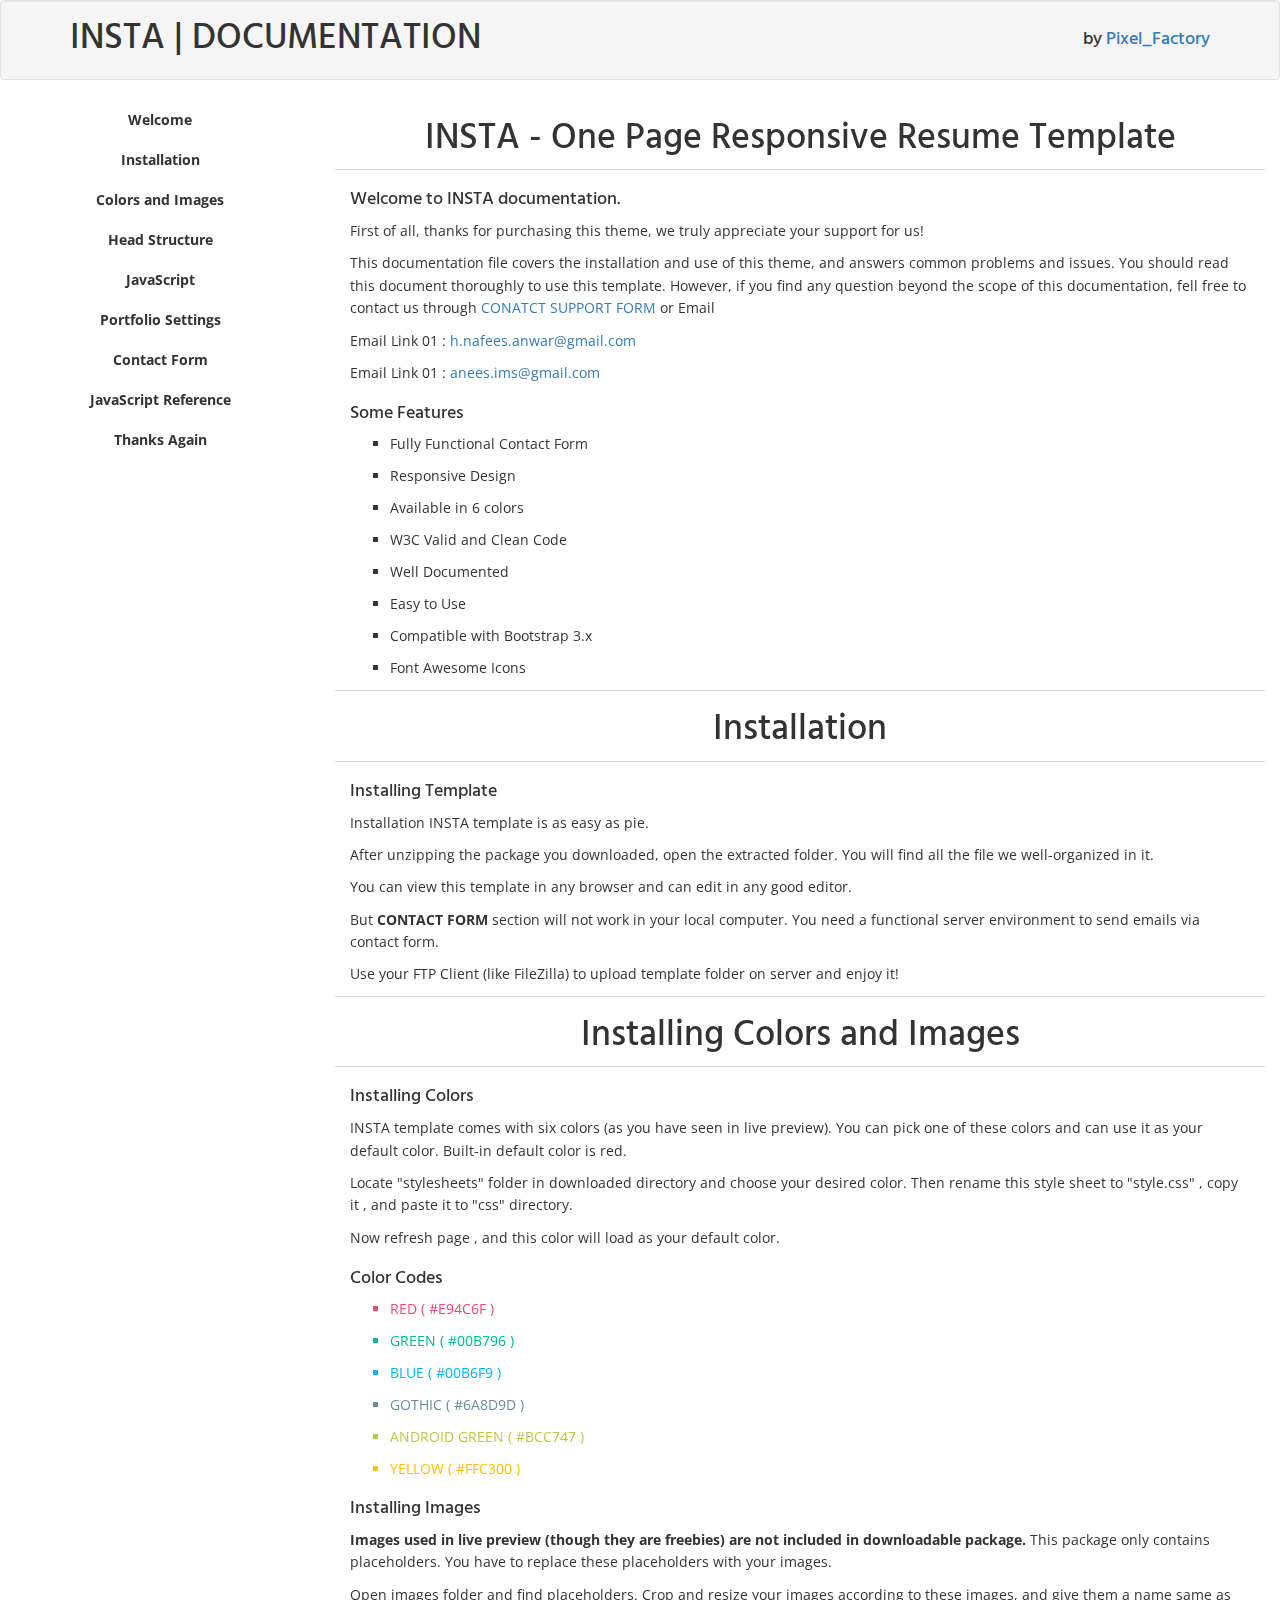
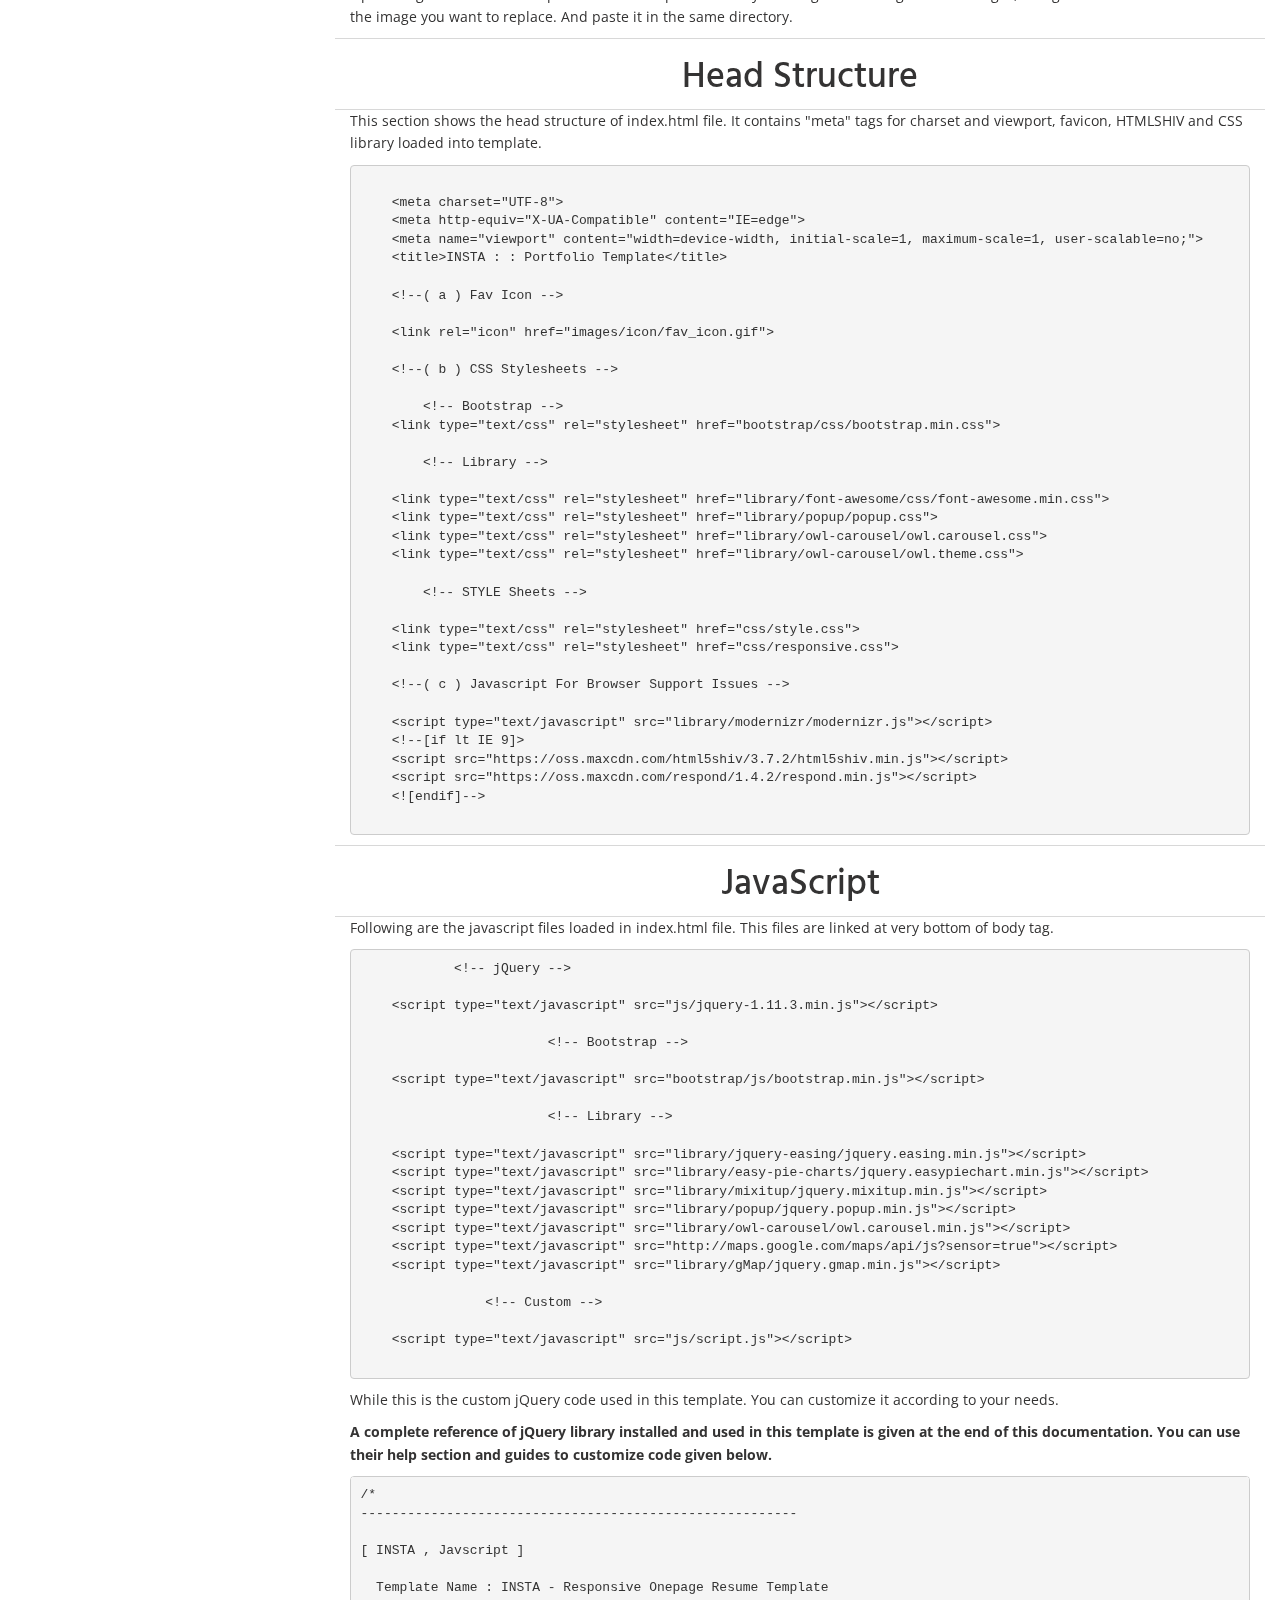
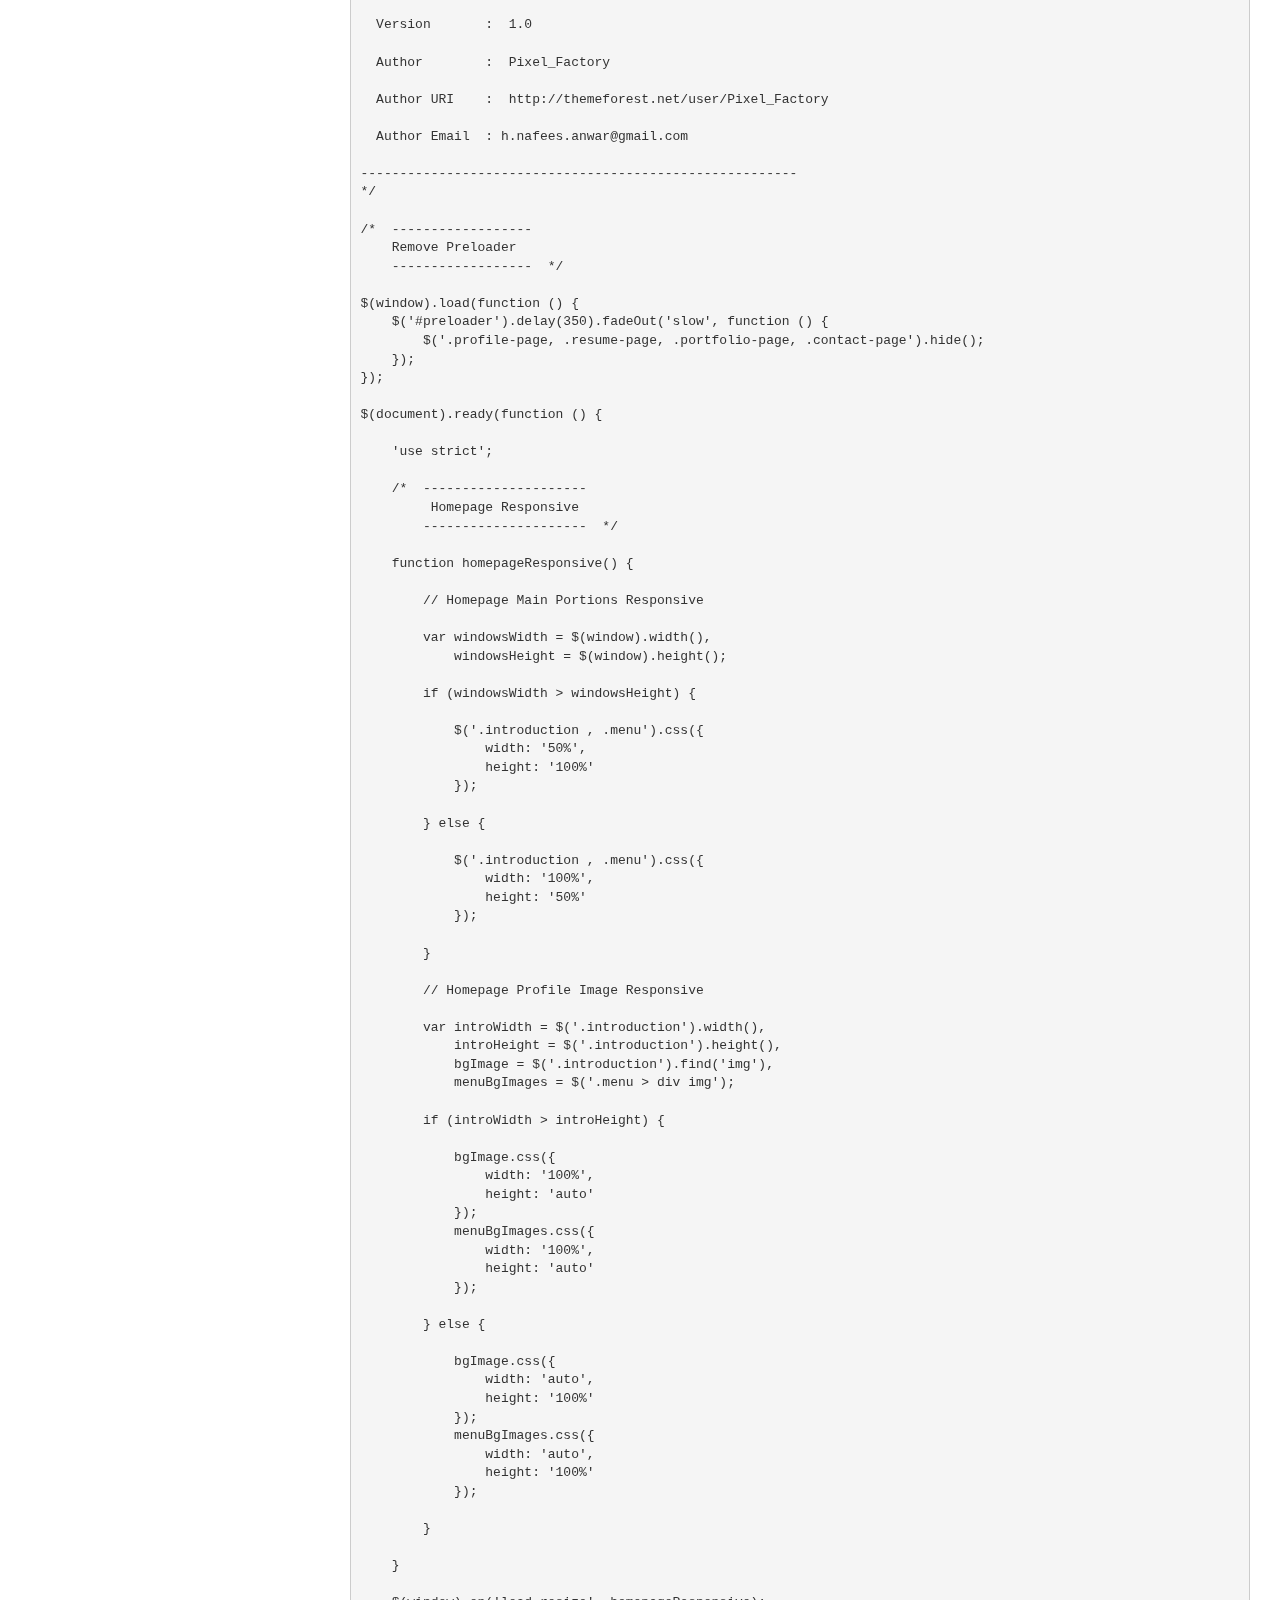
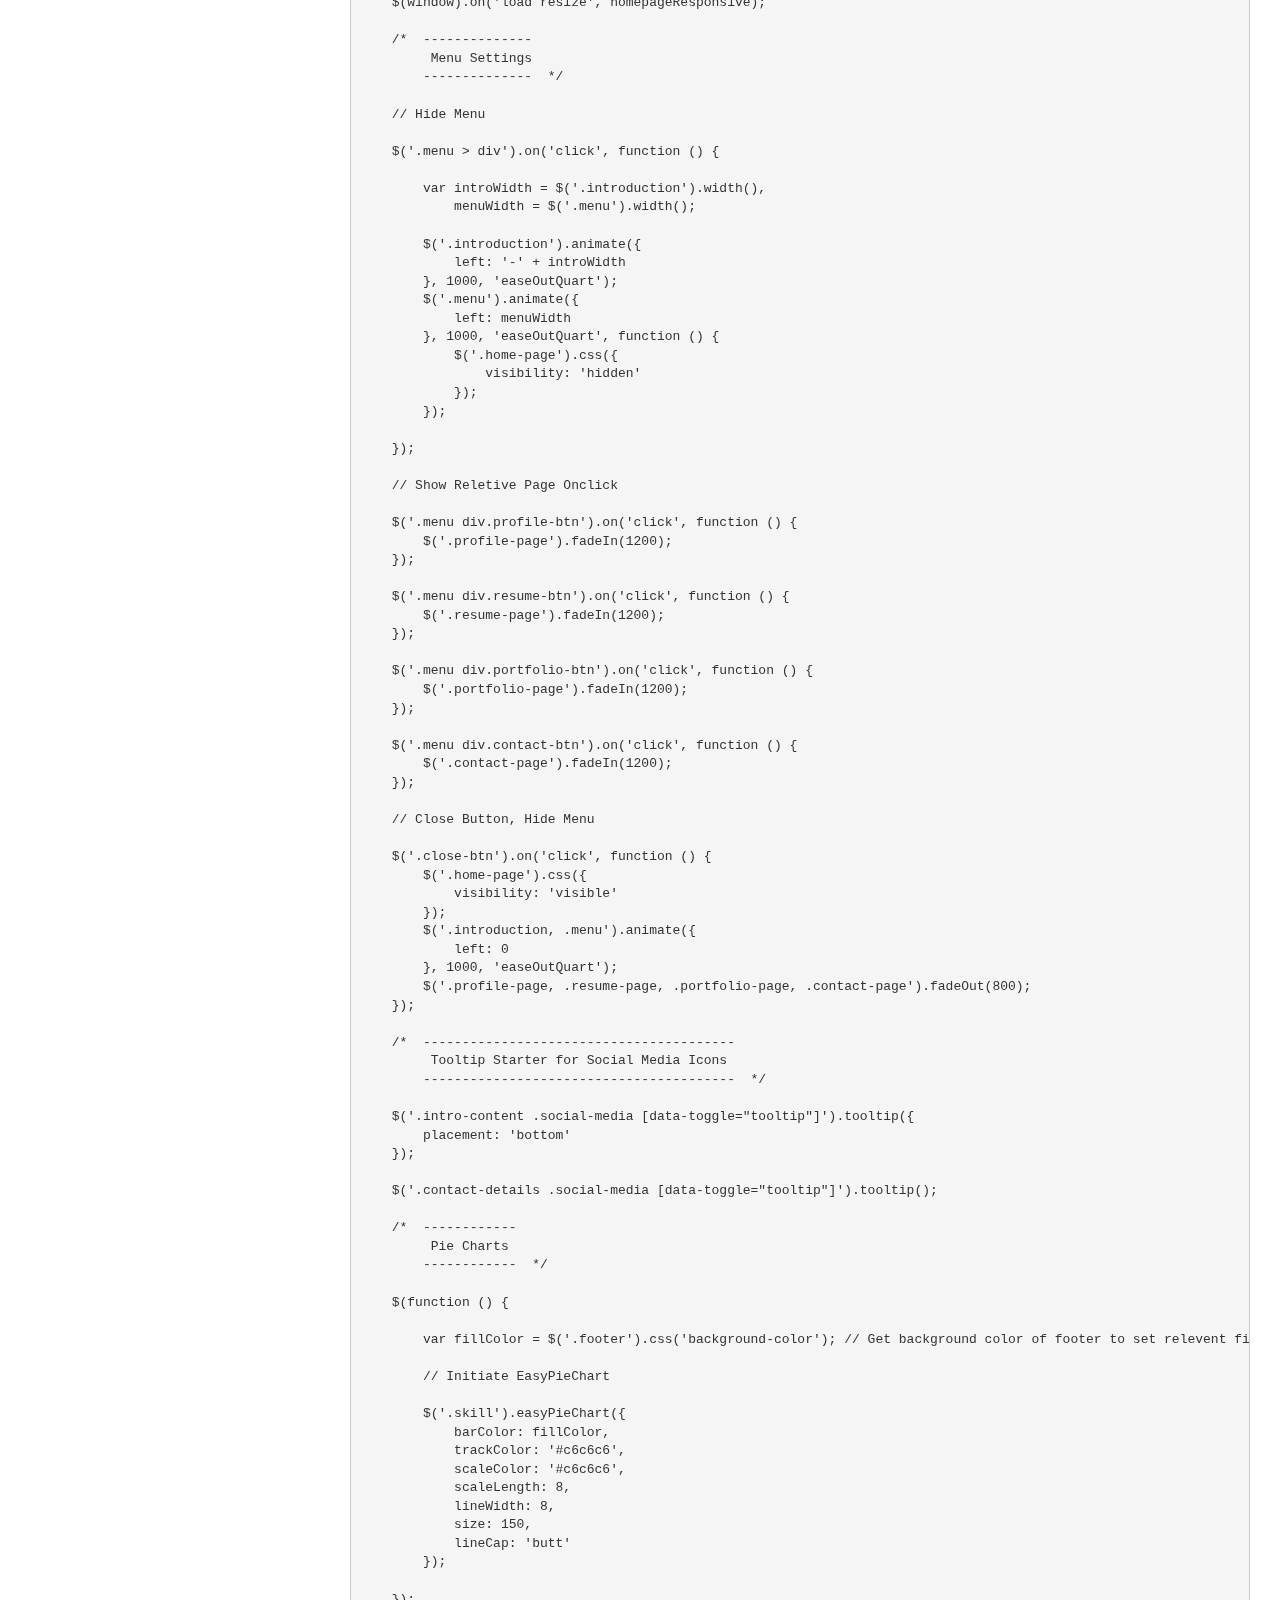
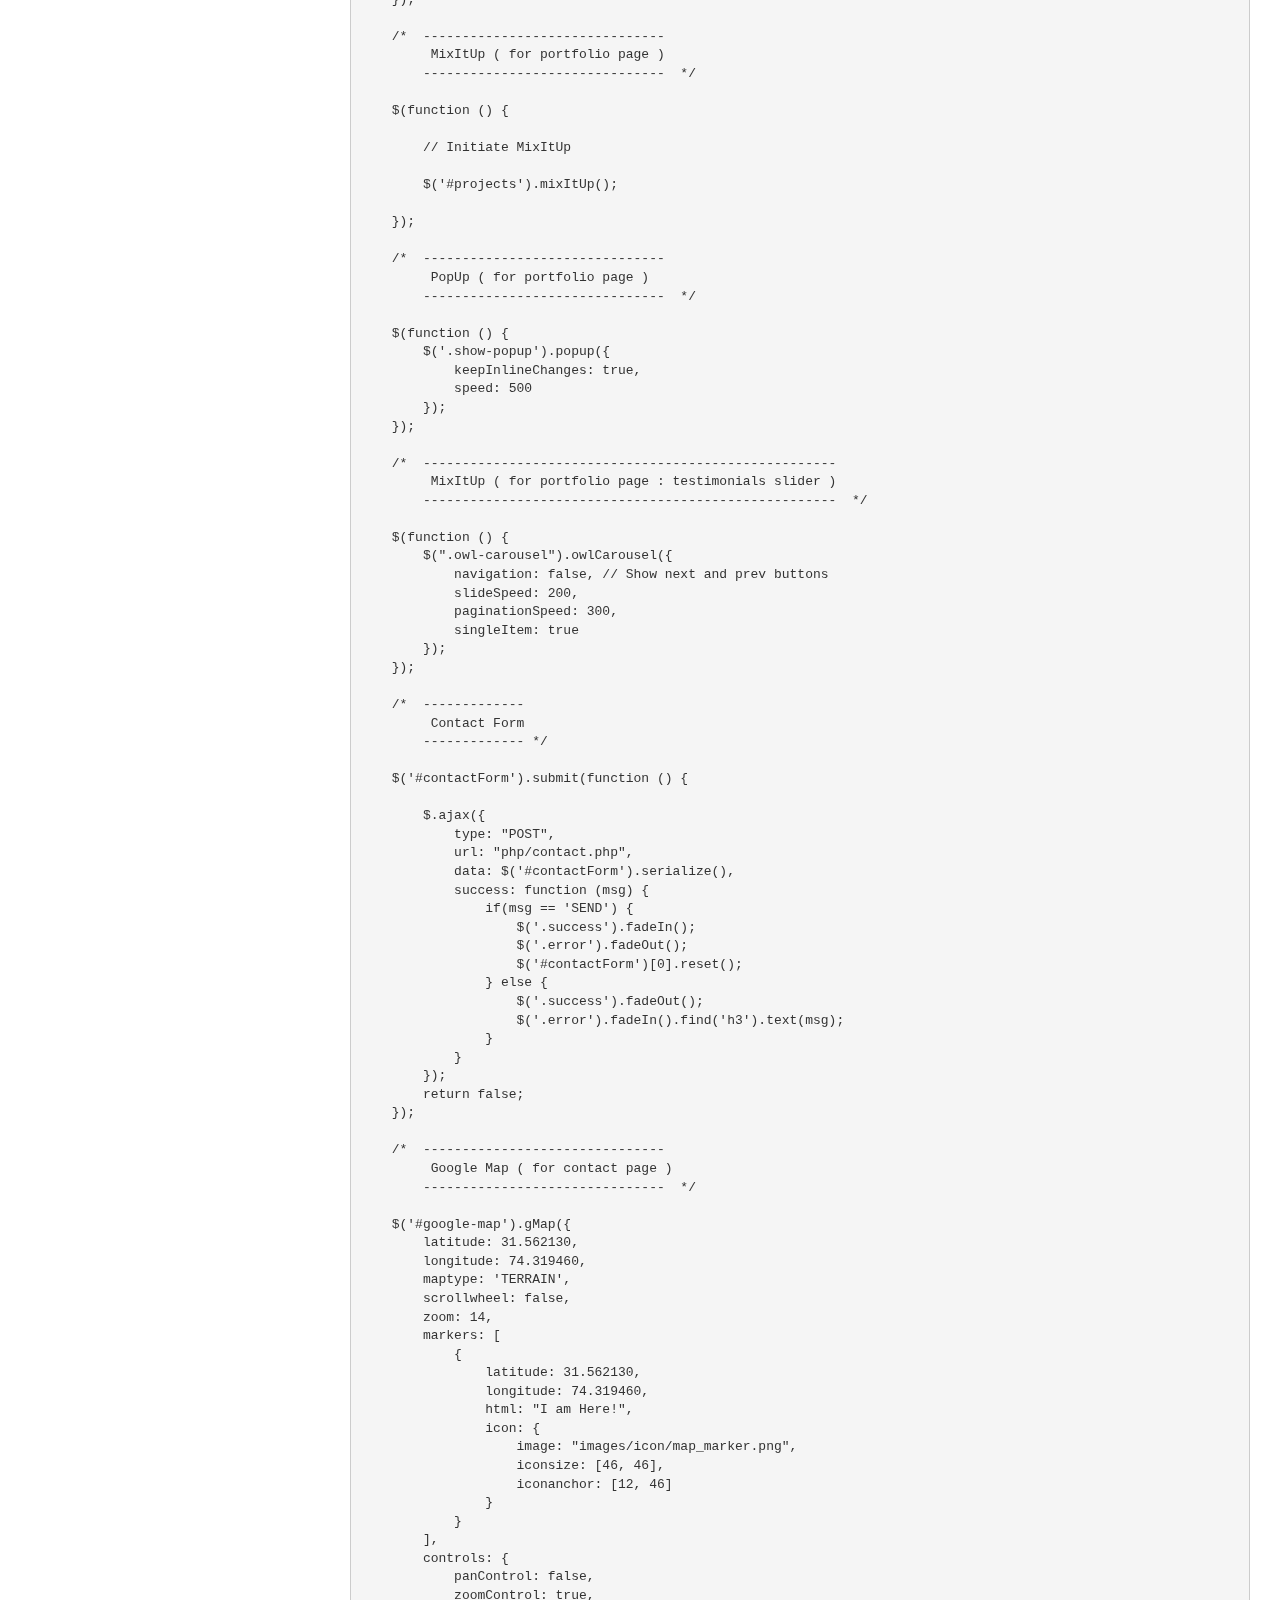
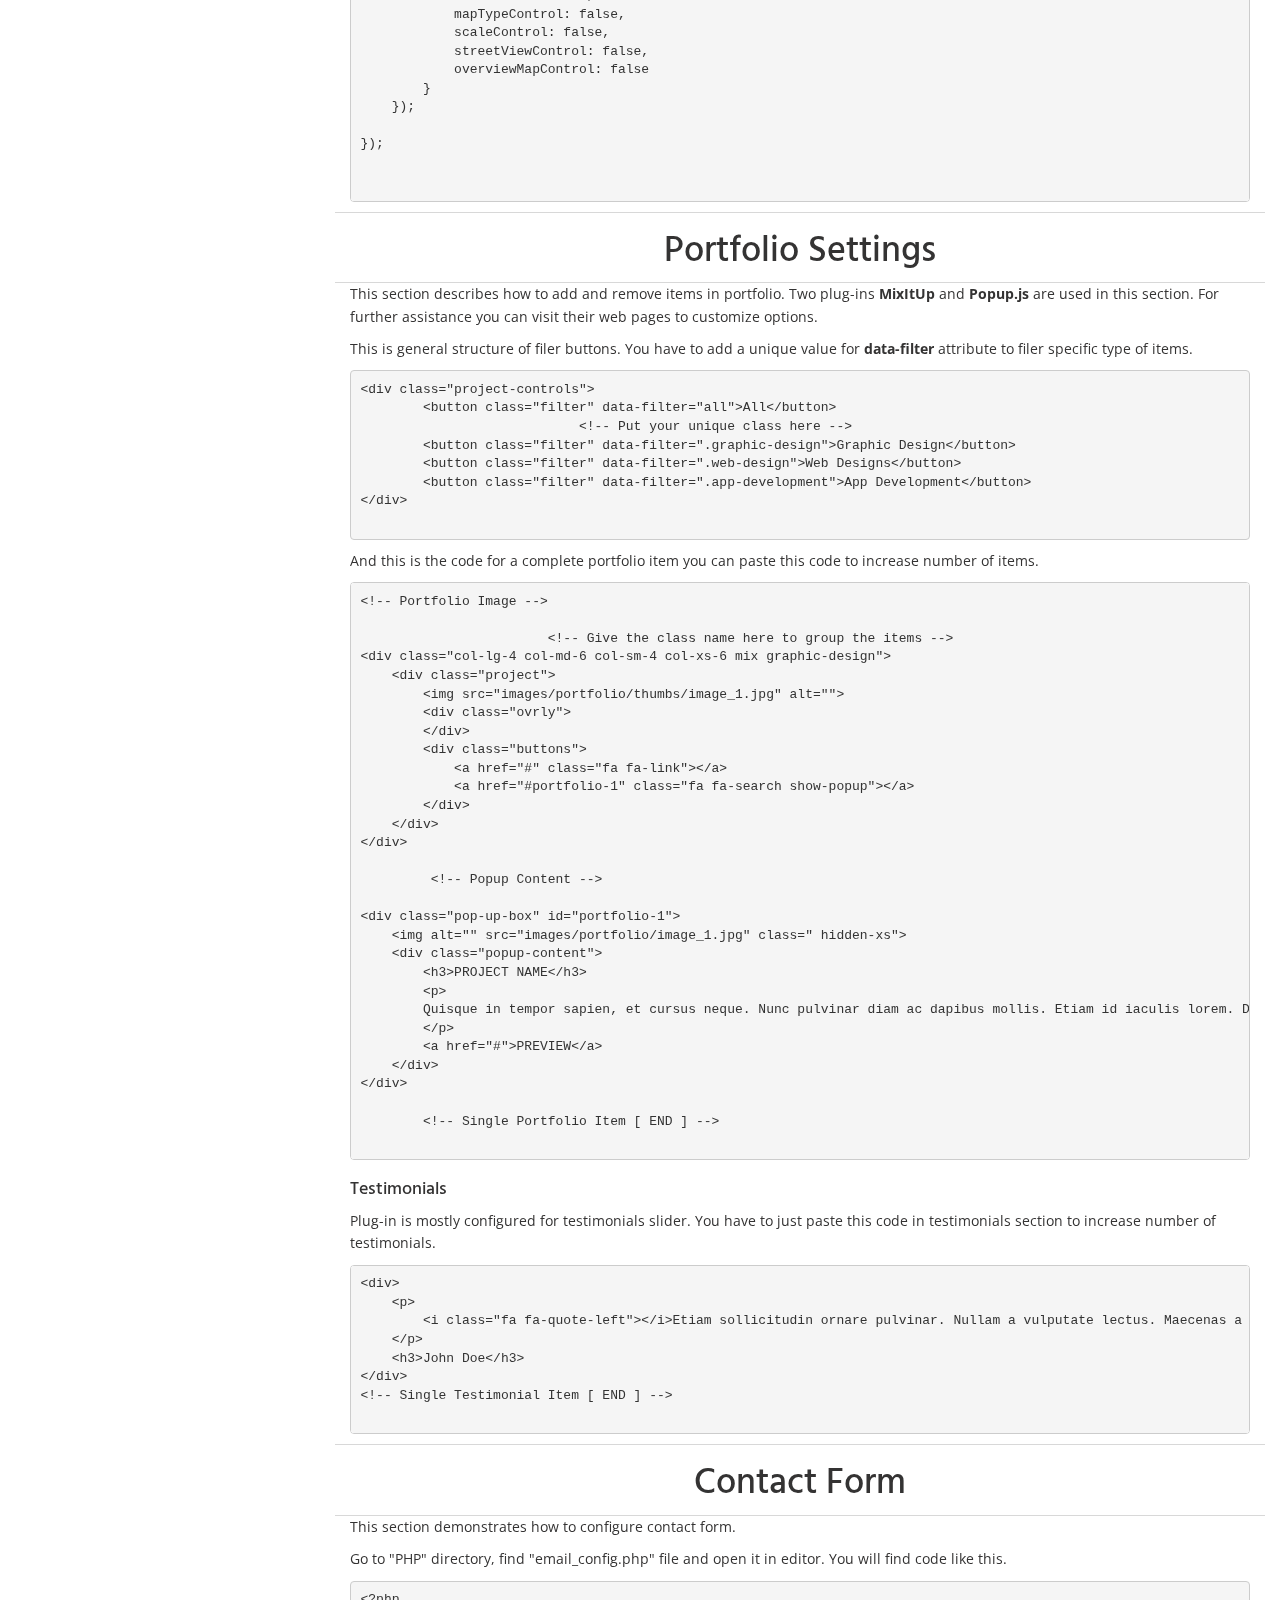
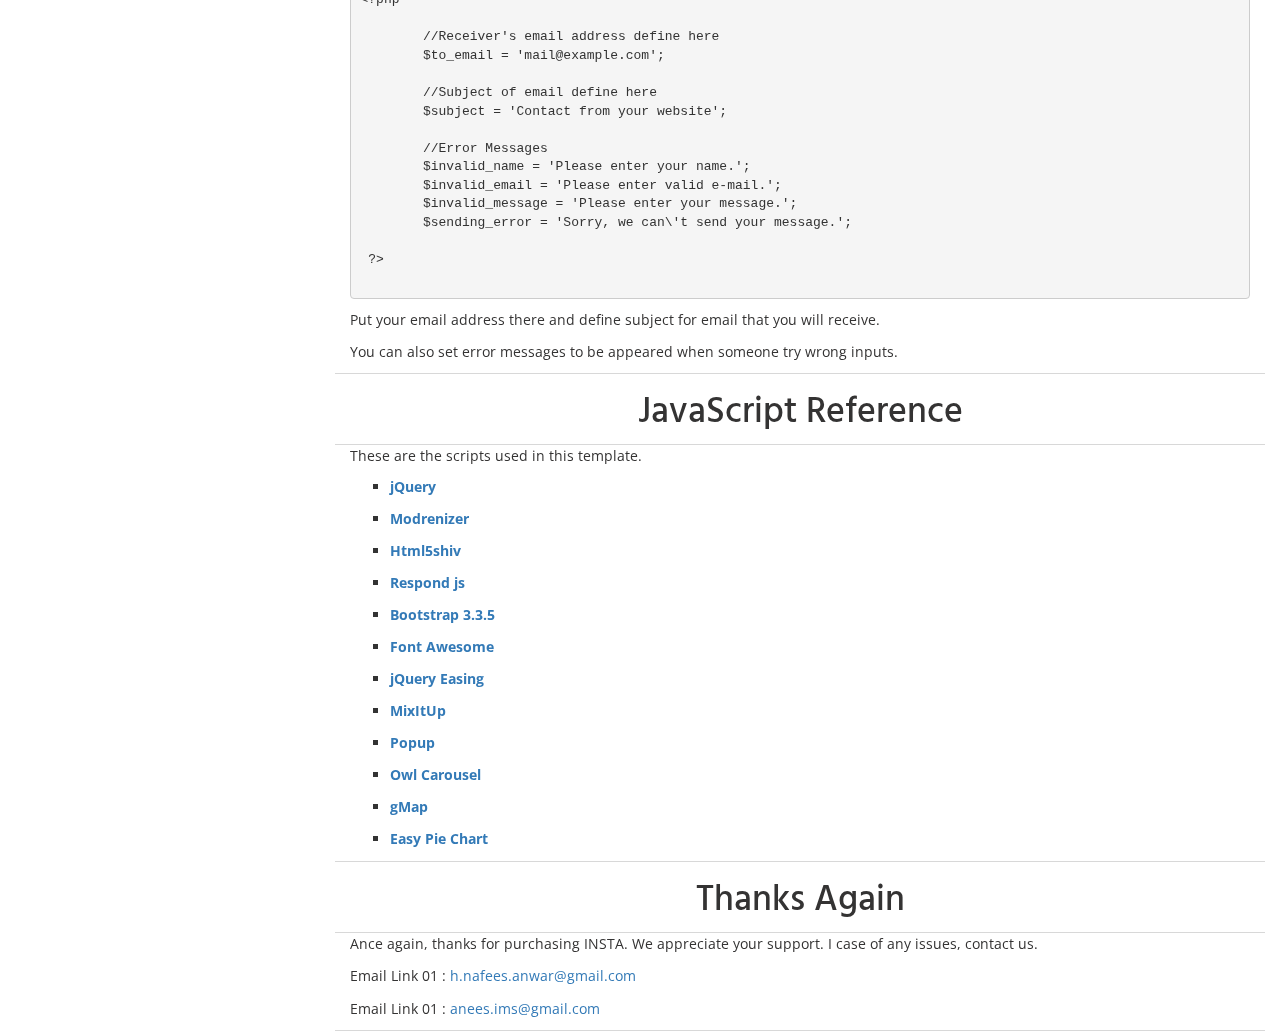
<file: documentation/index.html>
<!doctype html>
<html>

<head>
    <meta charset="UTF-8">
    <meta http-equiv="X-UA-Compatible" content="IE=edge,chrome=1">

    <title>INSTA :: Documentaion</title>

    <link type="text/css" rel="stylesheet" href="assests/bootstrap/css/bootstrap.min.css">
    <link rel="stylesheet" href="assests/css/style.css">
</head>

<body>

    <div class="header col-xs-12 well clearfix">
        <h2>INSTA | DOCUMENTATION</h2>
        <h3>by <a href="http://themeforest.net/user/pixel_factory">Pixel_Factory</a></h3>
    </div>
    <div class="clearfix content">
        <div class="col-xs-3 affix">
            <ul class="nav text-center">
                <li><a href="#welcome">Welcome</a></li>
                <li><a href="#install">Installation</a></li>
                <li><a href="#clrs">Colors and Images</a></li>
                <li><a href="#headstrctr">Head Structure</a></li>
                <li><a href="#javascript">JavaScript</a></li>
                <li><a href="#portfolio">Portfolio Settings</a></li>
                <li><a href="#form">Contact Form</a></li>
                <li><a href="#lib">JavaScript Reference</a></li>
                <li><a href="#thanks">Thanks Again</a></li>
            </ul>
        </div>
        <div class="col-xs-9 data">

            <div class="sec" id="welcome">
                <h2 class="text-center">INSTA - One Page Responsive Resume Template</h2>
            </div>
            <div class="sec">
                <h3>Welcome to INSTA documentation.</h3>
                <p>First of all, thanks for purchasing this theme, we truly appreciate your support for us!</p>
                <p>This documentation file covers the installation and use of this theme, and answers common problems and issues. You should read this document thoroughly to use this template. However, if you find any question beyond the scope of this documentation, fell free to contact us through <a href="http://themeforest.net/user/pixel_factory">CONATCT SUPPORT FORM</a> or Email</p>
                <p>Email Link 01 : <a href="mailto:h.nafees.anwar@gmail.com">h.nafees.anwar@gmail.com</a></p>
                <p>Email Link 01 : <a href="mailto:anees.ims@gmail.com">anees.ims@gmail.com</a></p>
                <h3>Some Features</h3>
                <ul class="some-features">
                    <li>Fully Functional Contact Form</li>
                    <li>Responsive Design</li>
                    <li>Available in 6 colors</li>
                    <li>W3C Valid and Clean Code</li>
                    <li>Well Documented</li>
                    <li>Easy to Use</li>
                    <li>Compatible with Bootstrap 3.x</li>
                    <li>Font Awesome Icons</li>
                </ul>
            </div>

            <!-- Welcome [ END ] -->

            <div class="sec" id="install">
                <h2 class="text-center">Installation</h2>
            </div>
            <div class="sec">
                <h3>Installing Template</h3>
                <p>Installation INSTA template is as easy as pie.</p>
                <p>After unzipping the package you downloaded, open the extracted folder. You will find all the file we well-organized in it.</p>
                <p>You can view this template in any browser and can edit in any good editor.</p>
                <p>But <b>CONTACT FORM</b> section will not work in your local computer. You need a functional server environment to send emails via contact form.</p>
                <p>Use your FTP Client (like FileZilla) to upload template folder on server and enjoy it!</p>
            </div>

            <!-- Installation [ END ] -->

            <div class="sec" id="clrs">
                <h2 class="text-center">Installing Colors and Images</h2>
            </div>
            <div class="sec">
                <h3>Installing Colors</h3>
                <p>INSTA template comes with six colors (as you have seen in live preview). You can pick one of these colors and can use it as your default color. Built-in default color is red.</p>
                <p>Locate "stylesheets" folder in downloaded directory and choose your desired color. Then rename this style sheet to "style.css" , copy it , and paste it to "css" directory.</p>
                <p>Now refresh page , and this color will load as your default color.</p>
                <h3>Color Codes</h3>
                <ul class="some-features">
                    <li style="color:#E94C6F;">RED ( #E94C6F )</li>
                    <li style="color:#00B796;">GREEN ( #00B796 )</li>
                    <li style="color:#00B6F9;">BLUE ( #00B6F9 )</li>
                    <li style="color:#6A8D9D;">GOTHIC ( #6A8D9D )</li>
                    <li style="color:#BCC747;">ANDROID GREEN ( #BCC747 )</li>
                    <li style="color:#FFC300;">YELLOW ( #FFC300 )</li>
                </ul>
                <h3>Installing Images</h3>
                <p><b>Images used in live preview (though they are freebies) are not included in downloadable package.</b> This package only contains placeholders. You have to replace these placeholders with your images.</p>
                <p>Open images folder and find placeholders. Crop and resize your images according to these images, and give them a name same as the image you want to replace. And paste it in the same directory.</p>
            </div>

            <!-- Installing Colors and Images [ END ] -->

            <div class="sec" id="headstrctr">
                <h2 class="text-center">Head Structure</h2>
            </div>
            <div class="sec">
                <p>This section shows the head structure of index.html file. It contains "meta" tags for charset and viewport, favicon, HTMLSHIV and CSS library loaded into template.</p>
                <pre class="html">    
    &lt;meta charset=&quot;UTF-8&quot;&gt;
    &lt;meta http-equiv=&quot;X-UA-Compatible&quot; content=&quot;IE=edge&quot;&gt;
    &lt;meta name=&quot;viewport&quot; content=&quot;width=device-width, initial-scale=1, maximum-scale=1, user-scalable=no;&quot;&gt;
    &lt;title&gt;INSTA : : Portfolio Template&lt;/title&gt;
    
    &lt;!--( a ) Fav Icon --&gt;
    
    &lt;link rel=&quot;icon&quot; href=&quot;images/icon/fav_icon.gif&quot;&gt;
    
    &lt;!--( b ) CSS Stylesheets --&gt;
    
        &lt;!-- Bootstrap --&gt;
    &lt;link type=&quot;text/css&quot; rel=&quot;stylesheet&quot; href=&quot;bootstrap/css/bootstrap.min.css&quot;&gt;
    
        &lt;!-- Library --&gt;
    
    &lt;link type=&quot;text/css&quot; rel=&quot;stylesheet&quot; href=&quot;library/font-awesome/css/font-awesome.min.css&quot;&gt;
    &lt;link type=&quot;text/css&quot; rel=&quot;stylesheet&quot; href=&quot;library/popup/popup.css&quot;&gt;
    &lt;link type=&quot;text/css&quot; rel=&quot;stylesheet&quot; href=&quot;library/owl-carousel/owl.carousel.css&quot;&gt;
    &lt;link type=&quot;text/css&quot; rel=&quot;stylesheet&quot; href=&quot;library/owl-carousel/owl.theme.css&quot;&gt;
        
        &lt;!-- STYLE Sheets --&gt;
    
    &lt;link type=&quot;text/css&quot; rel=&quot;stylesheet&quot; href=&quot;css/style.css&quot;&gt;
    &lt;link type=&quot;text/css&quot; rel=&quot;stylesheet&quot; href=&quot;css/responsive.css&quot;&gt;
    
    &lt;!--( c ) Javascript For Browser Support Issues --&gt;
    
    &lt;script type=&quot;text/javascript&quot; src=&quot;library/modernizr/modernizr.js&quot;&gt;&lt;/script&gt;
    &lt;!--[if lt IE 9]&gt;
    &lt;script src=&quot;https://oss.maxcdn.com/html5shiv/3.7.2/html5shiv.min.js&quot;&gt;&lt;/script&gt;
    &lt;script src=&quot;https://oss.maxcdn.com/respond/1.4.2/respond.min.js&quot;&gt;&lt;/script&gt;
    &lt;![endif]--&gt;
            </pre>
            </div>

            <!-- Head Structure [ END ] -->

            <div class="sec" id="javascript">
                <h2 class="text-center">JavaScript</h2>
            </div>
            <div class="sec">
                <p>Following are the javascript files loaded in index.html file. This files are linked at very bottom of body tag.</p>
                <pre>
            &lt;!-- jQuery --&gt;

    &lt;script type=&quot;text/javascript&quot; src=&quot;js/jquery-1.11.3.min.js&quot;&gt;&lt;/script&gt;

			&lt;!-- Bootstrap --&gt;

    &lt;script type=&quot;text/javascript&quot; src=&quot;bootstrap/js/bootstrap.min.js&quot;&gt;&lt;/script&gt;

			&lt;!-- Library --&gt;

    &lt;script type=&quot;text/javascript&quot; src=&quot;library/jquery-easing/jquery.easing.min.js&quot;&gt;&lt;/script&gt;
    &lt;script type=&quot;text/javascript&quot; src=&quot;library/easy-pie-charts/jquery.easypiechart.min.js&quot;&gt;&lt;/script&gt;
    &lt;script type=&quot;text/javascript&quot; src=&quot;library/mixitup/jquery.mixitup.min.js&quot;&gt;&lt;/script&gt;
    &lt;script type=&quot;text/javascript&quot; src=&quot;library/popup/jquery.popup.min.js&quot;&gt;&lt;/script&gt;
    &lt;script type=&quot;text/javascript&quot; src=&quot;library/owl-carousel/owl.carousel.min.js&quot;&gt;&lt;/script&gt;
    &lt;script type=&quot;text/javascript&quot; src=&quot;http://maps.google.com/maps/api/js?sensor=true&quot;&gt;&lt;/script&gt;
    &lt;script type=&quot;text/javascript&quot; src=&quot;library/gMap/jquery.gmap.min.js&quot;&gt;&lt;/script&gt;

    		&lt;!-- Custom --&gt;

    &lt;script type=&quot;text/javascript&quot; src=&quot;js/script.js&quot;&gt;&lt;/script&gt;                
                </pre>
                <p>While this is the custom jQuery code used in this template. You can customize it according to your needs.</p>
                <p><b>A complete reference of jQuery library installed and used in this template is given at the end of this documentation. You can use their help section and guides to customize code given below.</b></p>
                <pre>
/*
--------------------------------------------------------

[ INSTA , Javscript ]

  Template Name : INSTA - Responsive Onepage Resume Template
  
  Version       :  1.0 
  
  Author        :  Pixel_Factory
  
  Author URI    :  http://themeforest.net/user/Pixel_Factory
  
  Author Email  : h.nafees.anwar@gmail.com

--------------------------------------------------------
*/

/*  ------------------
    Remove Preloader
    ------------------  */

$(window).load(function () {
    $('#preloader').delay(350).fadeOut('slow', function () {
        $('.profile-page, .resume-page, .portfolio-page, .contact-page').hide();
    });
});

$(document).ready(function () {

    'use strict';

    /*  ---------------------
         Homepage Responsive
        ---------------------  */

    function homepageResponsive() {

        // Homepage Main Portions Responsive

        var windowsWidth = $(window).width(),
            windowsHeight = $(window).height();

        if (windowsWidth > windowsHeight) {

            $('.introduction , .menu').css({
                width: '50%',
                height: '100%'
            });

        } else {

            $('.introduction , .menu').css({
                width: '100%',
                height: '50%'
            });

        }

        // Homepage Profile Image Responsive

        var introWidth = $('.introduction').width(),
            introHeight = $('.introduction').height(),
            bgImage = $('.introduction').find('img'),
            menuBgImages = $('.menu > div img');

        if (introWidth > introHeight) {

            bgImage.css({
                width: '100%',
                height: 'auto'
            });
            menuBgImages.css({
                width: '100%',
                height: 'auto'
            });

        } else {

            bgImage.css({
                width: 'auto',
                height: '100%'
            });
            menuBgImages.css({
                width: 'auto',
                height: '100%'
            });

        }

    }

    $(window).on('load resize', homepageResponsive);

    /*  --------------
         Menu Settings
        --------------  */

    // Hide Menu

    $('.menu > div').on('click', function () {

        var introWidth = $('.introduction').width(),
            menuWidth = $('.menu').width();

        $('.introduction').animate({
            left: '-' + introWidth
        }, 1000, 'easeOutQuart');
        $('.menu').animate({
            left: menuWidth
        }, 1000, 'easeOutQuart', function () {
            $('.home-page').css({
                visibility: 'hidden'
            });
        });

    });

    // Show Reletive Page Onclick

    $('.menu div.profile-btn').on('click', function () {
        $('.profile-page').fadeIn(1200);
    });

    $('.menu div.resume-btn').on('click', function () {
        $('.resume-page').fadeIn(1200);
    });

    $('.menu div.portfolio-btn').on('click', function () {
        $('.portfolio-page').fadeIn(1200);
    });

    $('.menu div.contact-btn').on('click', function () {
        $('.contact-page').fadeIn(1200);
    });

    // Close Button, Hide Menu

    $('.close-btn').on('click', function () {
        $('.home-page').css({
            visibility: 'visible'
        });
        $('.introduction, .menu').animate({
            left: 0
        }, 1000, 'easeOutQuart');
        $('.profile-page, .resume-page, .portfolio-page, .contact-page').fadeOut(800);
    });

    /*  ----------------------------------------
         Tooltip Starter for Social Media Icons
        ----------------------------------------  */

    $('.intro-content .social-media [data-toggle="tooltip"]').tooltip({
        placement: 'bottom'
    });

    $('.contact-details .social-media [data-toggle="tooltip"]').tooltip();

    /*  ------------
         Pie Charts
        ------------  */

    $(function () {

        var fillColor = $('.footer').css('background-color'); // Get background color of footer to set relevent fill color in pie charts

        // Initiate EasyPieChart

        $('.skill').easyPieChart({
            barColor: fillColor,
            trackColor: '#c6c6c6',
            scaleColor: '#c6c6c6',
            scaleLength: 8,
            lineWidth: 8,
            size: 150,
            lineCap: 'butt'
        });

    });

    /*  -------------------------------
         MixItUp ( for portfolio page )
        -------------------------------  */

    $(function () {

        // Initiate MixItUp

        $('#projects').mixItUp();

    });

    /*  -------------------------------
         PopUp ( for portfolio page )
        -------------------------------  */

    $(function () {
        $('.show-popup').popup({
            keepInlineChanges: true,
            speed: 500
        });
    });

    /*  -----------------------------------------------------
         MixItUp ( for portfolio page : testimonials slider )
        -----------------------------------------------------  */

    $(function () {
        $(".owl-carousel").owlCarousel({
            navigation: false, // Show next and prev buttons
            slideSpeed: 200,
            paginationSpeed: 300,
            singleItem: true
        });
    });
    
    /*  -------------
         Contact Form
        ------------- */

    $('#contactForm').submit(function () {
        
        $.ajax({
            type: "POST",
            url: "php/contact.php",
            data: $('#contactForm').serialize(),
            success: function (msg) {
                if(msg == 'SEND') {
                    $('.success').fadeIn();
                    $('.error').fadeOut();
                    $('#contactForm')[0].reset();
                } else {
                    $('.success').fadeOut();
                    $('.error').fadeIn().find('h3').text(msg);
                }
            }
        });
        return false;
    });

    /*  -------------------------------
         Google Map ( for contact page )
        -------------------------------  */

    $('#google-map').gMap({
        latitude: 31.562130,
        longitude: 74.319460,
        maptype: 'TERRAIN',
        scrollwheel: false,
        zoom: 14,
        markers: [
            {
                latitude: 31.562130,
                longitude: 74.319460,
                html: "I am Here!",
                icon: {
                    image: "images/icon/map_marker.png",
                    iconsize: [46, 46],
                    iconanchor: [12, 46]
                }
            }
        ],
        controls: {
            panControl: false,
            zoomControl: true,
            mapTypeControl: false,
            scaleControl: false,
            streetViewControl: false,
            overviewMapControl: false
        }
    });

});
                
                </pre>
            </div>

            <!-- JavaScript [ END ] -->

            <div class="sec" id="portfolio">
                <h2 class="text-center">Portfolio Settings</h2>
            </div>
            <div class="sec">
                <p>This section describes how to add and remove items in portfolio. Two plug-ins <b>MixItUp</b> and <b>Popup.js</b> are used in this section. For further assistance you can visit their web pages to customize options.</p>
                <p>This is general structure of filer buttons. You have to add a unique value for <b>data-filter</b> attribute to filer specific type of items.</p>
                <pre>
&lt;div class=&quot;project-controls&quot;&gt;
	&lt;button class=&quot;filter&quot; data-filter=&quot;all&quot;&gt;All&lt;/button&gt;
                            &lt;!-- Put your unique class here --&gt;
	&lt;button class=&quot;filter&quot; data-filter=&quot;.graphic-design&quot;&gt;Graphic Design&lt;/button&gt;
	&lt;button class=&quot;filter&quot; data-filter=&quot;.web-design&quot;&gt;Web Designs&lt;/button&gt;
	&lt;button class=&quot;filter&quot; data-filter=&quot;.app-development&quot;&gt;App Development&lt;/button&gt;
&lt;/div&gt;                
                </pre>
                <p>And this is the code for a complete portfolio item you can paste this code to increase number of items.</p>
                <pre>
&lt;!-- Portfolio Image --&gt;
                        
                        &lt;!-- Give the class name here to group the items --&gt;
&lt;div class=&quot;col-lg-4 col-md-6 col-sm-4 col-xs-6 mix graphic-design&quot;&gt;
    &lt;div class=&quot;project&quot;&gt;
        &lt;img src=&quot;images/portfolio/thumbs/image_1.jpg&quot; alt=&quot;&quot;&gt;
        &lt;div class=&quot;ovrly&quot;&gt;
        &lt;/div&gt;
        &lt;div class=&quot;buttons&quot;&gt;
            &lt;a href=&quot;#&quot; class=&quot;fa fa-link&quot;&gt;&lt;/a&gt;
            &lt;a href=&quot;#portfolio-1&quot; class=&quot;fa fa-search show-popup&quot;&gt;&lt;/a&gt;
        &lt;/div&gt;
    &lt;/div&gt;
&lt;/div&gt;
                        
         &lt;!-- Popup Content --&gt;
                         
&lt;div class=&quot;pop-up-box&quot; id=&quot;portfolio-1&quot;&gt;
    &lt;img alt=&quot;&quot; src=&quot;images/portfolio/image_1.jpg&quot; class=&quot; hidden-xs&quot;&gt;
    &lt;div class=&quot;popup-content&quot;&gt;
        &lt;h3&gt;PROJECT NAME&lt;/h3&gt;
        &lt;p&gt;
        Quisque in tempor sapien, et cursus neque. Nunc pulvinar diam ac dapibus mollis. Etiam id iaculis lorem. Donec bibendum volutpat ante, eu consequat nisi suscipit at. Etiam interdum augue dolor, id auctor felis volutpat sed. Phasellus id ex ultrices, tempus leo eget, volutpat diam. In sit amet magna faucibus, molestie nisi in, hendrerit libero. Morbi auctor velit sagittis, elementum lorem eget, imperdiet nisl.
        &lt;/p&gt;
        &lt;a href=&quot;#&quot;&gt;PREVIEW&lt;/a&gt;
    &lt;/div&gt;
&lt;/div&gt;
                        
        &lt;!-- Single Portfolio Item [ END ] --&gt;                
                </pre>
                <h3>Testimonials</h3>
                <p>Plug-in is mostly configured for testimonials slider. You have to just paste this code in testimonials section to increase number of testimonials.</p>
                <pre>
&lt;div&gt;
    &lt;p&gt;
        &lt;i class=&quot;fa fa-quote-left&quot;&gt;&lt;/i&gt;Etiam sollicitudin ornare pulvinar. Nullam a vulputate lectus. Maecenas a nisl leo. Curabitur ante nisi, pellentesque et turpis eget, iaculis porta lorem. Aenean in justo nec turpis maximus.&lt;i class=&quot;fa fa-quote-right&quot;&gt;&lt;/i&gt;
    &lt;/p&gt;
    &lt;h3&gt;John Doe&lt;/h3&gt;
&lt;/div&gt;
&lt;!-- Single Testimonial Item [ END ] --&gt;                
                </pre>
            </div>

            <!-- Portfolio Settings [ END ] -->

            <div class="sec" id="form">
                <h2 class="text-center">Contact Form</h2>
            </div>
            <div class="sec">
                <p>This section demonstrates how to configure contact form.</p>
                <p>Go to "PHP" directory, find "email_config.php" file and open it in editor. You will find code like this.</p>
                <pre>
&lt;?php
	
	//Receiver&#39;s email address define here
	$to_email = &#39;mail@example.com&#39;;
	
	//Subject of email define here
	$subject = &#39;Contact from your website&#39;;	
	
	//Error Messages
	$invalid_name = &#39;Please enter your name.&#39;;
	$invalid_email = &#39;Please enter valid e-mail.&#39;;
	$invalid_message = &#39;Please enter your message.&#39;;
	$sending_error = &#39;Sorry, we can\&#39;t send your message.&#39;;

 ?&gt;            
                </pre>
                <p>Put your email address there and define subject for email that you will receive.</p>
                <p>You can also set error messages to be appeared when someone try wrong inputs.</p>
            </div>

            <!-- Contact Form [ END ] -->

            <div class="sec" id="lib">
                <h2 class="text-center">JavaScript Reference</h2>
            </div>
            <div class="sec">
                <p>These are the scripts used in this template.</p>
                <ul class="some-features">
                    <li><a href="https://jquery.com/">jQuery</a></li>
                    <li><a href="http://modernizr.com/">Modrenizer</a></li>
                    <li><a href="https://github.com/afarkas/html5shiv">Html5shiv</a></li>
                    <li><a href="https://github.com/scottjehl/Respond">Respond js</a></li>
                    <li><a href="http://getbootstrap.com/">Bootstrap 3.3.5</a></li>
                    <li><a href="http://fortawesome.github.io/Font-Awesome/">Font Awesome</a></li>
                    <li><a href="https://github.com/gdsmith/jquery.easing">jQuery Easing</a></li>
                    <li><a href="https://mixitup.kunkalabs.com/">MixItUp</a></li>
                    <li><a href="http://docs.toddish.co.uk/popup/">Popup</a></li>
                    <li><a href="http://owlgraphic.com/owlcarousel/">Owl Carousel</a></li>
                    <li><a href="https://github.com/marioestrada/jQuery-gMap">gMap</a></li>
                    <li><a href="https://github.com/rendro/easy-pie-chart">Easy Pie Chart</a></li>
                </ul>
            </div>

            <!-- JavaScript Reference [ END ] -->

            <!-- Contact Form [ END ] -->

            <div class="sec" id="thanks">
                <h2 class="text-center">Thanks Again</h2>
            </div>
            <div class="sec">
                <p>Ance again, thanks for purchasing INSTA. We appreciate your support. I case of any issues, contact us.</p>
                <p>Email Link 01 : <a href="mailto:h.nafees.anwar@gmail.com">h.nafees.anwar@gmail.com</a></p>
                <p>Email Link 01 : <a href="mailto:anees.ims@gmail.com">anees.ims@gmail.com</a></p>
            </div>
        </div>
    </div>

    <script type="text/javascript" src="assests/js/jquery-1.11.3.min.js"></script>
    <script type="text/javascript" src="assests/bootstrap/js/bootstrap.min.js"></script>
</body>

</html>
</file>
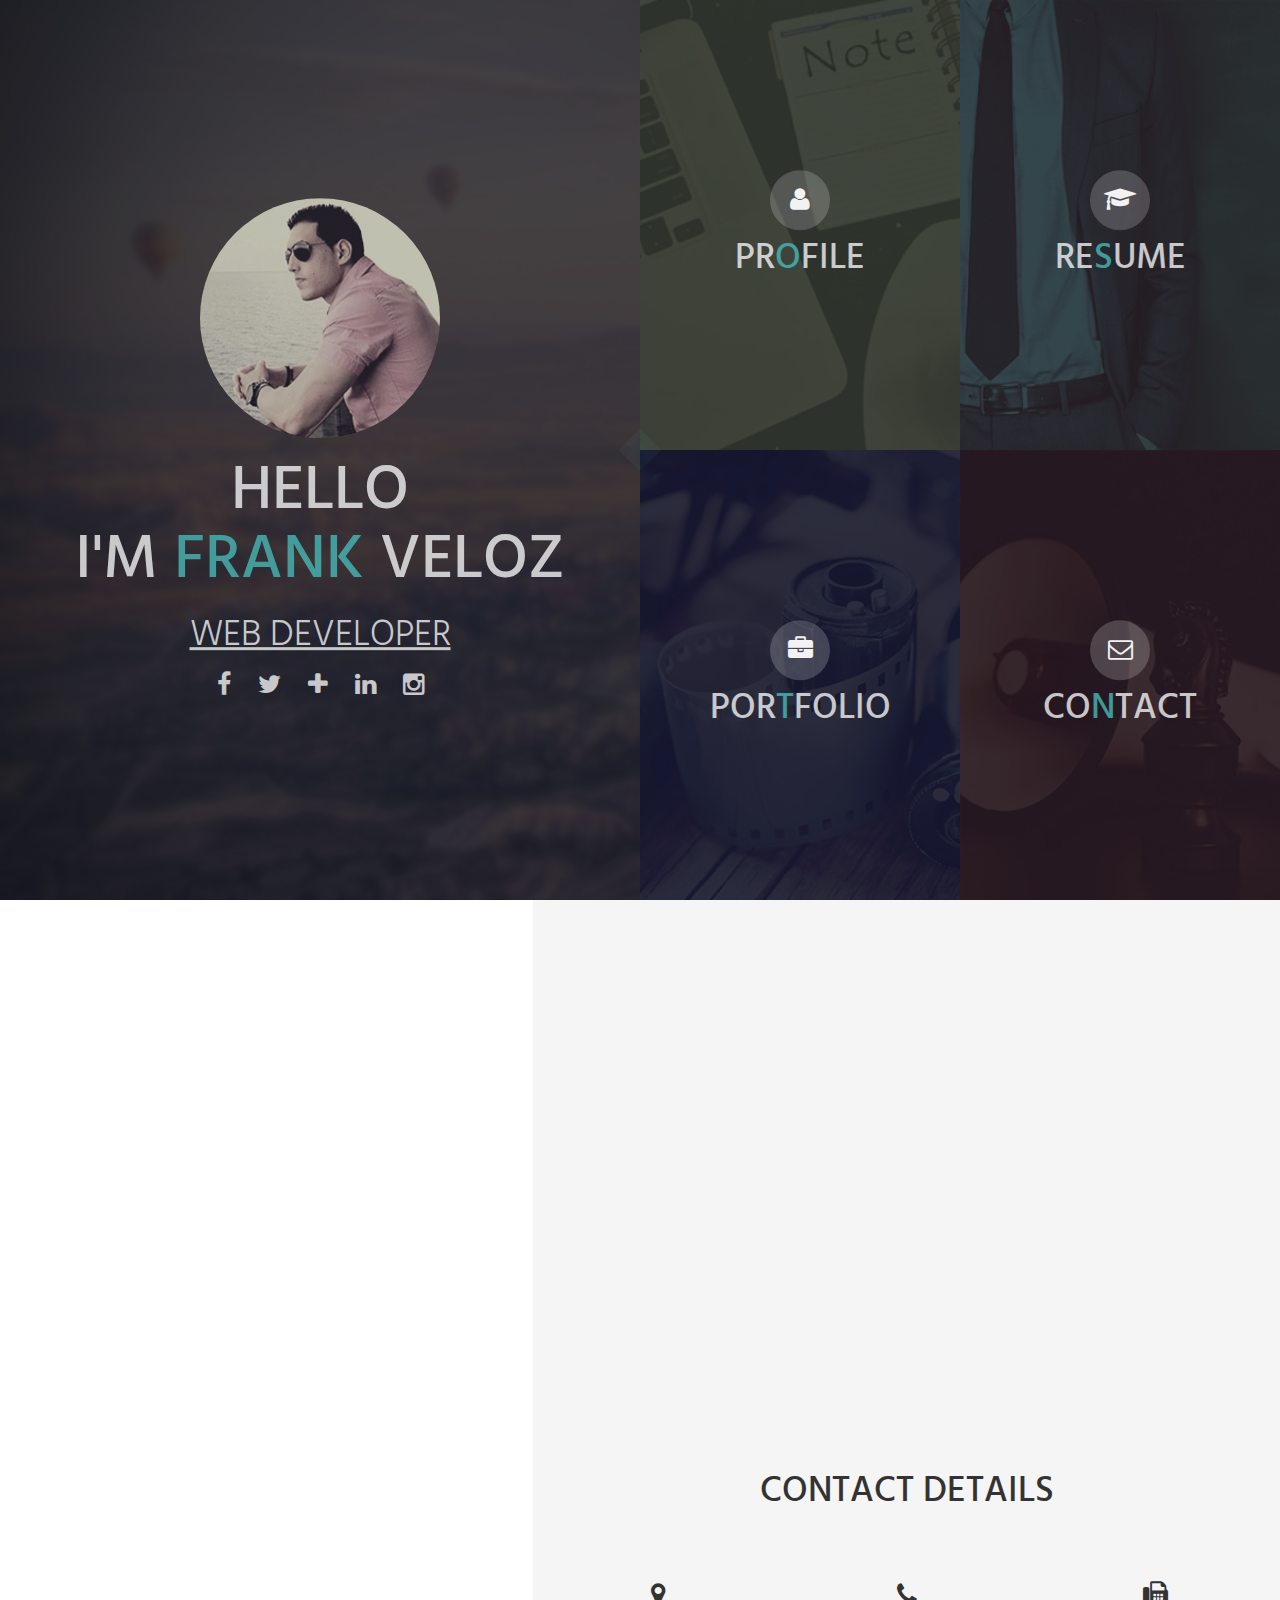
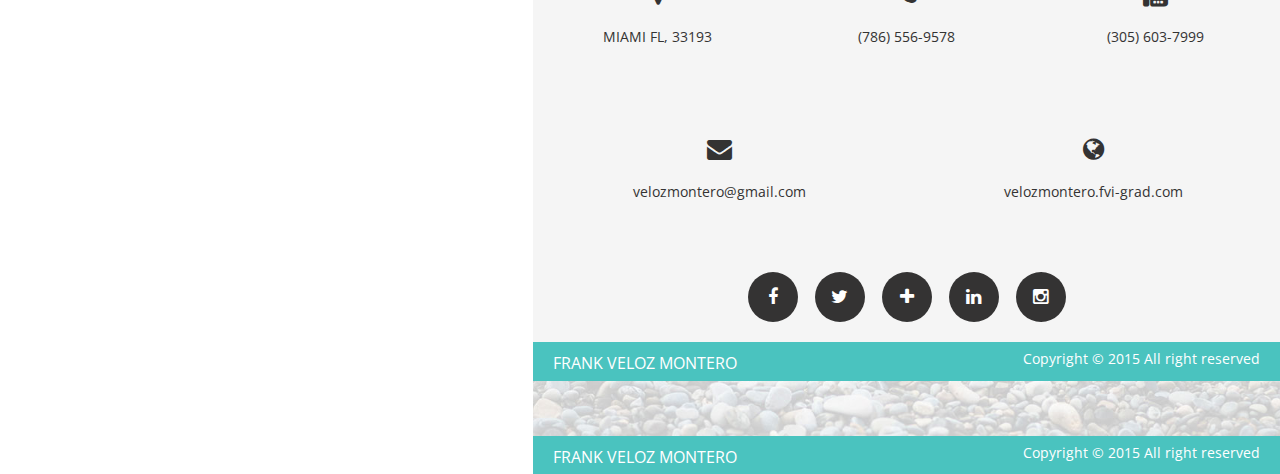
<file: portfolio/index.html>
<!--
--------------------------------------------------------

[ INSTA , HTML File ]

  Template Name : INSTA - Responsive Onepage Resume Template
  
  Version    :  1.0 
  
  Author     :  Pixel_Factory
  
  Author URI :  http://themeforest.net/user/Pixel_Factory
  
  Author Email : h.nafees.anwar@gmail.com

--------------------------------------------------------
-->

<!doctype html>
<html lang="en" class="no-js">
<head>
    
    <!--------------- 
    1 ) Head Section
    ----------------->
    
    <meta charset="UTF-8">
    <meta http-equiv="X-UA-Compatible" content="IE=edge">
    <meta name="viewport" content="width=device-width, initial-scale=1, maximum-scale=1, user-scalable=no">
    
    <title>Frank Veloz Montero</title>
    
    <!--( a ) Fav Icon -->
    
    <link rel="icon" href="images/icon/personal-icon.jpg">
    
    <!--( b ) CSS Stylesheets -->
    
        <!-- Bootstrap -->
    <link type="text/css" rel="stylesheet" href="bootstrap/css/bootstrap.min.css">
    
        <!-- Library -->
    
    <link type="text/css" rel="stylesheet" href="library/font-awesome/css/font-awesome.min.css">
    <link type="text/css" rel="stylesheet" href="library/popup/popup.css">
    <link type="text/css" rel="stylesheet" href="library/owl-carousel/owl.carousel.css">
    <link type="text/css" rel="stylesheet" href="library/owl-carousel/owl.theme.css">
        
        <!-- STYLE Sheets -->
    
    <link type="text/css" rel="stylesheet" href="css/style.gothic.css">
    <link type="text/css" rel="stylesheet" href="css/responsive.css">
    <link type="text/css" rel="stylesheet" href="css/style1.css">
    
    <!--( c ) Javascript For Browser Support Issues -->
    
    <script type="text/javascript" src="library/modernizr/modernizr.js"></script>
    
    <!--[if lt IE 9]>
    <script src="https://oss.maxcdn.com/html5shiv/3.7.2/html5shiv.min.js"></script>
    <script src="https://oss.maxcdn.com/respond/1.4.2/respond.min.js"></script>
    <![endif]-->
    
     <!--Fonts-->
    <link href="http://fonts.googleapis.com/css?family=Lato:100,300,400,700,900,400italic,700italic|Oswald:400,300,700" rel="stylesheet" type="text/css">
</head>
<body>
    
    <!------------ 
    2 ) Preloader
    -------------->
    
    <div id="preloader">
        <div class="loader">
            <span></span>
            <span></span>
            <span></span>
            <span></span>
        </div>
    </div>
    
    <!----------- 
    3 ) Homepage
    ------------->
    
    <div class="home-page">
        
        <!--( a ) Introduction -->
            
        <div class="introduction">
            <img class="introduction-img" alt="" src="images/main_image1.jpg">
            <div class="mask-main-page">
            </div>
           
            <div class="intro-content">
                
                <img data-brackets-id="2343" alt="" src="images/home_dp3.jpg" class="avatar img-responsive center-block rounded">
                
                <h1><section class="out">HELLO<br></section>
                I'M <span>FRANK</span> VELOZ</h1>
                <h2>WEB DEVELOPER</h2>
                <p class="social-media">
                    <a href="https://www.facebook.com/frank.veloz.33" class="fa fa-facebook" data-toggle="tooltip" title="Facebook"></a>
                    <a href="https://twitter.com/velozmontero" class="fa fa-twitter" data-toggle="tooltip" title="Twitter"></a>
                    <a href="https://plus.google.com/u/0/115099880388985794352/posts" class="fa fa-plus" data-toggle="tooltip" title="Google+"></a>
                    <a href="https://www.linkedin.com/profile/preview?vpa=pub&locale=en_US" class="fa fa-linkedin" data-toggle="tooltip" title="Linkedin"></a>
                    <a href="https://instagram.com/velozmontero/" class="fa fa-instagram" data-toggle="tooltip" title="Instagram"></a>
                </p>
            <!-- Social Media Icons [ END ] -->    
            </div>
        </div>
        
        <!--( b ) Navigation Menu -->
        
        <div class="menu">
            <div class="profile-btn">
                <img alt="" src="images/menu/profile_btn6.jpg">
                <div class="mask-main-page">
                </div>
                <div class="heading">
                    <i class="fa fa-user"></i>
                    <h2>PR<span>O</span>FILE</h2>
                </div>
            </div>
            
            <!-- Single Navigation Menu Button [ END ]  -->
            
            <div class="resume-btn">
                <img alt="" src="images/menu/resume_btn1.jpg">
                <div class="mask-main-page">
                </div>
                <div class="heading">
                    <i class="fa fa-graduation-cap"></i>
                    <h2>RE<span>S</span>UME</h2>
                </div>
            </div>
            
            <!-- Single Navigation Menu Button [ END ]  -->
            
            <div class="portfolio-btn">
                <img alt="" src="images/menu/portfolio_btn1.jpg">
                <div class="mask-main-page">
                </div>
                <div class="heading">
                    <i class="fa fa-briefcase"></i>
                    <h2>POR<span>T</span>FOLIO</h2>
                </div>
            </div>
            
            <!-- Single Navigation Menu Button [ END ]  -->
            
            <div class="contact-btn">
                <img alt="" src="images/menu/contact_btn2.jpg">
                <div class="mask-main-page">
                </div>
                <div class="heading">
                    <i class="fa fa-envelope-o"></i>
                    <h2>CO<span>N</span>TACT</h2>
                </div>
            </div>
            
            <!-- Single Navigation Menu Button [ END ]  -->
            
        </div>
    </div>
    
    <!--------------- 
    4 ) Close Button
    ----------------->
    
    <div class="close-btn"></div>
    
    <!--------------- 
    5 ) Profile Page
    ----------------->
    
    <div class="profile-page">
        
        <!--( a ) Profile Page Fixed Image Portion -->
        
        <div class="image-container col-md-5 hidden-xs hidden-sm">
           <div class="mask"></div>
            <div class="row" style="margin: 0 auto; position: relative; padding-top: 20%">
                <img alt="" src="images/i-am-a-web.png" style="position: relative; width: 100%; height: 290px;"/>
            </div> 
            
            <!-- Jssor Slider Begin -->
            
            <div class="row">
                <div class="col-sm-12">
                     <div id="slider1_container" style="position: relative; top:0; left:0;z-index:10; height:400px;" >
                 
                        <div id="w-h-slider" u="slides" style="overflow: hidden; height:400px;">
                            <div id="slide1">
                               <img u="image" border="0" src="images/designer.png"/> <!-- style="width:500px;height:400px;z-index:11;" -->
                            </div>
                            <div id="slide2">
                               <img u="image" border="0" src="images/developer.png"/>
                            </div>
                            <div id="slide3">
                               <img u="image" border="0" src="images/programmer.png"/>
                            </div>
                        </div>
                         
                    </div>
                </div>  
            </div>
           
            <!-- Jssor Slider End -->

		   </div>
        
        <!--( b ) Profile Page Content -->
        
        <div class="content-container col-md-7 col-xs-12">
            
            <!--( A ) Story of Glory -->
            
            <div class="story clearfix" style="padding-bottom: 50px;">  
                <h2 class="small-heading"><span class="title-lgx bigger-better-prefix">
                    I'M</span><span class="title-lgx bigger-better-name"> FRANK VELOZ</span><br><span class=title-light>WEB DEVELOPER</span></h2>
                <div class="col-lg-11 col-lg-offset-1">
                    <div class="story-content clearfix">
                        <img alt="" src="images/PROFILE-PIC.png" class="col-xs-offset-1 col-sm-offset-0 col-sm-4 col-xs-10">
                        <div class="col-sm-8 col-xs-12">
                            <h2 class="title-lg">ABOUT ME</h2>
                            <p>
                               Hello, I am working as a freelance front-end developer at the moment. Programming is a big part of my life and I work hard every day to improve my skills and learn new things. <br><br>  

<i>Coding is not just a job for me, it's a passion.</i>
                            </p>
                            <br>
                            <h2 class="title-lg">OBJECTIVE</h2>
                            <p>
                               I am seeking a competitive and challenging environment where I can serve your organization and establish an enjoyable career for myself.
                            </p>
                            <br><br>
                            <p>
					Yours sincerely,
					<img src="images/signature.png" style="max-width:266px;" class="img-responsive" alt="Image">
				</p><br><br>
                            <a class="hireme" href="#">Hire Me</a>
                            <a class="resume" href="#">See my Resume</a>
                        </div>
                    </div>
                </div>
            </div>
            
            
            <!--( B ) What Can I Do -->
            
            <div class="services-container clearfix">
                <h2 class="small-heading">THE <span class="bigger-better">SERVICES</span> OFFERED</h2>
                
                <div class="services col-lg-4 col-md-6 col-sm-4">
                    <i class="fa fa-pencil"></i>
                    <h3>WEB DESIGN</h3>
                    <p>
                        Anybody can set up a simple website—but we build strategic, 
                        engaging websites that instantly reinforce credibility, 
                        communicate established messaging to intended audiences, 
                        and ultimately converts users into customers.
                    </p>
                </div>
                
                <!-- Single Service Item [ END ]  -->
                
                <div class="services col-lg-4 col-md-6 col-sm-4">
                    <i class="fa fa-code"></i>
                    <h3>WEB DEVELOPMENT</h3>
                    <p>
                        I build responsive design, which means our websites perform flawlessly 
                        across all devices. We use clean, modern code and constantly test solutions, 
                        ensuring a consistent website feel—whether it’s displayed on a tablet, 
                        smartphone or computer.
                    </p>
                </div>
                
                <!-- Single Service Item [ END ]  -->
                
                <div class="services col-lg-4 col-md-6 col-sm-4">
                    <i class="fa fa-desktop"></i>
                    <h3>CUSTOM SOFTWARE</h3>
                    <p>
                        I develop custom services for your business.
                        Improve your productivity and funcionalitywith custom made according to your needs and requierements. 
                    </p>
                </div>
                
                <!-- Single Service Item [ END ]  -->
                
                <div class="services col-lg-4 col-md-6 col-sm-4">
                    <i class="fa fa-tablet"></i>
                    <h3>APP DEVELOPMENT</h3>
                    <p>
                       App Development for Web and Android Plataforms. 
                    </p>
                </div>
                
                <!-- Single Service Item [ END ]  -->
                
                <div class="services col-lg-4 col-md-6 col-sm-4">
                    <i class="fa fa-gears"></i>
                    <h3>MAINTAINANCE</h3>
                    <p>
                        <span><strong>I’ve got your back.</strong></span> I make sure your site is up to date and running like a well-oiled machine. We can work on and update any existing website!
                    </p>
                </div>
                
                <!-- Single Service Item [ END ]  -->
                
                <div class="services col-lg-4 col-md-6 col-sm-4">
                    <i class="fa fa-search"></i>
                    <h3>SEO</h3>
                    <p>
                        I also offer SEO services, so you can be sure your site is easily found. After all, why would you want a site if no one can find it?
                    </p>
                </div>
                
                <!-- Single Service Item [ END ]  -->
                
            </div>
            
            <!--( C ) Some Facts -->
            
            <div class="facts clearfix">
                <div class="col-xs-4">
                    <h3>PROJECTS DONE</h3>
                    <h1>50+</h1>
                </div>
                <div class="col-xs-4">
                    <h3>HAPPY CLIENTS</h3>
                    <h1>50+</h1>
                </div>
                <div class="col-xs-4">
                    <h3>COFFEE CUPS</h3>
                    <h1>150+</h1>
                </div>
            </div>
            
            <!--( D ) Footer -->
            
            <div class="footer clearfix">
                <a href="#">FRANK VELOZ MONTERO</a>
                <p>
                    Copyright © 2015 All right reserved
                </p>
            </div>
        </div>
    </div>
    
    <!-------------- 
    6 ) Resume Page
    ---------------->
    
    <div class="resume-page">
        
        <!--( a ) Resume Page Fixed Image Portion -->
        
        <div class="image-container col-md-5 col-sm-12 hidden-xs hidden-sm">
            <div class="mask">
            </div>
            <div class="main-heading">
                <h1>RE<span>S</span>UME</h1>
            </div>
        </div>
        
        <!--( b ) Resume Page Content -->
        
        <div class="content-container col-md-7 col-sm-12">
            
            <!--( A ) Education Section -->
            
            <div class="education clearfix">
                <h2 class="small-heading"><span class="title-lgx bigger-better-prefix">
                    EDU</span><span class="title-lgx bigger-better-name">CATION</span><br></h2>
                
                <div class="education-container col-lg-10 col-lg-offset-1 col-md-12 col-md-offset-0 col-sm-10 col-sm-offset-1">
                    <div class="item">
                        <div class="bullet hidden-xs">
                        </div>
                        <div class="education-content">
                            <h3>Florida Vocational Institute<span> / June 2016 - Graduated</span></h3>
                            <p>
                              Web Application Development Engineer Diploma.
                            </p>
                        </div>
                    </div>
                    
                    <!-- Single Education Item [ END ] -->
                    
                    <div class="item">
                        <div class="bullet hidden-xs">
                        </div>
                        <div class="education-content">
                            <h3> Miami Dade Collage<span> / September 2013 - Current Student</span></h3>
                            <p>
                                AA Pathway to a major in Computer Science.
                            </p>
                        </div>
                    </div>
                    
                    <!-- Single Education Item [ END ] -->
                    
                    <div class="item">
                        <div class="bullet hidden-xs">
                        </div>
                        <div class="education-content">
                            <h3>Ciudad Libertad Polytechnic Institute<span> / May 2007 - Graduated</span></h3>
                            <p>
                               High School Graduate, Technical Track (Concentration: Informatics).
                            </p>
                        </div>
                    </div>
                    
                    <!-- Single Education Item [ END ] -->
                    
                </div>
            </div>
            
            <!--( B ) Experience Section -->
            
            <div class="experience clearfix">
                <h2 class="small-heading">EXPERIENCE</h2>
                <div class="experience-container col-lg-10 col-lg-offset-1 col-md-12 col-md-offset-0 col-sm-10 col-sm-offset-1">
                    <div class="item">
                        <div class="bullet hidden-xs">
                        </div>
                        <div class="experience-content">
                            
                            <h3>Manager<span> / 2012 - Present<br>
                            Tango Mango Inc.</span></h3>
                            <p>
                                <i><b>Manager Responsibilities</b></i><br><br>
                                Supervisory responsibilities include ensuring expectations and goals are clear to employees
                                and conflicting priorities are addressed and readjusted as needed.
                            </p>
                            
                        </div>
                    </div>
                    
                    <!-- Single Experience Item [ END ] -->
                    
                    <div class="item">
                        <div class="bullet hidden-xs">
                        </div>
                        <div class="experience-content">
                            <h3>Web Developer<span> / Feb 2015 - Current<br>
                            Tango Mango Inc.</span></h3>
                            <p>
                                <i><b>Web Developer Responsibilities</b></i><br><br>
                               
                                <i class="fa fa-check" aria-hidden="true"></i> Designed an application which streamlined the sales process and resulted in a significant
                                reduction in clerical errors.<br>

                                <i class="fa fa-check" aria-hidden="true"></i> Transitioned the company’s email marketing campaign from text-only to rich html emails.<br>
                                
                                <i class="fa fa-check" aria-hidden="true"></i> Designing, developing and maintaining the company’s website.<br>
                                
                                <i class="fa fa-check" aria-hidden="true"></i> Designing and Creating Catalogs, Posters, pamphlets.<br>
                                
                                <i class="fa fa-check" aria-hidden="true"></i> Web server Administration.<br>
                                
                                <i class="fa fa-check" aria-hidden="true"></i> Social media management. Facebook and Instagram.
                                
                            </p>
                        </div>
                    </div>
                    
                    <!-- Single Experience Item [ END ] -->
                    
                </div>
            </div>
            
            <!--( C ) Skills Section -->
            
            <div class="skills clearfix">
                <h2 class="small-heading">SKILLS</h2>
                <div class="clearfix">
                    <div class="skill-container col-sm-4">
                        <h3>HTML / CSS</h3>
                        <div class="skill" data-percent="90">
                            <span>90%</span>
                        </div>
                    </div>
                    
                    <!-- Single Skills Item [ END ] -->
                    
                    <div class="skill-container col-sm-4">
                        <h3>JAVASCRIPT</h3>
                        <div class="skill" data-percent="84">
                            <span>84%</span>
                        </div>
                    </div>
                    
                    <!-- Single Skills Item [ END ] -->
                    
                    <div class="skill-container col-sm-4">
                        <h3>PRESTASHOP</h3>
                        <div class="skill" data-percent="85">
                            <span>85%</span>
                        </div>
                    </div>
                    
                    <!-- Single Skills Item [ END ] -->
                    
                    <div class="skill-container col-sm-4">
                        <h3>PHOTOSHOP</h3>
                        <div class="skill" data-percent="85">
                            <span>85%</span>
                        </div>
                    </div>
                    
                    <!-- Single Skills Item [ END ] -->
                    
                    <div class="skill-container col-sm-4">
                        <h3>NODE.JS</h3>
                        <div class="skill" data-percent="83">
                            <span>83%</span>
                        </div>
                    </div>
                    
                    <!-- Single Skills Item [ END ] -->
                    
                    <div class="skill-container col-sm-4">
                        <h3>JQUERY</h3>
                        <div class="skill" data-percent="87">
                            <span>87%</span>
                        </div>
                    </div>
                    
                    <!-- Single Skills Item [ END ] -->
                    
                </div>
            </div>
            
            <!--( C ) Footer Section -->
            
            <div class="footer clearfix">
                <a href="#">FRANK VELOZ MONTERO</a>
                <p>
                    Copyright © 2015 All right reserved
                </p>
            </div>
        </div>
    </div>
    
    <!----------------- 
    7 ) Portfolio Page
    ------------------->
    
    <div class="portfolio-page">
        
        <!--( a ) Portfolio Page Fixed Image Portion -->
        
        <div class="image-container col-md-5 col-sm-12 hidden-xs hidden-sm">
            <div class="mask"></div>
           
            
              <img u="image" border="0" src="images/portfolio/road-quote-small.png" 
              style="margin: 0 auto; position: relative; width: 100%; transform: translatey(15%);z-index: 10;"/> 
        </div>
        
        <!--( b ) Portfolio Page Content -->
        
        <div class="content-container col-md-7 col-sm-12">
            
            <!--( A ) Portfolio -->
            
            <div class="portfolio">
                <h2 class="small-heading"><span class="title-lgx bigger-better-prefix">
                    PORT</span><span class="title-lgx bigger-better-name">FOLIO</span><br></h2>
                <div class="project-container">
                    
                    <div class="project-controls">
                        <button class="filter" data-filter="all">All</button>
                        <button class="filter" data-filter=".graphic-design">Email Blast Designs</button>
                        <button class="filter" data-filter=".web-design">Web Designs</button>
                        <button class="filter" data-filter=".app-development">App Development</button>
                    </div>
                    
                    <!-- Portfolio Control Buttons [ END ] -->
                    
                    <div class="projet-items clearfix" id="projects">
                        
                        <!-- Portfolio Image -->
                        
                        <div class="col-lg-4 col-md-6 col-sm-4 col-xs-6 mix web-design">
                            <div class="project">
                                <img src="images/portfolio/thumbs/image_1.png" alt="">
                                <div class="ovrly">
                                </div>
                                <div class="buttons">
                                    <a href="http://velozmontero.fvi-grad.com/dj" class="fa fa-link" target="_blank"></a>
                                    <a href="#portfolio-1" class="fa fa-search show-popup"></a>
                                </div>
                            </div>
                        </div>
                        
                        <!-- Popup Content -->
                        
                        <div class="pop-up-box" id="portfolio-1">
                            <img alt="" src="images/portfolio/image_1.png" class=" hidden-xs">
                            <div class="popup-content">
                                <h3>DJ VELOZ</h3>
                                <p>
                                    A responsive and efficientlly simple 1 page material design for a Dj.
                                </p>
                                <a href="http://velozmontero.fvi-grad.com/dj" target="_blank">VISIT PAGE</a>
                            </div>
                        </div>
                        
                        <!-- Single Portfolio Item [ END ] -->
                        
                        
                        
                        <!-- Portfolio Image -->
                        
                        <div class="col-lg-4 col-md-6 col-sm-4 col-xs-6 mix web-design">
                            <div class="project">
                                <img src="images/portfolio/thumbs/image_2.png" alt="">
                                <div class="ovrly">
                                </div>
                                <div class="buttons">
                                    <a href="http://www.tangomangous.com/" target="_blank" class="fa fa-link"></a>
                                    <a href="#portfolio-2" class="fa fa-search show-popup"></a>
                                </div>
                            </div>
                        </div>
                        
                        <!-- Popup Content -->
                        
                        <div class="pop-up-box" id="portfolio-2">
                            <img alt="" src="images/portfolio/image_2.jpg" class=" hidden-xs">
                            <div class="popup-content">
                                <h3>TANGO MANGO</h3>
                                <p>
                                    TangoMango is a women’s wholesale clothing store. The website was built with Prestashop an open
                                    source E-comerce solution. It uses PHP with MySQL database management system.
                                </p>
                                <a href="http://www.tangomangous.com/" target="_blank">VISIT PAGE</a>
                            </div>
                        </div>
                        
                        <!-- Single Portfolio Item [ END ] -->
                        
                        
                        
                        <!-- Portfolio Image -->
                        
                        <div class="col-lg-4 col-md-6 col-sm-4 col-xs-6 mix graphic-design">
                            <div class="project">
                                <img src="images/portfolio/thumbs/image_3.png" alt="">
                                <div class="ovrly">
                                </div>
                                <div class="buttons">
                                    <a href="http://us12.campaign-archive1.com/?u=112b949b0304525f5d0b2e2e1&amp;id=4d19431b58&amp;e=%5bUNIQID" class="fa fa-link" target="_blank"></a>
                                    <a href="#portfolio-3" class="fa fa-search show-popup"></a>
                                </div>
                            </div>
                        </div>
                        
                        <!-- Popup Content -->
                        
                        <div class="pop-up-box" id="portfolio-3">
                            <img alt="" src="images/portfolio/image_3.png" class=" hidden-xs">
                            <div class="popup-content">
                                <h3>EMAIL BLASTS DESIGN</h3>
                                <p>
                                    An Email blast webpage created to promote the company and encrease sells. 
                                </p>
                                <a href="http://us12.campaign-archive1.com/?u=112b949b0304525f5d0b2e2e1&amp;id=4d19431b58&amp;e=%5bUNIQID" target="_blank">VISIT PAGE</a>
                            </div>
                        </div>
                        
                        <!-- Single Portfolio Item [ END ] -->
                        
                        
                        
                        <!-- Portfolio Image -->
                        
                        <div class="col-lg-4 col-md-6 col-sm-4 col-xs-6 mix app-development">
                            <div class="project">
                                <img src="images/portfolio/thumbs/image_4.png" alt="">
                                <div class="ovrly">
                                </div>
                                <div class="buttons">
                                    <a href="http://159.203.70.55:8080/" class="fa fa-link" target="_blank"></a>
                                    <a href="#portfolio-4" class="fa fa-search show-popup"></a>
                                </div>
                            </div>
                        </div>
                        
                        <!-- Popup Content -->
                        
                        <div class="pop-up-box" id="portfolio-4">
                            <img alt="" src="images/portfolio/image_4.png" class=" hidden-xs">
                            <div class="popup-content">
                                <h3>MORTGAGE CALCULATOR</h3>
                                <p>
                                   A usefull application to calculate any mortgage payments, estimate PMI and have a realistic idea of how much your 
                                   monthly payments will be.
                                </p>
                                <a href="http://159.203.70.55:8080/" target="_blank">VISIT PAGE</a>
                            </div>
                        </div>
                        
                        <!-- Single Portfolio Item [ END ] -->
                        
                        
                        
                        <!-- Portfolio Image -->
                        
                        <div class="col-lg-4 col-md-6 col-sm-4 col-xs-6 mix app-development">
                            <div class="project">
                                <img src="images/portfolio/thumbs/tangomangoorders.jpg" alt="">
                                <div class="ovrly">
                                </div>
                                <div class="buttons">
                                    <a href="http://velozmontero.fvi-grad.com/tangomangoorders/" class="fa fa-link" target="_blank"></a>
                                    <a href="#portfolio-5" class="fa fa-search show-popup"></a>
                                </div>
                            </div>
                        </div>
                        
                        <!-- Popup Content -->
                        
                        <div class="pop-up-box" id="portfolio-5">
                            <img alt="" src="images/portfolio/tangomangoorders.jpg" class=" hidden-xs">
                            <div class="popup-content">
                                <h3>TANGO MANGO ORDERS</h3>
                                <p>
                                    This application was designed to help the TangoMango sales reps take orders from customers and  send
                                    them right away to the main office by email. This application tremendously reduces processing time and
                                    human error by sales reps. It also makes orders more legible than the previous hand-written system, thus
                                    avoiding human error during processing.
                                    It uses plain JavaScript, JQuery, NodeJS, ExpressJS and Materialize. Future visual improvements will be
                                    made.
                                </p>
                                <a href="http://velozmontero.fvi-grad.com/tangomangoorders/" target="_blank">VISIT PAGE</a>
                            </div>
                        </div>
                        
                        <!-- Single Portfolio Item [ END ] -->
                        
                        
                        
                        <!-- Portfolio Image -->
                        
                        <div class="col-lg-4 col-md-6 col-sm-4 col-xs-6 mix app-development">
                            <div class="project">
                                <img src="images/portfolio/thumbs/fvi.jpg" alt="">
                                <div class="ovrly">
                                </div>
                                <div class="buttons">
                                    <a href="http://www.tangomangous.com/fvi-register/index.html" class="fa fa-link" target="_blank"></a>
                                    <a href="#portfolio-6" class="fa fa-search show-popup"></a>
                                </div>
                            </div>
                        </div>
                        
                        <!-- Popup Content -->
                        
                        <div class="pop-up-box" id="portfolio-6">
                            <img alt="" src="images/portfolio/fvi.jpg" class=" hidden-xs">
                            <div class="popup-content">
                                <h3>FVI-CLASS SCHEDULE GENERATOR</h3>
                                <p>
                                    This application is currently in use at Florida Vocational Institute (FVI) to reduce the time and possible
                                    errors involved in the tedious work of scheduling all programs classes, graduation days, midterm, start and
                                    last day of class. A job that would normally take weeks can now be accomplished in a matter of minutes or
                                    seconds with great accuracy.
                                    It uses plain JavaScript, JQuery, Local Storage and Materialize.
                                </p>
                                <a href="http://www.tangomangous.com/fvi-register/index.html" target="_blank">VISIT PAGE</a>
                            </div>
                        </div>
                        
                        <!-- Single Portfolio Item [ END ] -->
                        
                        
                        <!-- Portfolio Image -->
                        
                        <div class="col-lg-4 col-md-6 col-sm-4 col-xs-6 mix app-development">
                            <div class="project">
                                <img src="images/portfolio/thumbs/chat.jpg" alt="">
                                <div class="ovrly">
                                </div>
                                <div class="buttons">
                                    <a href="http://velozmontero.fvi-grad.com/chat/" class="fa fa-link" target="_blank"></a>
                                    <a href="#portfolio-7" class="fa fa-search show-popup"></a>
                                </div>
                            </div>
                        </div>
                        
                        <!-- Popup Content -->
                        
                        <div class="pop-up-box" id="portfolio-7">
                            <img alt="" src="images/portfolio/chat.jpg" class=" hidden-xs">
                            <div class="popup-content">
                                <h3>HI THERE! CHAT</h3>
                                <p>
                                    A real time chat client with real time sound notifications.
                                    It uses plain JavaScript, JQuery, Firebase and Bootstrap.
                                </p>
                                <a href="http://velozmontero.fvi-grad.com/chat/" target="_blank">VISIT PAGE</a>
                            </div>
                        </div>
                        
                        <!-- Single Portfolio Item [ END ] -->
                        
                        
                        <!-- Portfolio Image -->
                        
                        <div class="col-lg-4 col-md-6 col-sm-4 col-xs-6 mix app-development">
                            <div class="project">
                                <img src="images/portfolio/thumbs/restaurant.jpg" alt="">
                                <div class="ovrly">
                                </div>
                                <div class="buttons">
                                    <a href="http://159.203.70.55:4998/" class="fa fa-link" target="_blank"></a>
                                    <a href="#portfolio-8" class="fa fa-search show-popup"></a>
                                </div>
                            </div>
                        </div>
                        
                        <!-- Popup Content -->
                        
                        <div class="pop-up-box" id="portfolio-8">
                            <img alt="" src="images/portfolio/restaurant.jpg" class=" hidden-xs">
                            <div class="popup-content">
                                <h3>Restaurant Project</h3>
                                <p>
                                    This project is still in development like most of them, but it contains ReactJS. I definitely love ReactJS. I
                                    listened to my professors talking about react as alternative to Angular and I just decided to give it a try and
                                    fell in love with it.
                                    This project started as a NodeJS application, using ExpressJS, Passport and other node tools similar to
                                    the Mortgage Calculator but the login system is a little bit more robust and the Order Online page has all
                                    the react code in it. I’m rendering the react cart component from the back end using ejs trying to keep the
                                    flow of the whole application but honestly I have to rethink the architecture. I’m working on that now.
                                </p>
                                <a href="http://159.203.70.55:4998/" target="_blank">VISIT PAGE</a>
                            </div>
                        </div>
                        
                        <!-- Single Portfolio Item [ END ] -->
                        
                        
                        
                         <!-- Portfolio Image -->
                        
                        <div class="col-lg-4 col-md-6 col-sm-4 col-xs-6 mix app-development">
                            <div class="project">
                                <img src="images/portfolio/thumbs/wiki.jpg" alt="">
                                <div class="ovrly">
                                </div>
                                <div class="buttons">
                                    <a href="http://velozmontero.fvi-grad.com/wiki-search/" class="fa fa-link" target="_blank"></a>
                                    <a href="#portfolio-9" class="fa fa-search show-popup"></a>
                                </div>
                            </div>
                        </div>
                        
                        <!-- Popup Content -->
                        
                        <div class="pop-up-box" id="portfolio-9">
                            <img alt="" src="images/portfolio/wiki.jpg" class=" hidden-xs">
                            <div class="popup-content">
                                <h3>WIKI SEARCH</h3>
                                <p>
                                    This application uses the Wikipedia API to search and render any results obtained.
                                    It uses JavaScript, JQuery and CSS.
                                </p>
                                <a href="http://velozmontero.fvi-grad.com/wiki-search/" target="_blank">VISIT PAGE</a>
                            </div>
                        </div>
                        
                        <!-- Single Portfolio Item [ END ] -->
                        
                        
                        
                    </div>
                </div>
            </div>
            
            <!--( B ) Testimonials Section -->
            
            <div class="testimonials clearfix">
                
              <h2 class="small-heading">SOME WORDS FROM CLIENTS</h2>
                <div class="testimonials-container col-sm-10 col-sm-offset-1">
                    
                    <div id="testimonial-slides" class="owl-carousel owl-theme" style="opacity: 1; display: block;">
                        
                        <div class="owl-wrapper" style="width: 100%; display: block; transform: translate3d(0px, 0px, 0px);">
                            <div class="owl-item">
                                <div>
                                    <blockquote style="border: 0 !important;">
                                        <img data-brackets-id="2343" alt="" src="images/portfolio/happy-client-1.jpg" class="img-responsive center-block rounded-small">
                                        <p>Good communication, very professional, give me many ideas to have a very nice website. I recommend him 100%</p>
                                        <cite>-Jonathan Jones-</cite>
                                    </blockquote>
                                </div>
                            </div>
                        </div>    
                            <div class="owl-item" style="width:100%;">
                                <div>
                                    <blockquote style="border: 0 !important;">
                                        <img data-brackets-id="2343" alt="" src="images/portfolio/happy-client-3.jpg" class="img-responsive center-block rounded-small">
                                        <p>Working with Frank was incredibly easy. We had an initial phone consultation where I explained my expectations and the purpose of the website- an electronic modeling portfolio. In a short amount of time, my perfect website was up and running. I was pleased with his work and definitely recommend his services!</p>
                                        <cite>-Jane Miller-</cite>
                                    </blockquote>
                                </div>
                            </div>
                            <div class="owl-item" style="width:100%;">
                                <div>
                                    <blockquote style="border: 0 !important;">
                                         <img data-brackets-id="2343" alt="" src="images/portfolio/happy-client-2.jpg" class="img-responsive center-block rounded-small">
                                        <p>Professional and talented. Frank is a wonderful person to work with. We were understaffed and in a pinch he help us out a great deal.</p>
                                        <cite>-Manuel Soriano-</cite>
                                    </blockquote>
                                </div>
                            </div>
                        </div>
                        <div class="owl-controls"><div class="owl-pagination"><div class="owl-page active"><span class=""></span></div><div class="owl-page"><span class=""></span></div><div class="owl-page"><span class=""></span></div></div></div>
                    </div>
                </div>
            
           
            <!--( C ) Some Facts -->
            
            <div class="facts clearfix">
                <div class="col-xs-4">
                    <h3>PROJECTS DONE</h3>
                    <h1>50+</h1>
                </div>
                <div class="col-xs-4">
                    <h3>HAPPY CLIENTS</h3>
                    <h1>50+</h1>
                </div>
                <div class="col-xs-4">
                    <h3>COFFEE CUPS</h3>
                    <h1>150+</h1>
                </div>
            </div>
            
            <!-- Footer -->
            
            <div class="footer clearfix">
                <a href="#">FRANK VELOZ MONTERO</a>
                <p>
                    Copyright © 2015 All right reserved
                </p>
            </div>
        </div>
    </div>
    
    <!--------------- 
    8 ) Contact Page
    ----------------->
    
    <div class="contact-page">
        
        <!--( a ) Contact Page Fixed Image Portion -->
        
        <div class="image-container col-md-5 col-sm-12 hidden-xs hidden-sm">
            <div class="mask"></div>
            
             <img u="image" border="0" src="images/miami-contact.png" 
              style="margin: 0 auto; position: relative; width: 100%; transform: translatey(15%);z-index: 10;"/> 
        </div>
        
       
        
        <!--( b ) Contact Page Content -->
        
        <div class="content-container col-md-7 col-sm-12">
            
            <!--( A ) Contact Form -->
            
            <div>
                <h2 class="small-heading"><span class="title-lgx bigger-better-prefix">
                    CONTACT</span><span class="title-lgx bigger-better-name"> ME!</span><br></h2>
                
                <div class="contact-form col-sm-11 clearfix">
                    
                    <form action="php/contact.php" id="contactForm" method="post" name="contactForm">
                        <fieldset>
                            <div class="col-sm-12">
                                <input id="name" name="name" placeholder="Your Name*" type="text" value="">
                            </div>
                            
                            <!-- Name Field [ END ] -->
                            
                            <div class="col-sm-12">
                                <input id="email" name="email" placeholder="Your Email*" type="text" value="">
                            </div>
                            
                            <!-- Email Field [ END ] -->
                            
                            <div class="col-xs-12">
                                <textarea cols="5" id="message" name="message" placeholder="Your Message....*"></textarea>
                            </div>
                            
                            <!-- Message Field [ END ] -->
                            
                            <div class="col-xs-12">
                                <button class="submit active">SEND</button>
                            </div>
                            
                            <div class="error col-xs-12 hidden" id="err-box" name="err-box">
                                <h3 id="err-msg" name="err-msg"></h3>
                            </div>
                            
                            <!-- Error Message [ END ] -->
                            
                            <div class="success col-xs-12 hidden" id="success-box" name="success-box">
                                <h3 id="success-msg" name="success-msg">EMAIL SENT SUCCESSFULLY</h3>
                            </div>
                            
                            <!-- Submit Button [ END ] -->
                            
                        </fieldset>
                    </form>
                    
                    <!-- Contact Form [ END ] -->
                    
                </div>
            </div>
            
            <!--( B ) Google Map -->
            
            <div class="google-map" id="google-map"></div>
            
            <!--( C ) Contact Details -->
            
            <div class="contact-details clearfix">
                <h2 class="small-heading">CONTACT DETAILS</h2>
                <div class="contact col-sm-4">
                    <p>
                        <i class="fa fa-map-marker"></i><br>
                          MIAMI FL, 33193
                    </p>
                </div>
                
                    <!-- Single Contact Details Item [ END ] -->
                
                <div class="contact col-sm-4">
                    <p>
                        <i class="fa fa-phone"></i><br>
                         (786) 556-9578
                    </p>
                </div>
                
                    <!-- Single Contact Details Item [ END ] -->
                
                <div class="contact col-sm-4">
                    <p>
                        <i class="fa fa-fax"></i><br>
                         (305) 603-7999
                    </p>
                </div>
                
                    <!-- Single Contact Details Item [ END ] -->
                
                
                
                <div class="contact col-sm-6">
                    <p>
                        <i class="fa fa-envelope"></i><br>
                         velozmontero@gmail.com
                    </p>
                </div>
                
                    <!-- Single Contact Details Item [ END ] -->
                
                <div class="contact col-sm-6">
                    <p>
                        <i class="fa fa-globe"></i><br>
                         velozmontero.fvi-grad.com
                    </p>
                </div>
                
                    <!-- Single Contact Details Item [ END ] -->
                
                <div class="col-xs-12 social-media">
                    <a href="https://www.facebook.com/frank.veloz.33" class="fa fa-facebook" data-toggle="tooltip" title="Facebook"></a>
                    <a href="https://twitter.com/velozmontero" class="fa fa-twitter" data-toggle="tooltip" title="Twitter"></a>
                    <a href="https://plus.google.com/u/0/115099880388985794352/posts" class="fa fa-plus" data-toggle="tooltip" title="Google+"></a>
                    <a href="https://www.linkedin.com/profile/preview?vpa=pub&locale=en_US" class="fa fa-linkedin" data-toggle="tooltip" title="Linkedin"></a>
                    <a href="https://instagram.com/velozmontero/" class="fa fa-instagram" data-toggle="tooltip" title="Instagram"></a>
                </div>
                
                <!-- Social Media Icons [ END ] -->
                
            </div>
            
            <!-- ( D ) Footer -->
            
            <div class="footer clearfix">
                <a href="#">FRANK VELOZ MONTERO</a>
                <p>
                    Copyright © 2015 All right reserved
                </p>
            </div>
        </div>
    </div>
    
    
    <!------------- 
    9 ) Javascript
    --------------->
    
    <script type="text/javascript" src="js/jquery-1.11.3.min.js"></script>
    
    <script type="text/javascript" src="js/ie10-viewport-bug-workaround.js"></script>
    
     <script type="text/javascript" src="library/jquery-easing/jquery.easing.min.js"></script>
    
    <script type="text/javascript" src="library/easy-pie-charts/jquery.easypiechart.min.js"></script>
    
    <script type="text/javascript" src="library/mixitup/jquery.mixitup.min.js"></script>
    
    <script type="text/javascript" src="library/owl-carousel/owl.carousel.min.js"></script>
    
     <script type="text/javascript" src="bootstrap/js/bootstrap.min.js"></script>
    
    <script src="js/docs.min.js"></script>
    
    <script type="text/javascript" src="http://maps.google.com/maps/api/js?sensor=true"></script>
    
     <script type="text/javascript" src="library/popup/jquery.popup.min.js"></script>
    
    <script type="text/javascript" src="library/gMap/jquery.gmap.min.js"></script>
    
    <script type="text/javascript" src="js/modernizr.custom.js"></script>
    
    <script type="text/javascript" src="js/jssor.slider.mini.js"></script>
     
    <script type="text/javascript" src="js/slider-script.js"></script>
    
    <script type="text/javascript" src="js/script.js"></script>
</body>
</html>
</file>
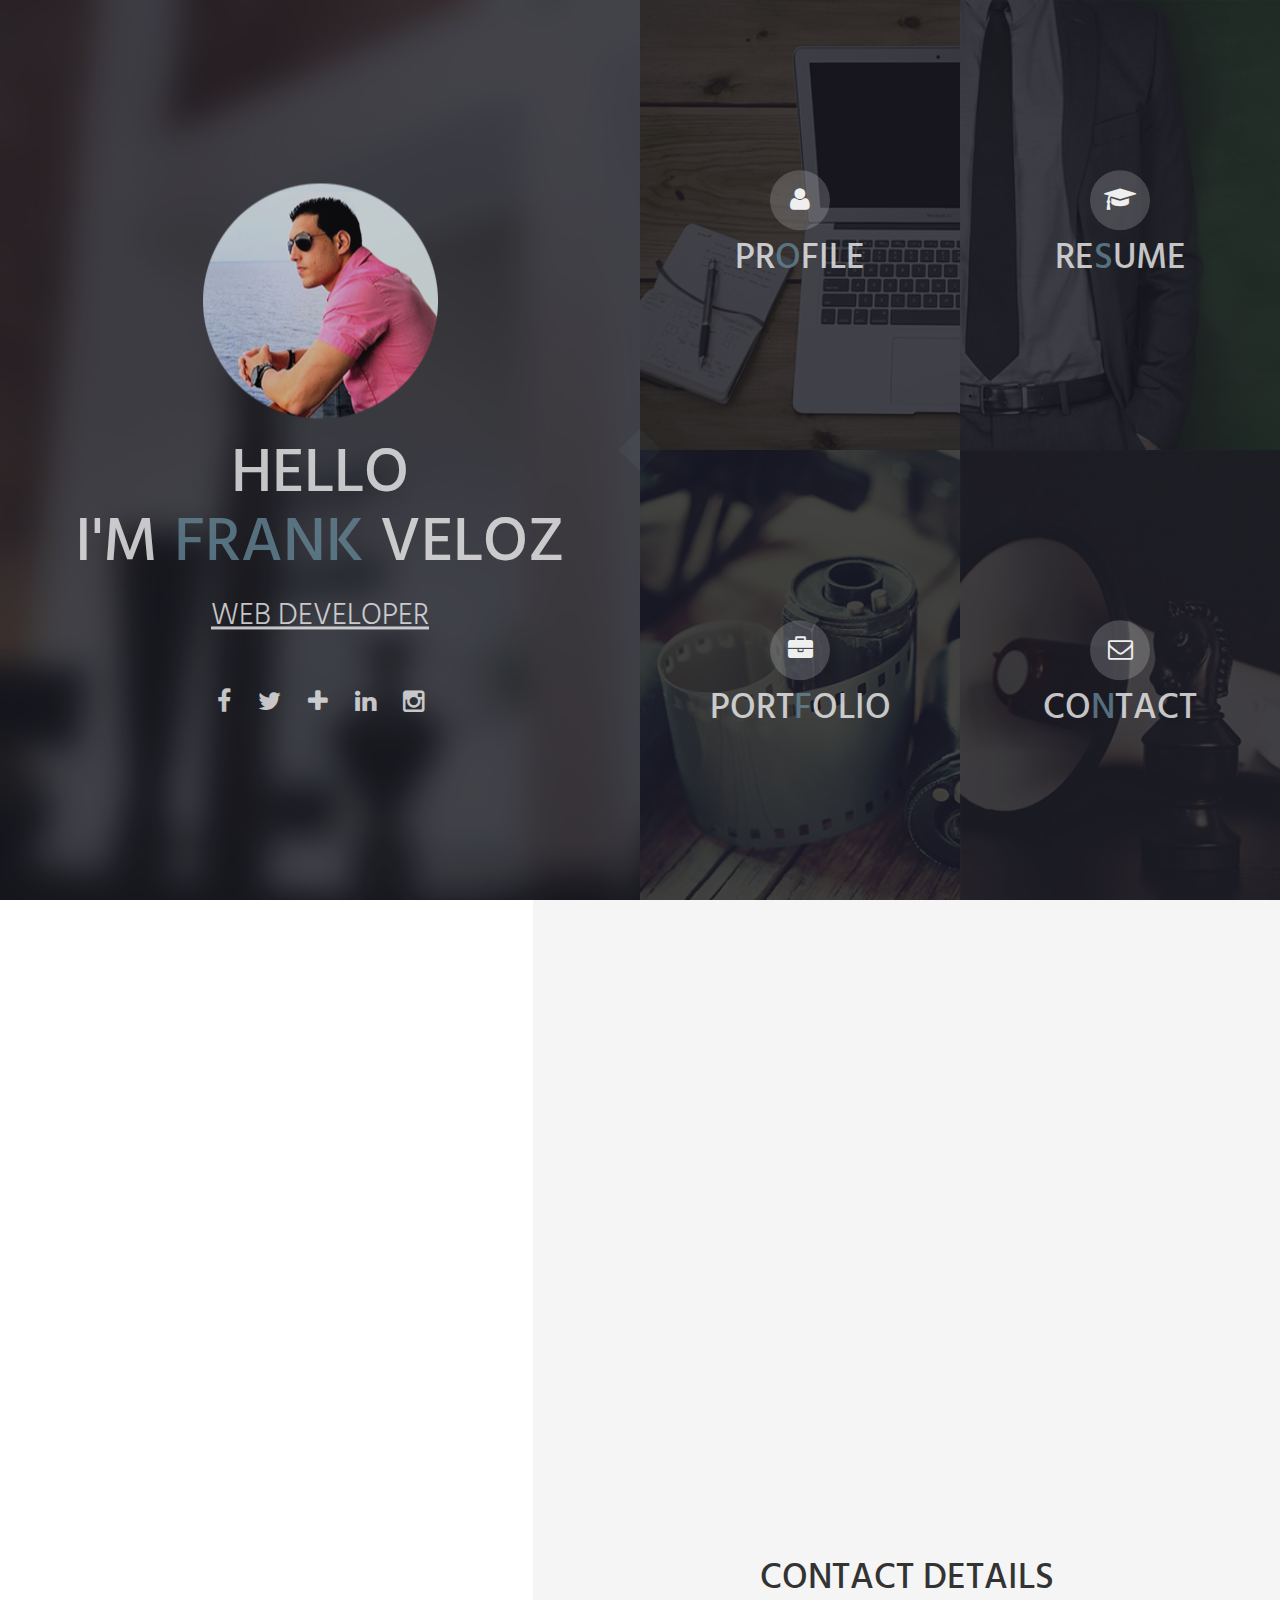
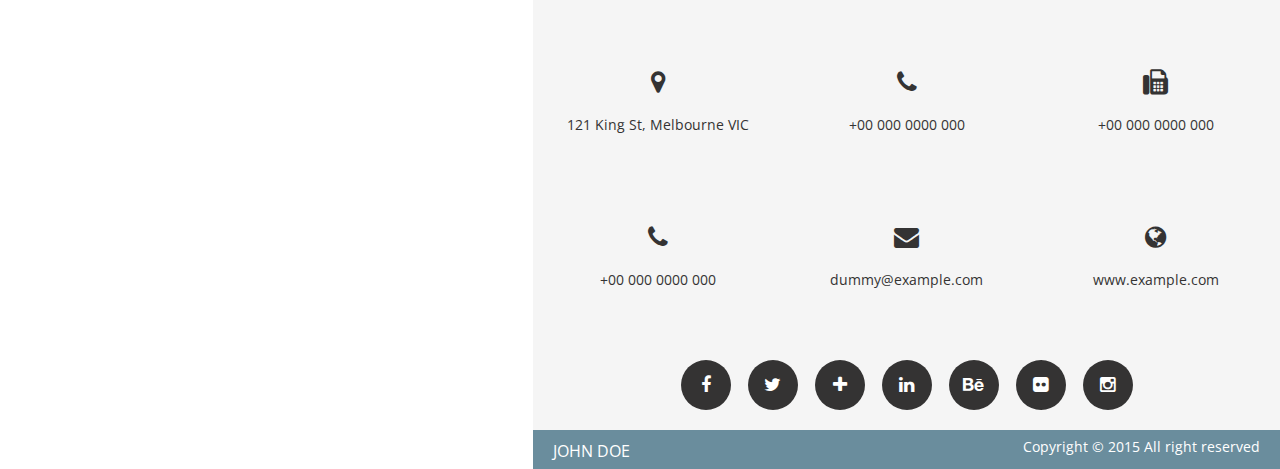
<file: template/index.html>
<!--
--------------------------------------------------------

[ INSTA , HTML File ]

  Template Name : INSTA - Responsive Onepage Resume Template
  
  Version    :  1.0 
  
  Author     :  Pixel_Factory
  
  Author URI :  http://themeforest.net/user/Pixel_Factory
  
  Author Email : h.nafees.anwar@gmail.com

--------------------------------------------------------
-->

<!doctype html>
<html lang="en" class="no-js">
<head>
    
    <!--------------- 
    1 ) Head Section
    ----------------->
    
    <meta charset="UTF-8">
    <meta http-equiv="X-UA-Compatible" content="IE=edge">
    <meta name="viewport" content="width=device-width, initial-scale=1, maximum-scale=1, user-scalable=no">
    
    <title>Frank Veloz Montero</title>
    
    <!--( a ) Fav Icon -->
    
    <link rel="icon" href="images/icon/fav_icon.gif">
    
    <!--( b ) CSS Stylesheets -->
    
        <!-- Bootstrap -->
    <link type="text/css" rel="stylesheet" href="bootstrap/css/bootstrap.min.css">
    
        <!-- Library -->
    
    <link type="text/css" rel="stylesheet" href="library/font-awesome/css/font-awesome.min.css">
    <link type="text/css" rel="stylesheet" href="library/popup/popup.css">
    <link type="text/css" rel="stylesheet" href="library/owl-carousel/owl.carousel.css">
    <link type="text/css" rel="stylesheet" href="library/owl-carousel/owl.theme.css">
        
        <!-- STYLE Sheets -->
    
    <link type="text/css" rel="stylesheet" href="css/style.gothic.css">
    <link type="text/css" rel="stylesheet" href="css/responsive.css">
    
    <!--( c ) Javascript For Browser Support Issues -->
    
    <script type="text/javascript" src="library/modernizr/modernizr.js"></script>
    <!--[if lt IE 9]>
    <script src="https://oss.maxcdn.com/html5shiv/3.7.2/html5shiv.min.js"></script>
    <script src="https://oss.maxcdn.com/respond/1.4.2/respond.min.js"></script>
    <![endif]-->

</head>
<body>
    
    <!------------ 
    2 ) Preloader
    -------------->
    
    <div id="preloader">
        <div class="loader">
            <span></span>
            <span></span>
            <span></span>
            <span></span>
        </div>
    </div>
    
    <!----------- 
    3 ) Homepage
    ------------->
    
    <div class="home-page">
        
        <!--( a ) Introduction -->
            
        <div class="introduction">
            <img class="introduction-img" alt="" src="images/home_dp1.jpg">
            <div class="mask">
            </div>
           
            <div class="intro-content">
                <img data-brackets-id="4760" alt="" src="images/avatar.png"  class="img-responsive center-block">
                <h1>HELLO<br>
                I'M <span>FRANK</span> VELOZ</h1>
                <h2>WEB DEVELOPER</h2>
                <p class="social-media hidden-xs">
                    <a href="#" class="fa fa-facebook" data-toggle="tooltip" title="Facebook"></a>
                    <a href="#" class="fa fa-twitter" data-toggle="tooltip" title="Twitter"></a>
                    <a href="#" class="fa fa-plus" data-toggle="tooltip" title="Google+"></a>
                    <a href="#" class="fa fa-linkedin" data-toggle="tooltip" title="Linkedin"></a>
                    <a href="#" class="fa fa-instagram" data-toggle="tooltip" title="Instagram"></a>
                </p>
            <!-- Social Media Icons [ END ] -->    
            </div>
        </div>
        
        <!--( b ) Navigation Menu -->
        
        <div class="menu">
            <div class="profile-btn">
                <img alt="" src="images/menu/profile_btn.jpg">
                <div class="mask">
                </div>
                <div class="heading">
                    <i class="fa fa-user"></i>
                    <h2>PR<span>O</span>FILE</h2>
                </div>
            </div>
            
            <!-- Single Navigation Menu Button [ END ]  -->
            
            <div class="resume-btn">
                <img alt="" src="images/menu/resume_btn.jpg">
                <div class="mask">
                </div>
                <div class="heading">
                    <i class="fa fa-graduation-cap"></i>
                    <h2>RE<span>S</span>UME</h2>
                </div>
            </div>
            
            <!-- Single Navigation Menu Button [ END ]  -->
            
            <div class="portfolio-btn">
                <img alt="" src="images/menu/portfolio_btn.jpg">
                <div class="mask">
                </div>
                <div class="heading">
                    <i class="fa fa-briefcase"></i>
                    <h2>PORT<span>F</span>OLIO</h2>
                </div>
            </div>
            
            <!-- Single Navigation Menu Button [ END ]  -->
            
            <div class="contact-btn">
                <img alt="" src="images/menu/contact_btn.jpg">
                <div class="mask">
                </div>
                <div class="heading">
                    <i class="fa fa-envelope-o"></i>
                    <h2>CO<span>N</span>TACT</h2>
                </div>
            </div>
            
            <!-- Single Navigation Menu Button [ END ]  -->
            
        </div>
    </div>
    
    <!--------------- 
    4 ) Close Button
    ----------------->
    
    <div class="close-btn"></div>
    
    <!--------------- 
    5 ) Profile Page
    ----------------->
    
    <div class="profile-page">
        
        <!--( a ) Profile Page Fixed Image Portion -->
        
        <div class="image-container col-md-5 hidden-xs hidden-sm">
            <div class="mask">
            </div>
            <div class="main-heading">
                <h1>PR<span>O</span>FILE</h1>
            </div>
        </div>
        
        <!--( b ) Profile Page Content -->
        
        <div class="content-container col-md-7 col-xs-12">
            
            <!--( A ) Story of Glory -->
            
            <div class="story clearfix">
                <h2 class="small-heading">STORY OF GLORY</h2>
                <div class="col-lg-11 col-lg-offset-1">
                    <div class="story-content clearfix">
                        <img alt="" src="images/dp.jpg" class="col-xs-offset-1 col-sm-offset-0 col-sm-4 col-xs-10">
                        <div class="col-sm-8 col-xs-12">
                            <h3>AN AWESOMW DESIGNER ON PLANET</h3>
                            <p>
                                 Lorem ipsum dolor sit amet, consectetur adipiscing elit. Praesent volutpat enim arcu, eget tempor nibh congue a. Maecenas faucibus sagittis nibh, in bibendum ex. Donec eu ornare augue, nec cursus arcu. Vivamus accumsan mauris nec nulla bibendum, et eleifend nisl tristique. Pellentesque fringilla lorem id nibh auctor sagittis. Suspendisse non nisl at velit malesuada bibendum.
                            </p>
                            <p>
                                Quisque in tempor sapien, et cursus neque. Nunc pulvinar diam ac dapibus mollis. Etiam id iaculis lorem. Donec bibendum volutpat ante, eu consequat nisi suscipit at. Etiam interdum augue dolor, id auctor felis volutpat sed. Phasellus id ex ultrices, tempus leo eget, volutpat diam. In sit amet magna faucibus, molestie nisi in, hendrerit libero. Morbi auctor velit sagittis, elementum lorem eget, imperdiet nisl.
                            </p>
                            <p>
                                Curabitur pharetra tincidunt lobortis. Duis dolor felis, sollicitudin ac dapibus quis, hendrerit ut est. Sed faucibus neque iaculis nisi accumsan, et condimentum nunc scelerisque. Etiam interdum augue dolor, id auctor felis volutpat sed. Phasellus id ex ultrices, tempus leo eget, volutpat diam. In sit amet magna faucibus, molestie nisi in, hendrerit libero. Morbi auctor velit sagittis, elementum lorem eget, imperdiet nisl. Fusce elementum orci in dignissim cursus.
                            </p>
                            <a href="#">Hire Me</a>
                            <a href="#">Download Resume</a>
                        </div>
                    </div>
                </div>
            </div>
            
            <!--( B ) What Can I Do -->
            
            <div class="services-container clearfix">
                <h2 class="small-heading">WHAT CAN I DO?</h2>
                <div class="services col-lg-4 col-md-6 col-sm-4">
                    <i class="fa fa-eyedropper"></i>
                    <h3>GRAPHIC DESIGN</h3>
                    <p>
                        Sed mi sem, sagi eros ac, laoreet commodo diam. Morbi id est in urna facilisis dictum. Mauris rutrum mollis neque a sodales. Mauris sed ipsum nec turpis finibus.
                    </p>
                </div>
                
                <!-- Single Service Item [ END ]  -->
                
                <div class="services col-lg-4 col-md-6 col-sm-4">
                    <i class="fa fa-eye"></i>
                    <h3>WEB DESIGN</h3>
                    <p>
                        Vivamus et rhoncus mauris, suscipit efficitur elementum ex. Interdum et malesuada ipsum primis in faucibus. Nullam odio libero, cursus ac ligula suscipit maximus.
                    </p>
                </div>
                
                <!-- Single Service Item [ END ]  -->
                
                <div class="services col-lg-4 col-md-6 col-sm-4">
                    <i class="fa fa-code"></i>
                    <h3>WEB DEVELOPMENT</h3>
                    <p>
                        Praesent ac varius ante, eu suscipit odio. Vesmolito modo pretium scelerisque. Sed vulputate ac varius ante dapibus tempor. Maecenas ut cursus aug suscipit malesuada felis.
                    </p>
                </div>
                
                <!-- Single Service Item [ END ]  -->
                
                <div class="services col-lg-4 col-md-6 col-sm-4">
                    <i class="fa fa-lightbulb-o"></i>
                    <h3>BRIGHT IDEAS</h3>
                    <p>
                        Nunc egestas sed efficitur nulla a sodales. Pellentesque tincidunt diam quam, rhoncus congue pellentesque eu, faucibus nec turpis. Quisque laoreet tincidunt turpis dolor tempus.
                    </p>
                </div>
                
                <!-- Single Service Item [ END ]  -->
                
                <div class="services col-lg-4 col-md-6 col-sm-4">
                    <i class="fa fa-rocket"></i>
                    <h3>APP DEVELOPMENT</h3>
                    <p>
                       Vestibulum dictum tincidunt pulvinar elementum. Etiam urna massa, vestibulum id purus id, vehicula placerat dui. Aenean sit amet pulvinar urna. Ut at mi semper, eleifend.
                    </p>
                </div>
                
                <!-- Single Service Item [ END ]  -->
                
                <div class="services col-lg-4 col-md-6 col-sm-4">
                    <i class="fa fa-wrench"></i>
                    <h3>SETTINGS</h3>
                    <p>
                        Vestibulum tincidunt sed dapibus elit, sed accumsan libero. Nam vulputate tincidunt quam quis nibh porttitor, a tincidunt lacinia. Nulla turpis arcu, hendrerit volutpat tincidunt at, eget est.
                    </p>
                </div>
                
                <!-- Single Service Item [ END ]  -->
                
            </div>
            
            <!--( C ) Some Facts -->
            
            <div class="facts clearfix">
                <div class="col-xs-4">
                    <h3>PROJECTS DONE</h3>
                    <h1>300+</h1>
                </div>
                <div class="col-xs-4">
                    <h3>HAPPY CLIENTS</h3>
                    <h1>100+</h1>
                </div>
                <div class="col-xs-4">
                    <h3>COFFEE CUPS</h3>
                    <h1>250+</h1>
                </div>
            </div>
            
            <!--( D ) Footer -->
            
            <div class="footer clearfix">
                <a href="#">JOHN DOE</a>
                <p>
                    Copyright © 2015 All right reserved
                </p>
            </div>
        </div>
    </div>
    
    <!-------------- 
    6 ) Resume Page
    ---------------->
    
    <div class="resume-page">
        
        <!--( a ) Resume Page Fixed Image Portion -->
        
        <div class="image-container col-md-5 col-sm-12">
            <div class="mask">
            </div>
            <div class="main-heading">
                <h1>RE<span>S</span>UME</h1>
            </div>
        </div>
        
        <!--( b ) Resume Page Content -->
        
        <div class="content-container col-md-7 col-sm-12">
            
            <!--( A ) Education Section -->
            
            <div class="education clearfix">
                <h2 class="small-heading">EDUCATION</h2>
                
                <div class="education-container col-lg-10 col-lg-offset-1 col-md-12 col-md-offset-0 col-sm-10 col-sm-offset-1">
                    <div class="item">
                        <div class="bullet hidden-xs">
                        </div>
                        <div class="education-content">
                            <h3>University of Graphics<span> / October 2013 - March 2015</span></h3>
                            <p>
                                Lorem ipsum dolor sit amet, consectetur adipiscing elit. Mauris et pulvinar ligula. Praesent maximus ornare quam, id consectetur dui eleifend nec. Nam consectetur orci id nulla varius, quis facilisis dui vulputate. Sed ultrices eu erat non mollis. Phasellus ut libero.
                            </p>
                        </div>
                    </div>
                    
                    <!-- Single Education Item [ END ] -->
                    
                    <div class="item">
                        <div class="bullet hidden-xs">
                        </div>
                        <div class="education-content">
                            <h3>University of Graphics<span> / October 2011 - March 2013</span></h3>
                            <p>
                                In eu semper velit. Ut laoreet, sapien ac porta aliquam, est enim blandit nisl, ut semper dui justo a sapien. Nam orci ipsum, rutrum semper purus a, posuere molestie lorem. Sed ut nibh lobortis, semper ligula ut, tempus mi. In.
                            </p>
                        </div>
                    </div>
                    
                    <!-- Single Education Item [ END ] -->
                    
                    <div class="item">
                        <div class="bullet hidden-xs">
                        </div>
                        <div class="education-content">
                            <h3>University of Graphics<span> / October 2009 - March 2011</span></h3>
                            <p>
                                Maecenas hendrerit euismod lorem, vitae mollis odio consectetur a. Aliquam at viverra nunc. Fusce neque lectus, vehicula eget lectus ac, consequat mollis erat. Sed sed interdum nisl. Nulla maximus odio vitae turpis rhoncus tempus. Donec vel elit quis metus rutrum.
                            </p>
                        </div>
                    </div>
                    
                    <!-- Single Education Item [ END ] -->
                    
                </div>
            </div>
            
            <!--( B ) Experience Section -->
            
            <div class="experience clearfix">
                <h2 class="small-heading">EXPERIENCE</h2>
                <div class="experience-container col-lg-10 col-lg-offset-1 col-md-12 col-md-offset-0 col-sm-10 col-sm-offset-1">
                    <div class="item">
                        <div class="bullet hidden-xs">
                        </div>
                        <div class="experience-content">
                            <h3>Senior Web Designer<span> / October 2013 - March 2015<br>
                            Lorem Ipsum, Inc.</span></h3>
                            <p>
                                Lorem ipsum dolor sit amet, consectetur adipiscing elit. Mauris et pulvinar ligula. Praesent maximus ornare quam, id consectetur dui eleifend nec. Nam consectetur orci id nulla varius, quis facilisis dui vulputate. Sed ultrices eu erat non mollis. Phasellus ut libero.
                            </p>
                        </div>
                    </div>
                    
                    <!-- Single Experience Item [ END ] -->
                    
                    <div class="item">
                        <div class="bullet hidden-xs">
                        </div>
                        <div class="experience-content">
                            <h3>Senior Web Designer<span> / October 2011 - March 2013<br>
                            Lorem Ipsum, Inc.</span></h3>
                            <p>
                                In eu semper velit. Ut laoreet, sapien ac porta aliquam, est enim blandit nisl, ut semper dui justo a sapien. Nam orci ipsum, rutrum semper purus a, posuere molestie lorem. Sed ut nibh lobortis, semper ligula ut, tempus mi. In.
                            </p>
                        </div>
                    </div>
                    
                    <!-- Single Experience Item [ END ] -->
                    
                    <div class="item">
                        <div class="bullet hidden-xs">
                        </div>
                        <div class="experience-content">
                            <h3>Senior Web Designer<span> / October 2009 - March 2011<br>
                            Lorem Ipsum, Inc.</span></h3>
                            <p>
                                Maecenas hendrerit euismod lorem, vitae mollis odio consectetur a. Aliquam at viverra nunc. Fusce neque lectus, vehicula eget lectus ac, consequat mollis erat. Sed sed interdum nisl. Nulla maximus odio vitae turpis rhoncus tempus. Donec vel elit quis metus rutrum.
                            </p>
                        </div>
                    </div>
                    
                    <!-- Single Experience Item [ END ] -->
                    
                </div>
            </div>
            
            <!--( C ) Skills Section -->
            
            <div class="skills clearfix">
                <h2 class="small-heading">SKILLS</h2>
                <div class="clearfix">
                    <div class="skill-container col-sm-4">
                        <h3>Photoshop</h3>
                        <div class="skill" data-percent="60">
                            <span>60%</span>
                        </div>
                    </div>
                    
                    <!-- Single Skills Item [ END ] -->
                    
                    <div class="skill-container col-sm-4">
                        <h3>Illustrator</h3>
                        <div class="skill" data-percent="65">
                            <span>65%</span>
                        </div>
                    </div>
                    
                    <!-- Single Skills Item [ END ] -->
                    
                    <div class="skill-container col-sm-4">
                        <h3>Dreamweaver</h3>
                        <div class="skill" data-percent="80">
                            <span>80%</span>
                        </div>
                    </div>
                    
                    <!-- Single Skills Item [ END ] -->
                    
                    <div class="skill-container col-sm-4">
                        <h3>Design</h3>
                        <div class="skill" data-percent="55">
                            <span>55%</span>
                        </div>
                    </div>
                    
                    <!-- Single Skills Item [ END ] -->
                    
                    <div class="skill-container col-sm-4">
                        <h3>Development</h3>
                        <div class="skill" data-percent="90">
                            <span>90%</span>
                        </div>
                    </div>
                    
                    <!-- Single Skills Item [ END ] -->
                    
                    <div class="skill-container col-sm-4">
                        <h3>Coding</h3>
                        <div class="skill" data-percent="85">
                            <span>85%</span>
                        </div>
                    </div>
                    
                    <!-- Single Skills Item [ END ] -->
                    
                </div>
            </div>
            
            <!--( C ) Footer Section -->
            
            <div class="footer clearfix">
                <a href="#">JOHN DOE</a>
                <p>
                    Copyright © 2015 All right reserved
                </p>
            </div>
        </div>
    </div>
    
    <!----------------- 
    7 ) Portfolio Page
    ------------------->
    
    <div class="portfolio-page">
        
        <!--( a ) Portfolio Page Fixed Image Portion -->
        
        <div class="image-container col-md-5 col-sm-12">
            <div class="mask">
            </div>
            <div class="main-heading">
                <h1>POR<span>T</span>FOLIO</h1>
            </div>
        </div>
        
        <!--( b ) Portfolio Page Content -->
        
        <div class="content-container col-md-7 col-sm-12">
            
            <!--( A ) Portfolio -->
            
            <div class="portfolio">
                <h2 class="small-heading">PORTFOLIO</h2>
                <div class="project-container">
                    
                    <div class="project-controls">
                        <button class="filter" data-filter="all">All</button>
                        <button class="filter" data-filter=".graphic-design">Graphic Design</button>
                        <button class="filter" data-filter=".web-design">Web Designs</button>
                        <button class="filter" data-filter=".app-development">App Development</button>
                    </div>
                    
                    <!-- Portfolio Control Buttons [ END ] -->
                    
                    <div class="projet-items clearfix" id="projects">
                        
                        <!-- Portfolio Image -->
                        
                        <div class="col-lg-4 col-md-6 col-sm-4 col-xs-6 mix graphic-design">
                            <div class="project">
                                <img src="images/portfolio/thumbs/image_1.jpg" alt="">
                                <div class="ovrly">
                                </div>
                                <div class="buttons">
                                    <a href="#" class="fa fa-link"></a>
                                    <a href="#portfolio-1" class="fa fa-search show-popup"></a>
                                </div>
                            </div>
                        </div>
                        
                        <!-- Popup Content -->
                        
                        <div class="pop-up-box" id="portfolio-1">
                            <img alt="" src="images/portfolio/image_1.jpg" class=" hidden-xs">
                            <div class="popup-content">
                                <h3>PROJECT NAME</h3>
                                <p>
                                    Quisque in tempor sapien, et cursus neque. Nunc pulvinar diam ac dapibus mollis. Etiam id iaculis lorem. Donec bibendum volutpat ante, eu consequat nisi suscipit at. Etiam interdum augue dolor, id auctor felis volutpat sed. Phasellus id ex ultrices, tempus leo eget, volutpat diam. In sit amet magna faucibus, molestie nisi in, hendrerit libero. Morbi auctor velit sagittis, elementum lorem eget, imperdiet nisl.
                                </p>
                                <a href="#">PREVIEW</a>
                            </div>
                        </div>
                        
                        <!-- Single Portfolio Item [ END ] -->
                        
                        
                        
                        <!-- Portfolio Image -->
                        
                        <div class="col-lg-4 col-md-6 col-sm-4 col-xs-6 mix web-design">
                            <div class="project">
                                <img src="images/portfolio/thumbs/image_2.jpg" alt="">
                                <div class="ovrly">
                                </div>
                                <div class="buttons">
                                    <a href="#" class="fa fa-link"></a>
                                    <a href="#portfolio-2" class="fa fa-search show-popup"></a>
                                </div>
                            </div>
                        </div>
                        
                        <!-- Popup Content -->
                        
                        <div class="pop-up-box" id="portfolio-2">
                            <img alt="" src="images/portfolio/image_2.jpg" class=" hidden-xs">
                            <div class="popup-content">
                                <h3>PROJECT NAME</h3>
                                <p>
                                    Quisque in tempor sapien, et cursus neque. Nunc pulvinar diam ac dapibus mollis. Etiam id iaculis lorem. Donec bibendum volutpat ante, eu consequat nisi suscipit at. Etiam interdum augue dolor, id auctor felis volutpat sed. Phasellus id ex ultrices, tempus leo eget, volutpat diam. In sit amet magna faucibus, molestie nisi in, hendrerit libero. Morbi auctor velit sagittis, elementum lorem eget, imperdiet nisl.
                                </p>
                                <a href="#">PREVIEW</a>
                            </div>
                        </div>
                        
                        <!-- Single Portfolio Item [ END ] -->
                        
                        
                        
                        <!-- Portfolio Image -->
                        
                        <div class="col-lg-4 col-md-6 col-sm-4 col-xs-6 mix app-development">
                            <div class="project">
                                <img src="images/portfolio/thumbs/image_3.jpg" alt="">
                                <div class="ovrly">
                                </div>
                                <div class="buttons">
                                    <a href="#" class="fa fa-link"></a>
                                    <a href="#portfolio-3" class="fa fa-search show-popup"></a>
                                </div>
                            </div>
                        </div>
                        
                        <!-- Popup Content -->
                        
                        <div class="pop-up-box" id="portfolio-3">
                            <img alt="" src="images/portfolio/image_3.jpg" class=" hidden-xs">
                            <div class="popup-content">
                                <h3>PROJECT NAME</h3>
                                <p>
                                    Quisque in tempor sapien, et cursus neque. Nunc pulvinar diam ac dapibus mollis. Etiam id iaculis lorem. Donec bibendum volutpat ante, eu consequat nisi suscipit at. Etiam interdum augue dolor, id auctor felis volutpat sed. Phasellus id ex ultrices, tempus leo eget, volutpat diam. In sit amet magna faucibus, molestie nisi in, hendrerit libero. Morbi auctor velit sagittis, elementum lorem eget, imperdiet nisl.
                                </p>
                                <a href="#">PREVIEW</a>
                            </div>
                        </div>
                        
                        <!-- Single Portfolio Item [ END ] -->
                        
                        
                        
                        <!-- Portfolio Image -->
                        
                        <div class="col-lg-4 col-md-6 col-sm-4 col-xs-6 mix graphic-design">
                            <div class="project">
                                <img src="images/portfolio/thumbs/image_4.jpg" alt="">
                                <div class="ovrly">
                                </div>
                                <div class="buttons">
                                    <a href="#" class="fa fa-link"></a>
                                    <a href="#portfolio-4" class="fa fa-search show-popup"></a>
                                </div>
                            </div>
                        </div>
                        
                        <!-- Popup Content -->
                        
                        <div class="pop-up-box" id="portfolio-4">
                            <img alt="" src="images/portfolio/image_4.jpg" class=" hidden-xs">
                            <div class="popup-content">
                                <h3>PROJECT NAME</h3>
                                <p>
                                    Quisque in tempor sapien, et cursus neque. Nunc pulvinar diam ac dapibus mollis. Etiam id iaculis lorem. Donec bibendum volutpat ante, eu consequat nisi suscipit at. Etiam interdum augue dolor, id auctor felis volutpat sed. Phasellus id ex ultrices, tempus leo eget, volutpat diam. In sit amet magna faucibus, molestie nisi in, hendrerit libero. Morbi auctor velit sagittis, elementum lorem eget, imperdiet nisl.
                                </p>
                                <a href="#">PREVIEW</a>
                            </div>
                        </div>
                        
                        <!-- Single Portfolio Item [ END ] -->
                        
                        
                        
                        <!-- Portfolio Image -->
                        
                        <div class="col-lg-4 col-md-6 col-sm-4 col-xs-6 mix web-design">
                            <div class="project">
                                <img src="images/portfolio/thumbs/image_5.jpg" alt="">
                                <div class="ovrly">
                                </div>
                                <div class="buttons">
                                    <a href="#" class="fa fa-link"></a>
                                    <a href="#portfolio-5" class="fa fa-search show-popup"></a>
                                </div>
                            </div>
                        </div>
                        
                        <!-- Popup Content -->
                        
                        <div class="pop-up-box" id="portfolio-5">
                            <img alt="" src="images/portfolio/image_5.jpg" class=" hidden-xs">
                            <div class="popup-content">
                                <h3>PROJECT NAME</h3>
                                <p>
                                    Quisque in tempor sapien, et cursus neque. Nunc pulvinar diam ac dapibus mollis. Etiam id iaculis lorem. Donec bibendum volutpat ante, eu consequat nisi suscipit at. Etiam interdum augue dolor, id auctor felis volutpat sed. Phasellus id ex ultrices, tempus leo eget, volutpat diam. In sit amet magna faucibus, molestie nisi in, hendrerit libero. Morbi auctor velit sagittis, elementum lorem eget, imperdiet nisl.
                                </p>
                                <a href="#">PREVIEW</a>
                            </div>
                        </div>
                        
                        <!-- Single Portfolio Item [ END ] -->
                        
                        
                        
                        <!-- Portfolio Image -->
                        
                        <div class="col-lg-4 col-md-6 col-sm-4 col-xs-6 mix app-development">
                            <div class="project">
                                <img src="images/portfolio/thumbs/image_6.jpg" alt="">
                                <div class="ovrly">
                                </div>
                                <div class="buttons">
                                    <a href="#" class="fa fa-link"></a>
                                    <a href="#portfolio-6" class="fa fa-search show-popup"></a>
                                </div>
                            </div>
                        </div>
                        
                        <!-- Popup Content -->
                        
                        <div class="pop-up-box" id="portfolio-6">
                            <img alt="" src="images/portfolio/image_6.jpg" class=" hidden-xs">
                            <div class="popup-content">
                                <h3>PROJECT NAME</h3>
                                <p>
                                    Quisque in tempor sapien, et cursus neque. Nunc pulvinar diam ac dapibus mollis. Etiam id iaculis lorem. Donec bibendum volutpat ante, eu consequat nisi suscipit at. Etiam interdum augue dolor, id auctor felis volutpat sed. Phasellus id ex ultrices, tempus leo eget, volutpat diam. In sit amet magna faucibus, molestie nisi in, hendrerit libero. Morbi auctor velit sagittis, elementum lorem eget, imperdiet nisl.
                                </p>
                                <a href="#">PREVIEW</a>
                            </div>
                        </div>
                        
                        <!-- Single Portfolio Item [ END ] -->
                        
                        
                        
                        <!-- Portfolio Image -->
                        
                        <div class="col-lg-4 col-md-6 col-sm-4 col-xs-6 mix web-design">
                            <div class="project">
                                <img src="images/portfolio/thumbs/image_7.jpg" alt="">
                                <div class="ovrly">
                                </div>
                                <div class="buttons">
                                    <a href="#" class="fa fa-link"></a>
                                    <a href="#portfolio-7" class="fa fa-search show-popup"></a>
                                </div>
                            </div>
                        </div>
                        
                        <!-- Popup Content -->
                        
                        <div class="pop-up-box" id="portfolio-7">
                            <img alt="" src="images/portfolio/image_7.jpg" class=" hidden-xs">
                            <div class="popup-content">
                                <h3>PROJECT NAME</h3>
                                <p>
                                    Quisque in tempor sapien, et cursus neque. Nunc pulvinar diam ac dapibus mollis. Etiam id iaculis lorem. Donec bibendum volutpat ante, eu consequat nisi suscipit at. Etiam interdum augue dolor, id auctor felis volutpat sed. Phasellus id ex ultrices, tempus leo eget, volutpat diam. In sit amet magna faucibus, molestie nisi in, hendrerit libero. Morbi auctor velit sagittis, elementum lorem eget, imperdiet nisl.
                                </p>
                                <a href="#">PREVIEW</a>
                            </div>
                        </div>
                        
                        <!-- Single Portfolio Item [ END ] -->
                        
                        
                        
                        <!-- Portfolio Image -->
                        
                        <div class="col-lg-4 col-md-6 col-sm-4 col-xs-6 mix graphic-design">
                            <div class="project">
                                <img src="images/portfolio/thumbs/image_8.jpg" alt="">
                                <div class="ovrly">
                                </div>
                                <div class="buttons">
                                    <a href="#" class="fa fa-link"></a>
                                    <a href="#portfolio-8" class="fa fa-search show-popup"></a>
                                </div>
                            </div>
                        </div>
                        
                        <!-- Popup Content -->
                        
                        <div class="pop-up-box" id="portfolio-8">
                            <img alt="" src="images/portfolio/image_8.jpg" class=" hidden-xs">
                            <div class="popup-content">
                                <h3>PROJECT NAME</h3>
                                <p>
                                    Quisque in tempor sapien, et cursus neque. Nunc pulvinar diam ac dapibus mollis. Etiam id iaculis lorem. Donec bibendum volutpat ante, eu consequat nisi suscipit at. Etiam interdum augue dolor, id auctor felis volutpat sed. Phasellus id ex ultrices, tempus leo eget, volutpat diam. In sit amet magna faucibus, molestie nisi in, hendrerit libero. Morbi auctor velit sagittis, elementum lorem eget, imperdiet nisl.
                                </p>
                                <a href="#">PREVIEW</a>
                            </div>
                        </div>
                        
                        <!-- Single Portfolio Item [ END ] -->
                        
                        
                        
                        <!-- Portfolio Image -->
                        
                        <div class="col-lg-4 col-md-6 col-sm-4 col-xs-6 mix app-development">
                            <div class="project">
                                <img src="images/portfolio/thumbs/image_9.jpg" alt="">
                                <div class="ovrly">
                                </div>
                                <div class="buttons">
                                    <a href="#" class="fa fa-link"></a>
                                    <a href="#portfolio-9" class="fa fa-search show-popup"></a>
                                </div>
                            </div>
                        </div>
                        
                        <!-- Popup Content -->
                        
                        <div class="pop-up-box" id="portfolio-9">
                            <img alt="" src="images/portfolio/image_9.jpg" class=" hidden-xs">
                            <div class="popup-content">
                                <h3>PROJECT NAME</h3>
                                <p>
                                    Quisque in tempor sapien, et cursus neque. Nunc pulvinar diam ac dapibus mollis. Etiam id iaculis lorem. Donec bibendum volutpat ante, eu consequat nisi suscipit at. Etiam interdum augue dolor, id auctor felis volutpat sed. Phasellus id ex ultrices, tempus leo eget, volutpat diam. In sit amet magna faucibus, molestie nisi in, hendrerit libero. Morbi auctor velit sagittis, elementum lorem eget, imperdiet nisl.
                                </p>
                                <a href="#">PREVIEW</a>
                            </div>
                        </div>
                        
                        <!-- Single Portfolio Item [ END ] -->
                        
                        
                        
                        <!-- Portfolio Image -->
                        
                        <div class="col-lg-4 col-md-6 col-sm-4 col-xs-6 mix web-design">
                            <div class="project">
                                <img src="images/portfolio/thumbs/image_10.jpg" alt="">
                                <div class="ovrly">
                                </div>
                                <div class="buttons">
                                    <a href="#" class="fa fa-link"></a>
                                    <a href="#portfolio-10" class="fa fa-search show-popup"></a>
                                </div>
                            </div>
                        </div>
                        
                        <!-- Popup Content -->
                        
                        <div class="pop-up-box" id="portfolio-10">
                            <img alt="" src="images/portfolio/image_10.jpg" class=" hidden-xs">
                            <div class="popup-content">
                                <h3>PROJECT NAME</h3>
                                <p>
                                    Quisque in tempor sapien, et cursus neque. Nunc pulvinar diam ac dapibus mollis. Etiam id iaculis lorem. Donec bibendum volutpat ante, eu consequat nisi suscipit at. Etiam interdum augue dolor, id auctor felis volutpat sed. Phasellus id ex ultrices, tempus leo eget, volutpat diam. In sit amet magna faucibus, molestie nisi in, hendrerit libero. Morbi auctor velit sagittis, elementum lorem eget, imperdiet nisl.
                                </p>
                                <a href="#">PREVIEW</a>
                            </div>
                        </div>
                        
                        <!-- Single Portfolio Item [ END ] -->
                        
                    </div>
                </div>
            </div>
            
            <!--( B ) Testimonials Section -->
            
            <div class="testimonials clearfix">
                <h2 class="small-heading">SOME WORDS FROM CLIENTS</h2>
                <div class="testimonials-container col-sm-10 col-sm-offset-1">
                    <div class="owl-carousel">
                        <div>
                            <p>
                                <i class="fa fa-quote-left"></i>Lorem ipsum dolor sit amet, consectetur adipiscing elit. Curabitur ullamcorper aliquet nulla, eget feugiat mi pellentesque sed. In neque erat, vulputate eu justo et, posuere scelerisque nulla.<i class="fa fa-quote-right"></i>
                            </p>
                            <h3>Justin Peterson</h3>
                        </div>
                        
                        <!-- Single Testimonial Item [ END ] -->
                        
                        <div>
                            <p>
                                <i class="fa fa-quote-left"></i>Sed vulputate nibh id molestie efficitur. Maecenas cursus est a quam ullamcorper, eu iaculis ullamcorper. Maecenas pretium aliquet mi, tincidunt semper lectus rutrum et.<i class="fa fa-quote-right"></i>
                            </p>
                            <h3>Cristina Devis</h3>
                        </div>
                        
                        <!-- Single Testimonial Item [ END ] -->
                        
                        <div>
                            <p>
                                <i class="fa fa-quote-left"></i>Ut tristique pellentesque arcu, in hendrerit urna rhoncus sed. Vivamus vel diam ex. Nunc nunc vitae lectus facilisis imperdiet. Proin pretium tempus dui, et vehicula purus.<i class="fa fa-quote-right"></i>
                            </p>
                            <h3>Jonny Watts</h3>
                        </div>
                        
                        <!-- Single Testimonial Item [ END ] -->
                        
                        <div>
                            <p>
                                <i class="fa fa-quote-left"></i>Etiam sollicitudin ornare pulvinar. Nullam a vulputate lectus. Maecenas a nisl leo. Curabitur ante nisi, pellentesque et turpis eget, iaculis porta lorem. Aenean in justo nec turpis maximus.<i class="fa fa-quote-right"></i>
                            </p>
                            <h3>John Doe</h3>
                        </div>
                        
                        <!-- Single Testimonial Item [ END ] -->
                        
                    </div>
                </div>
            </div>
            
            <!--( C ) Some Facts -->
            
            <div class="facts clearfix">
                <div class="col-xs-4">
                    <h3>PROJECTS DONE</h3>
                    <h1>300+</h1>
                </div>
                <div class="col-xs-4">
                    <h3>HAPPY CLIENTS</h3>
                    <h1>100+</h1>
                </div>
                <div class="col-xs-4">
                    <h3>COFFEE CUPS</h3>
                    <h1>250+</h1>
                </div>
            </div>
            
            <!-- Footer -->
            
            <div class="footer clearfix">
                <a href="#">JOHN DOE</a>
                <p>
                    Copyright © 2015 All right reserved
                </p>
            </div>
        </div>
    </div>
    
    <!--------------- 
    8 ) Contact Page
    ----------------->
    
    <div class="contact-page">
        
        <!--( a ) Contact Page Fixed Image Portion -->
        
        <div class="image-container col-md-5 col-sm-12">
            <div class="mask">
            </div>
            <div class="main-heading">
                <h1>CO<span>N</span>TACT</h1>
            </div>
        </div>
        
        <!--( b ) Contact Page Content -->
        
        <div class="content-container col-md-7 col-sm-12">
            
            <!--( A ) Contact Form -->
            
            <div>
                <h2 class="small-heading">SAY HELLO!</h2>
                
                <div class="contact-form col-sm-11 clearfix">
                    
                    <form action="php/contact.php" id="contactForm" method="post" name="contactForm">
                        <fieldset>
                            <div class="col-sm-12">
                                <input id="name" name="name" placeholder="Your Name*" type="text" value="">
                            </div>
                            
                            <!-- Name Field [ END ] -->
                            
                            <div class="col-sm-12">
                                <input id="email" name="email" placeholder="Your Email*" type="text" value="">
                            </div>
                            
                            <!-- Email Field [ END ] -->
                            
                            <div class="col-xs-12">
                                <textarea cols="5" id="message" name="message" placeholder="Your Message....*"></textarea>
                            </div>
                            
                            <!-- Message Field [ END ] -->
                            
                            <div class="col-xs-12">
                                <button class="submit active">SEND</button>
                            </div>
                            
                            <div class="error col-xs-12">
                                <h3></h3>
                            </div>
                            
                            <!-- Error Message [ END ] -->
                            
                            <div class="success col-xs-12">
                                <h3>Success! Your message was sent.</h3>
                            </div>
                            
                            <!-- Submit Button [ END ] -->
                            
                        </fieldset>
                    </form>
                    
                    <!-- Contact Form [ END ] -->
                    
                </div>
            </div>
            
            <!--( B ) Google Map -->
            
            <div class="google-map" id="google-map"></div>
            
            <!--( C ) Contact Details -->
            
            <div class="contact-details clearfix">
                <h2 class="small-heading">CONTACT DETAILS</h2>
                <div class="contact col-sm-4">
                    <p>
                        <i class="fa fa-map-marker"></i><br>
                         121 King St, Melbourne VIC
                    </p>
                </div>
                
                    <!-- Single Contact Details Item [ END ] -->
                
                <div class="contact col-sm-4">
                    <p>
                        <i class="fa fa-phone"></i><br>
                         +00 000 0000 000
                    </p>
                </div>
                
                    <!-- Single Contact Details Item [ END ] -->
                
                <div class="contact col-sm-4">
                    <p>
                        <i class="fa fa-fax"></i><br>
                         +00 000 0000 000
                    </p>
                </div>
                
                    <!-- Single Contact Details Item [ END ] -->
                
                <div class="contact col-sm-4">
                    <p>
                        <i class="fa fa-phone"></i><br>
                         +00 000 0000 000
                    </p>
                </div>
                
                    <!-- Single Contact Details Item [ END ] -->
                
                <div class="contact col-sm-4">
                    <p>
                        <i class="fa fa-envelope"></i><br>
                         dummy@example.com
                    </p>
                </div>
                
                    <!-- Single Contact Details Item [ END ] -->
                
                <div class="contact col-sm-4">
                    <p>
                        <i class="fa fa-globe"></i><br>
                         www.example.com
                    </p>
                </div>
                
                    <!-- Single Contact Details Item [ END ] -->
                
                <div class="col-xs-12 social-media">
                    <a href="#" class="fa fa-facebook" data-toggle="tooltip" title="Facebook"></a>
                    <a href="#" class="fa fa-twitter" data-toggle="tooltip" title="Twitter"></a>
                    <a href="#" class="fa fa-plus" data-toggle="tooltip" title="Google+"></a>
                    <a href="#" class="fa fa-linkedin" data-toggle="tooltip" title="Linkedin"></a>
                    <a href="#" class="fa fa-behance" data-toggle="tooltip" title="Behance"></a>
                    <a href="#" class="fa fa-flickr" data-toggle="tooltip" title="Flicker"></a>
                    <a href="#" class="fa fa-instagram" data-toggle="tooltip" title="Instagram"></a>
                </div>
                
                <!-- Social Media Icons [ END ] -->
                
            </div>
            
            <!-- ( D ) Footer -->
            
            <div class="footer clearfix">
                <a href="#">JOHN DOE</a>
                <p>
                    Copyright © 2015 All right reserved
                </p>
            </div>
        </div>
    </div>
    
    
    <!------------- 
    9 ) Javascript
    --------------->
    
    <script type="text/javascript" src="js/jquery-1.11.3.min.js"></script>
    <script type="text/javascript" src="bootstrap/js/bootstrap.min.js"></script>
    <script type="text/javascript" src="library/jquery-easing/jquery.easing.min.js"></script>
    <script type="text/javascript" src="library/easy-pie-charts/jquery.easypiechart.min.js"></script>
    <script type="text/javascript" src="library/mixitup/jquery.mixitup.min.js"></script>
    <script type="text/javascript" src="library/popup/jquery.popup.min.js"></script>
    <script type="text/javascript" src="library/owl-carousel/owl.carousel.min.js"></script>
    <script type="text/javascript" src="http://maps.google.com/maps/api/js?sensor=true"></script>
    <script type="text/javascript" src="library/gMap/jquery.gmap.min.js"></script>
    <script type="text/javascript" src="js/script.js"></script>
</body>
</html>
</file>
<file: documentation/assests/css/style.css>
@import url(http://fonts.googleapis.com/css?family=Hind:300,500);
@import url(http://fonts.googleapis.com/css?family=Open+Sans:400,400italic);

                    /*-------------------
                        General Rulas
                      -------------------*/

p,
h1,
h2,
h3,
h4,
h5,
h6 {
    color: #343333;
}

html,
body,
textarea,
button,
input {
    font-family: 'Open Sans', sans-serif;
}

h1,
h2,
h3,
h4,
h5,
h6 {
    font-family: 'Hind', sans-serif;
}

p {
    font-size: 14px;
    line-height: 1.6;
}

h1 {
    font-size: 63px;
    font-weight: 500;
}

h2 {
    font-size: 36px;
    font-weight: 500;
}

h2.small-heading {
    padding: 60px 0 20px 0;
    text-align: center;
}

h3 {
    font-size: 18px;
    font-weight: 500;
}

body {
    overflow-x: hidden;
}

.header h2 {
    margin: 0;
    margin-left: 50px;
    float: left;
}

.header h3 {
    margin: 10px 50px 0 0;
    float: right;
}

.nav li a {
    font-weight: bold;
    color: #343333;
}

.sec {
    padding: 0 15px;
    border-bottom: 1px solid #d8d8d8;
}

.sec h2 {
    margin-top: 0;
    padding-top: 20px;
}

.data {
    position: relative;
    left: 25%;
}

.affix {
    top: 100px;
}

.some-features {
    list-style-type: square;
}

.some-features li {
    margin-bottom: 12px;
}

.some-features li a {
    font-weight: bold;
}

.some-features li a:hover {
    color: #343333;
}
</file>
<file: portfolio/library/popup/popup.css>
/*-------------------------------

	POPUP.CSS

-------------------------------*/

.popup_back {
	height: 100%;
	left: 0;
	position: fixed;
	top: 0;
	width: 100%;
	z-index: 1080;
}

.popup_cont {
	position: fixed;
	z-index: 1100;
}

.preloader {
	z-index: 1110;
}

/*---------------------

	EDIT BELOW

*/

.popup_close {
	color: #343333;
	cursor: pointer;
    background: #fff;
	position: absolute;
	padding: 0 5px;
	right: 10px;
	top: 10px;
}

@media only screen and (max-width: 768px) {
    .popup_close {
        color: #fff;
        background: #343333;
    }
}

.popup_back {
	cursor: pointer;
	background-color: #222;
}

div.popup {
	background: #fff;
}

.preloader {
	left: 50%;
	margin: -10px 0 0 -25px;
	position: fixed;
	top: 50%;
}
</file>
<file: portfolio/css/style.gothic.css>
/*
--------------------------------------------------------* 

[INSTA, Main Stylesheet ]

    Color        : ACUA ( #4ac3bf )

    Name         : INSTA - Responsive Onepage Resume Template

    Version      :  1.0 

    Author       :  Pixel_Factory

    Author URI   :  http://themeforest.net/user/Pixel_Factory

    Author Email : h.nafees.anwar@gmail.com


--------------------------------------------------------

--------------------------------------------------------

   TABLE OF CONTENTS:
  ====================

    1 ) Font Import From Google Fonts

    2 ) Preloader Styles

    3 ) General Rulas

    4 ) Homepage Styles

        - ( a ) Homepage
        - ( b ) Introduction Section
        - ( c ) Navigation Menu

    5 ) Close Button

    6 ) General Rules for Content Pages Fixed Image

    7 ) Profile Page

        - ( a ) Story of Glory
        - ( b ) What Can I Do
        - ( c ) Some Facts

    8 ) Resume Page

        - ( a ) Education Section
        - ( b ) Experience Section
        - ( c ) Skills Section

    9 ) Portfolio Page

        - ( a ) Portfolio Section
        - ( b )  Testimonial Section

    10 ) Contact Page

        - ( a )  Contact Form
        - ( b )  Contact Details

    11 ) Footer

--------------------------------------------------------
*/

                    /*-----------------------------------
                       1 ) Font Import From Google Fonts
                      -----------------------------------*/

@import url(http://fonts.googleapis.com/css?family=Hind:300,500);
@import url(http://fonts.googleapis.com/css?family=Open+Sans:400,400italic);

                    /*----------------------
                       2 ) Preloader Styles
                      ----------------------*/

#preloader {
    position: fixed;
    top: 0;
    left: 0;
    right: 0;
    bottom: 0;
    background-color: #1a1b23;
    z-index: 10000;
}

.loader {
    position: absolute;
    top: 50%;
    left: 50%;
    width: 30px;
    height: 30px;
    -webkit-transform: translate(-50%, -50%) rotate(45deg) translate3d(0, 0, 0);
    -moz-transform: translate(-50%, -50%) rotate(45deg) translate3d(0, 0, 0);
    -ms-transform: translate(-50%, -50%) rotate(45deg) translate3d(0, 0, 0);
    -o-transform: translate(-50%, -50%) rotate(45deg) translate3d(0, 0, 0);
    transform: translate(-50%, -50%) rotate(45deg) translate3d(0, 0, 0);
    -webkit-animation: loader 1.2s infinite ease-in-out;
    animation: loader 1.2s infinite ease-in-out;
}

.loader span {
    position: absolute;
    display: block;
    width: 20px;
    height: 20px;
    opacity: 0.8;
    background-color: #4ac3bf;
    -webkit-animation: loaderBlock 1.2s infinite ease-in-out both;
    animation: loaderBlock 1.2s infinite ease-in-out both;
}

.loader span:nth-child(1) {
    top: 0;
    left: 0;
}

.loader span:nth-child(2) {
    top: 0;
    right: 0;
    -webkit-animation: loaderBlockInverse 1.2s infinite ease-in-out both;
    animation: loaderBlockInverse 1.2s infinite ease-in-out both;
}

.loader span:nth-child(3) {
    bottom: 0;
    left: 0;
    -webkit-animation: loaderBlockInverse 1.2s infinite ease-in-out both;
    animation: loaderBlockInverse 1.2s infinite ease-in-out both;
}

.loader span:nth-child(4) {
    bottom: 0;
    right: 0;
}

@-webkit-keyframes loader {
    0%, 10%, 100% {
        width: 40px;
        height: 40px;
    }
    65% {
        width: 80px;
        height: 80px;
    }
} 

@-webkit-keyframes loaderBlock {
    0%, 30% {
        -webkit-transform: rotate(0);
        -moz-transform: rotate(0);
        -ms-transform: rotate(0);
        -o-transform: rotate(0);
        transform: rotate(0);
    }
    55% {
        opacity: 1;
    }
    100% {
        -webkit-transform: rotate(90deg);
        -moz-transform: rotate(90deg);
        -ms-transform: rotate(90deg);
        -o-transform: rotate(90deg);
        transform: rotate(90deg);
    }
}

@-webkit-keyframes loaderBlockInverse {
    0%, 20% {
        -webkit-transform: rotate(0);
        -moz-transform: rotate(0);
        -ms-transform: rotate(0);
        -o-transform: rotate(0);
        transform: rotate(0);
    }
    55% {
        opacity: 1;
    }
    100% {
        -webkit-transform: rotate(-90deg);
        -moz-transform: rotate(-90deg);
        -ms-transform: rotate(-90deg);
        -o-transform: rotate(-90deg);
        transform: rotate(-90deg);
    }
}

@keyframes loader {
    0%, 10%, 100% {
        width: 40px;
        height: 40px;
    }
    65% {
        width: 80px;
        height: 80px;
    }
}

@keyframes loaderBlock {
    0%, 30% {
        -webkit-transform: rotate(0);
        -moz-transform: rotate(0);
        -ms-transform: rotate(0);
        -o-transform: rotate(0);
        transform: rotate(0);
    }
    55% {
        opacity: 1;
    }
    100% {
        -webkit-transform: rotate(90deg);
        -moz-transform: rotate(90deg);
        -ms-transform: rotate(90deg);
        -o-transform: rotate(90deg);
        transform: rotate(90deg);
    }
}

@keyframes loaderBlockInverse {
    
    0%, 20% {
        -webkit-transform: rotate(0);
        -moz-transform: rotate(0);
        -ms-transform: rotate(0);
        -o-transform: rotate(0);
        transform: rotate(0);
    }
    55% {
        opacity: 1;
    }
    100% {
        -webkit-transform: rotate(-90deg);
        -moz-transform: rotate(-90deg);
        -ms-transform: rotate(-90deg);
        -o-transform: rotate(-90deg);
        transform: rotate(-90deg);
    }s
}

                    /*-------------------
                       3 ) General Rulas
                      -------------------*/

p,
h1,
h2,
h3,
h4,
h5,
h6 {
    color: #343333;
}

html,
body,
textarea,
button,
input {
    font-family: 'Open Sans', sans-serif;
}

h1,
h2,
h3,
h4,
h5,
h6 {
    font-family: 'Hind', sans-serif;
}

p {
    font-size: 14px;
    line-height: 1.42;
}

h1 {
    font-size: 63px;
    font-weight: 500;
}

h2 {
    font-size: 36px;
    font-weight: 500;
}

h2.small-heading {
    padding: 60px 0 20px 0;
    text-align: center;
}

h3 {
    font-size: 18px;
    font-weight: 500;
}

body {
    overflow-x: hidden;
}

                    /*---------------------
                       4 ) Homepage Styles
                      ---------------------*/

/* ( a ) Homepage */


.product .img-responsive {
    margin: 0 auto;
}

.home-page {
    width: 100vw;
    height: 100vh;
    overflow: hidden;
    position: fixed;
    top: 0;
    left: 0;
    z-index: 2000;
}

/* ( b ) Introduction Section */

.introduction {
    float: left;
    padding: 0;
    overflow: hidden;
    position: relative;
}

.introduction-img {
    position: absolute;
    top: 0;
    left: 0;
}

.mask-main-page {
    width: 100%;
    height: 100%;
    opacity: 0.8;
    position: absolute;
    top: 0;
    left: 0;
    background: #1a1b23;
}

.mask {
    width: 100%;
    height: 100%;
    opacity: 0.4;
    position: absolute;
    top: 0;
    left: 0;
    background: #1a1b23;
}

.mask-white {
    width: 100%;
    height: 100%;
    opacity: 0.8;
    position: absolute;
    top: 0;
    left: 0;
    background: #ffffff;
}

.intro-content {
    position: relative;
    z-index: 10;
    top: 50%;
    opacity: 0.8;
    -webkit-transform: translateY(-50%);
    -moz-transform: translateY(-50%);
    -ms-transform: translateY(-50%);
    -o-transform: translateY(-50%);
    transform: translateY(-50%);
}

.intro-content-pic {
       
   margin: 0;
   position: absolute;               
   top: 10%;  
   width: 30%;
   height: 30%;    
   transform: translate(0, -20%);
   opacity: 0.8;
}

.intro-content h1 {
    color: #fff;
    text-align: center;
}

.intro-content h1 span,
.main-heading h1 span {
    color: #4ac3bf;
}

.intro-content h2 {
    color: #fff;
    text-decoration: underline;
    text-align: center;
    font-weight: 300;
}

.social-media {
    position: relative;
    font-size: 25px;
    text-align: center;
}

.social-media a {
    color: #fff;
    text-decoration: none;
    outline: 0 none;
    padding: 0 10px;
}

.social-media a + .tooltip > .tooltip-inner {
    background-color: transparent;
    color: #4ac3bf;
    font-size: 16px;
}
.social-media a + .tooltip > .tooltip-arrow {
    border-bottom-color: transparent;
}

/*Bootstrap tooltips Customized*/

.social-media a:hover {
    color: #4ac3bf;
}

/* ( c ) Navigation Menu */

.menu {
    float: left;
    padding: 0;
    position: relative;
    background: #000;
}

.menu > div {
    width: 50%;
    height: 50%;
    overflow: hidden;
    float: left;
    position: relative;
    cursor: pointer;
}

.menu > div > img {
    position: absolute;
    top: 0;
    left: 0;
    -webkit-transition: -webkit-transform 1s linear;
    -moz-transition: -moz-transform 1s linear;
    -ms-transition: -ms-transform 1s linear;
    -o-transition: -o-transform 1s linear;
    transition: transform 1s linear;
}

.menu > div:hover > img {
    -webkit-transform: scale(1.2);
    -moz-transform: scale(1.2);
    -ms-transform: scale(1.2);
    -o-transform: scale(1.2);
    transform: scale(1.2);
}

.heading {
    position: relative;
    text-align: center;
    top: 50%;
    -webkit-transform: translateY(-50%);
    -moz-transform: translateY(-50%);
    -ms-transform: translateY(-50%);
    -o-transform: translateY(-50%);
    transform: translateY(-50%);
}

.heading i {
    background: rgba(256, 256, 256, 0.2);
    border-radius: 50%;
    color: #fff;
    display: block;
    font-size: 25px;
    height: 60px;
    line-height: 60px;
    margin: auto auto 10px;
    text-align: center;
    box-shadow: 0 0 0 0 rgba(256, 256, 256, 0.2);
    width: 60px;
    -webkir-transition: all 0.3s;
    -moz-transition: all 0.3s;
    -ms-transition: all 0.3s;
    -o-transition: all 0.3s;
    transition: all 0.3s;
}

.menu > div:hover .heading i {
    box-shadow: 0 0 0 50px rgba(256, 256, 256, 0);
}

.menu > div h2 {
    color: #fff;
    text-align: center;
    margin: 0;
    opacity: 0.8;
}

.menu > div h2 span {
    color: #4ac3bf;
}



                    /*------------------
                       5 ) Close Button
                      ------------------*/

.close-btn {
    background: url(../images/icon/close.png);
    z-index: 1000;
    cursor: pointer;
    width: 40px;
    height: 40px;
    position: fixed;
    right: 3%;
    top: 30px;
    background-size: cover;
}

                    /*-------------------------------------------------
                       6 ) General Rules for Content Pages Fixed Image
                      -------------------------------------------------*/

.profile-page,
.resume-page,
.portfolio-page,
.contact-page {
    position: absolute;
    top: 0;
    left: 0;
    width: 100%;
}

.image-container {
    height: 100vh;
    position: fixed;
    padding: 0;
    overflow: hidden;
}

.main-heading {
    position: relative;
    top: 50%;
    padding-left: 50px;
    -webkit-transform: translateY(200%);
    -moz-transform: translateY(200%);
    -ms-transform: translateY(200%);
    -o-transform: translateY(200%);
    transform: translateY(200%);
}

.main-heading h1 {
    color: #fff;
    position: relative;
    text-align: left;
}

.main-heading h1:after {
    background-color: #4ac3bf;
    position: absolute;
    content: "";
    top: 100%;
    left: 0;
    width: 400px;
    height: 6px;
}

.content-container {
    left: 41.666%;
    position: relative;
    padding: 0;
    background: #f5f5f5;
}

.rounded {
    border-radius: 100%;
}

.rounded-small {
    border-radius: 100%;
    height: 100px;
    width: 100px;
}
                    /*------------------
                       7 ) Profile Page
                      ------------------*/

/* ( a ) Story of Glory */
.vcenter {
    padding-top: 50%;
    padding-bottom: 50%;
}

.profile-page .image-container {
    position: fixed;
    background: url(../images/background/profile_image.jpg);
    background-size: cover;
    background-position: bottom;
}

.story {
    /*background: url(../images/background/story_bg.jpg);*/
    background-size: cover;
    min-height: 100vh;
}

.bigger-better{
    font-size: 160%;
    font-weight: 800;
    text-decoration: underline;
}

.title-lgx {
  font-family: 'Oswald';
  font-weight: bold;
  letter-spacing: 1px;
}

.title-lg,
.title-md {
  font-family: 'Oswald';
  font-size: 32px;
  font-weight: normal;
  line-height: 1.3em;
  letter-spacing: 1px;
  color: #4ac3bf;
  margin-bottom: 20px;
}

.title-light {
  font-family: 'Oswald';
  font-size: 30px;
  font-weight: 100;
  letter-spacing: 1px;
}

.bigger-better-prefix{
    font-size: 180%;
    font-weight: 800;
}

.bigger-better-name{
    font-size: 180%;
    font-weight: 800;
    color: #4ac3bf;
}

.story-content {
    padding-right: 20px;
}

.story-content img {
    padding: 0;
}

.story-content div h3 {
    color: #4ac3bf;
    line-height: 1;
    margin-top: 0;
}

.story-content div a {
    border: 1px solid #4ac3bf;
    color: #4ac3bf;
    display: block;
    float: left;
    margin: 29px 5px;
    padding: 10px 25px;
    text-decoration: none;
    text-align: center;
    -webkir-transition: all 0.3s;
    -moz-transition: all 0.3s;
    -ms-transition: all 0.3s;
    -o-transition: all 0.3s;
    transition: all 0.3s;
}

.story-content div a:hover {
    background: #4ac3bf;
    color: #fff;
}

/* ( b ) What Can I Do */

.services-container {
    background: #4ac3bf;
}

.services-container h2 {
    color: #fff;
}

.services {
    text-align: center;
    padding: 15px;
    -webkir-transition: all 0.3s;
    -moz-transition: all 0.3s;
    -ms-transition: all 0.3s;
    -o-transition: all 0.3s;
    transition: all 0.3s;
}

.services:hover {
    background: rgba( 255, 255, 255, 0.05);
}

.services i {
    background: #fff;
    border-radius: 50%;
    box-shadow: 0 0 0 8px rgba(255, 255, 255, 0.15), 0 0 0 0 rgba(255, 255, 255, 0.3);
    color: #4ac3bf;
    font-size: 36px;
    height: 60px;
    line-height: 60px;
    width: 60px;
    margin: 20px 0 10px 0;
    -webkir-transition: all 0.3s;
    -moz-transition: all 0.3s;
    -ms-transition: all 0.3s;
    -o-transition: all 0.3s;
    transition: all 0.3s;
    cursor: pointer;
}

.services:hover i {
    box-shadow: 0 0 0 8px rgba(255, 255, 255, 0.15), 0 0 0 40px rgba(255, 255, 255, 0);
}
.services p,
.services h3 {
    color: #fff;
}

/* ( c ) Some Facts */

.facts {
    background: url(../images/background/facts-bg.jpg);
    background-size: cover;
    text-align: center;
    padding: 50px 15px;
}

                    /*-----------------
                       8 ) Resume Page
                      -----------------*/

/* ( a ) Education Section */

.resume-page .image-container {
    background: url(../images/background/resume_image.jpg);
    background-size: cover;
    background-position: bottom;
}

.education-container {
    position: relative;
    margin-bottom: 50px;
    margin-top: 25px;
}

.education-container:before {
    background: #4ac3bf;
    content: "";
    height: 96%;
    left: 50px;
    position: absolute;
    top: 2%;
    width: 2px;
}

.item {
    position: relative;
    margin-bottom: 5px;
}

.education-container .bullet {
    background: #4ac3bf;
    border: 5px solid #f5f5f5;
    border-radius: 50%;
    height: 30px;
    left: 21px;
    display: inline-block;
    position: relative;
    width: 30px;
    -webkir-transition: all 0.3s;
    -moz-transition: all 0.3s;
    -ms-transition: all 0.3s;
    -o-transition: all 0.3s;
    transition: all 0.3s;
    vertical-align: top;
}

.education-content {
    display: inline-block;
    padding: 0 15px;
    margin-left: 15px;
    width: 88%;
}

.education-content h3 {
    background: #4ac3bf;
    color: #fff;
    display: block;
    margin: 0;
    padding: 10px;
    position: relative;
}

.education-content h3:before {
    border-color: transparent #4ac3bf transparent transparent;
    border-image: none;
    border-style: solid;
    border-width: 10px;
    content: "";
    position: absolute;
    right: 100%;
    top: 5px;
}

.education-content h3 span {
    font-size: 16px;
}

.education-content p {
    padding: 15px 5px;
}

/* ( b ) Experience Section */

.experience {
    background: #4ac3bf;
}

.experience h2 {
    color: #fff;
}

.experience-container {
    position: relative;
    margin-bottom: 50px;
    margin-top: 25px;
}

.experience-container:before {
    background: #fff;
    content: "";
    height: 96%;
    right: 50px;
    position: absolute;
    top: 2%;
    width: 2px;
}

.experience-container .bullet {
    background: #fff;
    border: 5px solid #4ac3bf;
    border-radius: 50%;
    height: 30px;
    right: 21px;
    display: inline-block;
    position: absolute;
    width: 30px;
    vertical-align: top;
}

.experience-content {
    display: inline-block;
    padding: 0 15px;
    margin-left: 15px;
    width: 88%;
}

.experience-content h3 {
    background: #fff;
    color: #4ac3bf;
    display: block;
    margin: 0;
    line-height: 1.42;
    padding: 10px;
    position: relative;
}

.experience-content h3:before {
    border-color: transparent transparent transparent #fff;
    border-image: none;
    border-style: solid;
    border-width: 10px;
    content: "";
    position: absolute;
    left: 100%;
    top: 5px;
}

.experience-content h3 span {
    font-size: 16px;
}

.experience-content p {
    padding: 15px 5px;
    color: #fff;
}

/* ( c ) Skills Section */

.skill-container {
    text-align: center;
    padding: 20px 15px;
}

.skill {
    text-align: center;
    padding: 20px 0;
    position: relative;
}

.skill span {
    color: #343333;
    font-size: 18px;
    left: 50%;
    position: absolute;
    top: 50%;
    -webkit-transform: translate(-50%, -50%);
    -moz-transform: translate(-50%, -50%);
    -ms-transform: translate(-50%, -50%);
    -o-transform: translate(-50%, -50%);
    transform: translate(-50%, -50%);
}

                    /*--------------------
                       9 ) Portfolio Page
                      --------------------*/

/* ( a ) Portfolio Section */

.portfolio-page .image-container {
    background: url(../images/background/portfolio_image1.jpg);
    background-size: cover;
    background-position: top;
}

.project-controls {
    padding: 20px 0;
    text-align: center;
}

.filter {
    background: none;
    border: 1px solid #4ac3bf;
    color: #4ac3bf;
    margin: 10px 0;
    padding: 10px 25px;
    -webkir-transition: all 0.3s;
    -moz-transition: all 0.3s;
    -ms-transition: all 0.3s;
    -o-transition: all 0.3s;
    transition: all 0.3s;
}

.filter:hover {
    background: #4ac3bf;
    color: #fff;
}

.filter.active {
    background: #4ac3bf;
    color: #fff;
}

#projects > .mix {
    display: none;
}

.projet-items {
    padding: 20px;
}

/*----- Hover Effect Portfolio Image --------*/

.project {
    width: 100%;
    overflow: hidden;
    margin: 15px 0;
    position: relative;
    -webkit-box-shadow: 1px 1px 3px 0 rgba(0, 0, 0, 0.3);
    -moz-box-shadow: 1px 1px 3px 0 rgba(0, 0, 0, 0.3);
    box-shadow: 1px 1px 3px 0 rgba(0, 0, 0, 0.3);
}

.project img {
    position: relative;
    width: 100%;
    height: 100%;
    top: 0;
    left: 0;
}

.project .ovrly {
    background: rgba(106, 141, 157, 0.5);
    position: absolute;
    height: 100%;
    left: 0;
    top: 0;
    width: 100%;
    opacity: 0;
    -webkit-transition: all 0.3s;
    -moz-transition: all 0.3s;
    -ms-transition: all 0.3s;
    -o-transition: all 0.3s;
    transition: all 0.3s;
}

.project .buttons {
    position: absolute;
    top: 50%;
    left: 50%;
    -webkit-transform: translate(-50%, -50%);
    -moz-transform: translate(-50%, -50%);
    -ms-transform: translate(-50%, -50%);
    -o-transform: translate(-50%, -50%);
    transform: translate(-50%, -50%);
}

.project .buttons a {
    -webkit-transform: scale(5);
    -moz-transform: scale(5);
    -ms-transform: scale(5);
    -o-transform: scale(5);
    transform: scale(5);
    opacity: 0;
    margin: 0 2px;
    background: #fff;
    -webkit-box-shadow: 0 0 1px rgba(0, 0, 0, 0.3);
    -moz-box-shadow: 0 0 1px rgba(0, 0, 0, 0.3);
    box-shadow: 0 0 1px rgba(0, 0, 0, 0.3);
    -webkit-border-radius: 50%;
    -moz-border-radius: 50%;
    border-radius: 50%;
    float: left;
    display: block;
    line-height: 40px;
    outline: none;
    font-size: 16px;
    text-align: center;
    text-decoration: none;
    width: 40px;
    height: 40px;
    color: #343333;
    -webkit-transition: -webkit-transform 0.3s, opacity 0.3s;
    -moz-transition: -moz-transform 0.3s, opacity 0.3s;
    -ms-transition: -ms-transform 0.3s, opacity 0.3s;
    -o-transition: -o-transform 0.3s, opacity 0.3s;
    transition: transform 0.3s, opacity 0.3s;
}

.project .buttons .fa-search {
    -webkit-transition-delay: 0.1s;
    -moz-transition-delay: 0.1s;
    -ms-transition-delay: 0.1s;
    -o-transition-delay: 0.1s;
    transition-delay: 0.1s;
}

.project:hover .buttons a {
    -webkit-transform: scale(1);
    -moz-transform: scale(1);
    -ms-transform: scale(1);
    -o-transform: scale(1);
    transform: scale(1);
    opacity: 1;
}

.project:hover .ovrly {
    opacity: 1;
}

/*----- Hover Effect Portfolio Image [ END ] --------*/

.pop-up-box {
    display: none;
}

.popup_content {
    max-width: 500px;
    border: 5px solid #4ac3bf;
    background: #fff;
}

.popup_content img {
    display: block;
    width: 100%;
    background: #fff;
    margin: 0 auto;
}

.popup_content .popup-content {
    padding: 15px;
}

.popup_content h3 {
    text-align: center;
}

.popup_content a {
    border: 1px solid #4ac3bf;
    color: #4ac3bf;
    display: block;
    width: 150px;
    margin: 30px auto;
    padding: 10px 25px;
    text-decoration: none;
    text-align: center;
    -webkit-transition: all 0.3s;
    -moz-transition: all 0.3s;
    -ms-transition: all 0.3s;
    -o-transition: all 0.3s;
    transition: all 0.3s;
}

.popup_content a:hover {
    background: #4ac3bf;
    color: #fff;
}

/*----- Popup Styles [ END ] --------*/

/* ( b )  Testimonial Section */

.testimonials {
    background: #4ac3bf;
}

.testimonials h2 {
    color: #fff;
}

.testimonials-container {
    padding: 20px;
}

.testimonials-container div div p {
    font-style: italic;
    color: #fff;
    font-size: 16px;
    text-align: center;
}

.testimonials blockquote cite {
  display:block;
  font-size:12px;
  text-align:center;
  font-style:normal;
  line-height:18px;
  color:#3f3f46;
}

.testimonials-container div div p i {
    margin: 0 5px;
}

.testimonials-container div div h3 {
    font-style: italic;
    color: #fff;
    text-align: center;
}

                    /*-------------------
                       10 ) Contact Page
                      -------------------*/

/* ( a )  Contact Form */

.contact-page .image-container {
    background: url(../images/background/contact_image.jpg);
    background-size: cover;
    background-position: right;
}

.contact-form {
    float: none;
    margin: 0 auto;
}

.contact-form input,
.contact-form textarea {
    border: 1px solid #4ac3bf;
    -webkit-transition: all 0.3s;
    -moz-transition: all 0.3s;
    -ms-transition: all 0.3s;
    -o-transition: all 0.3s;
    transition: all 0.3s;
    border-radius: 2px;
    height: 40px;
    margin: 10px 0;
    padding: 5px 10px;
    background: #f5f5f5;
    width: 100%;
}

.contact-form textarea {
    height: 300px;
}

.contact-form input::-webkit-input-placeholder,
.contact-form textarea::-webkit-input-placeholder {
    font-style: italic;
}

.contact-form input:-moz-placeholder,
.contact-form textarea:-moz-placeholder {
    font-style: italic;
}

.contact-form input::-moz-placeholder,
.contact-form textarea::-moz-placeholder {
    font-style: italic;
}

.contact-form input:-ms-input-placeholder,
.contact-form textarea:-ms-input-placeholder {
    font-style: italic;
}

.contact-form input:focus,
.contact-form textarea:focus,
.contact-form input:hover,
.contact-form textarea:hover {
    box-shadow: 0px 0px 3px 0px #4ac3bf;
}

.contact-form button {
    background: none;
    border-radius: 2px;
    border: 1px solid #4ac3bf;
    color: #4ac3bf;
    margin: 10px 0;
    padding: 10px 25px;
    text-align: center;
    -webkit-transition: all 0.3s;
    -moz-transition: all 0.3s;
    -ms-transition: all 0.3s;
    -o-transition: all 0.3s;
    transition: all 0.3s;
}

.contact-form button:hover {
    background: #4ac3bf;
    color: #fff;
}

.error h3,
.success h3 {
    border-radius: 2px;
    display: block;
    margin: 10px 0;
    padding: 15px 0;
    text-align: center;
    width: 100%;
}

.error h3 {
    color: #c9302c;
    border: 1px solid #c9302c;
}

.success h3 {
    color: #449d44;
    border: 1px solid #449d44;
}

.google-map {
    width: 100%;
    height: 700px;
}

/* ( b )  Contact Details */

.contact {
    padding: 20px;
    height: 155px;
}

.contact p {
    text-align: center;
}

.contact p i {
    font-size: 25px;
    margin: 20px 0;
}

.contact-details .social-media {
    margin: 0;
    padding: 20px 0;
}

.contact-details .social-media a {
    background: #343333 none repeat scroll 0 0;
    border-radius: 50%;
    height: 50px;
    line-height: 50px;
    padding: 0;
    width: 50px;
    margin: 0 5px;
    font-size: 18px;
}

.contact-details .social-media a + .tooltip > .tooltip-inner {
    background-color: #343333;
    color: #4ac3bf;
    font-size: 16px;
    padding: 3px 10px 5px 10px;
    border-radius: 2px;
    border: 0 none;
}

.contact-details .social-media a + .tooltip > .tooltip-arrow {
    border-top-color: #343333;
}

                    /*-------------
                       11 ) Footer 
                      -------------*/


/* Burger Menu Handler */

.footer {
    background: #4ac3bf;
    padding: 10px 20px 6px 20px;
}

.footer a {
    color: #fff;
    text-decoration: none;
    font-size: 16px;
    float: left;
}

.footer p {
    line-height: 1;
    color: #fff;
    float: right;
    margin: 0;
}
</file>
<file: portfolio/css/responsive.css>
/*
--------------------------------------------------------

[ INSTA , Responsive Stylesheet ]

  Template Name : INSTA - Responsive Onepage Resume Template
  
  Version       :  1.0 
  
  Author        :  Pixel_Factory
  
  Author URI    :  http://themeforest.net/user/Pixel_Factory
  
  Author Email  : h.nafees.anwar@gmail.com

--------------------------------------------------------
*/

@media only screen and (max-width: 1120px) {
    
    h1 {
        font-size: 45px;
    }
    
    h2 {
        font-size: 27px;
    }
    
    .close-btn {
        background: url(../images/icon/close.png);
    }
    
    .image-container {
        height: 100vh;
        position: fixed;
        padding: 0;
        overflow: hidden;
    }
    
    .main-heading {
        top: 50%;
        transform: translateY(-50%);
    }
    
    .intro-content h2 {
    color: #fff;
    text-decoration: underline;
    text-align: center;
    font-weight: 300;
    font-size: 30px;
    }
}

@media only screen and (max-width: 991px) {
  
    .container-text {
        
    }    
    
 .close-btn {
        background: url(../images/icon/close.png);
    }    
 .content-container {
        left: 0;
    }
}


@media only screen and (max-width: 850px) {
    
    .close-btn {
        background: url(../images/icon/close.png);
    }
    .content-container {
        left: 0;
    }
    .intro-content h1 {
        margin-bottom: 0px;
        font-size: 50px;
    }
    
    .out{
        display: none;
    }
    
    .intro-content h2 {
        margin-top: 0px;
        font-size: 25px;
    }
    
    .social-media {
        font-size: 20px;
    }
}

@media only screen and (max-width: 650px) {
    
    .close-btn {
        background: url(../images/icon/close.png);
    }
    h1 {
        font-size: 36px;
    }
    
    h2 {
        font-size: 27px;
    }
    
    .main-heading h1:after {
        width: 250px;
    }
    
    .story-content div {
        margin-top: 20px;
    }
    
    .education-container:before,
    .experience-container:before {
        display: none;
    }
    
    .education-content,
    .experience-content {
        width: 100%;
        margin-left: 0;
    }
    
    .education-content h3,
    .experience-content h3 {
        text-align: center;
    }
    
    .education-content h3:before,
    .experience-content h3:before {
        display: none;
    }
    
    .google-map {
        height: 500px;
    }
    
    .avatar {
        width: 130px;
    }
    
}

@media only screen and (max-width: 480px) {
    
    .close-btn {
        background: url(../images/icon/close.png);
    }
    
    .out{
        display: none;
    }
    
    .social-media {
        font-size: 20px;
    }
    
    .intro-content h1 {
        margin-bottom: 0px;
        font-size: 36px;
    }
    
    .intro-content h2 {
        margin-top: 0px;
        font-size: 25px;
    }
    
    .main-heading {
        padding-left: 20px;
    }
    
    .main-heading h1:after {
        height: 3px;
    }
    
    .image-container {
        height: 300px;
    }
    
    .story-content div a {
        display: block;
        float: none;
        margin: 5px;
    }
    
    .contact-form button {
        width: 100%;
    }
    
    .project .buttons a {
        width: 30px;
        height: 30px;
        line-height: 30px;
        margin: 0;
        font-size: 12px;
    }
    
    .avatar {
        width: 130px;
    }
}

@media only screen and (max-width: 361px) {
    
    .close-btn {
        background: url(../images/icon/close.png);
    }
    
    .out{
        display: none;
    }
    
    .social-media {
        font-size: 20px;
    }
    
    .intro-content h1 {
        margin-bottom: 0px;
        font-size: 18px;
    }
    
    .intro-content h2 {
        margin-top: 0px;
        font-size: 20px;
    }
    
    .main-heading {
        padding-left: 20px;
    }
    
    .main-heading h1:after {
        height: 3px;
    }
    
    .image-container {
        height: 300px;
    }
    
    .story-content div a {
        display: block;
        float: none;
        margin: 5px;
    }
    
    .contact-form button {
        width: 100%;
    }
    
    .avatar {
        width: 120px;
    }
    
    .project .buttons a {
        width: 30px;
        height: 30px;
        line-height: 30px;
        margin: 0;
        font-size: 12px;
    }
    
    .image-container {
        height: 100px;
    }
}
</file>
<file: portfolio/css/style1.css>
@font-face {
    font-family: 'disco_deckregular';
    src: url('../fonts/discodeck/discodeck-webfont.eot');
    src: url('../fonts/discodeck/discodeck-webfont.eot?#iefix') format('embedded-opentype'),
	 url('../fonts/discodeck/discodeck-webfont.woff') format('woff'),
	 url('../fonts/discodeck/discodeck-webfont.ttf') format('truetype'),
	 url('../fonts/discodeck/discodeck-webfont_1.svg#disco_deckregular') format('svg');
    font-weight: normal;
    font-style: normal;
}


.container-text {
	width: 80%;
	margin: 0 auto;
	background-color: #fff;
	padding: 2em;
	-webkit-transform: translateZ(-200px) translateY(-100px) rotateX(20deg) rotateY(-15deg);
	transform: translateZ(-200px) translateY(-100px) rotateX(15deg) rotateY(-15deg);
	box-shadow: 20px 20px 50px rgba(0,0,0,0.2);
	-webkit-transition: -webkit-transform 1s ease;
	transition: transform 1s ease;
	outline: 1px solid transparent;
}

.clipped {
	background: url(../images/background/keyboard.jpg) no-repeat center center;
	background-size: cover;
	color: #fff;
	text-align: center;
	padding: 2em;
	/* -webkit-background-clip clips the background of the element to the text */
	-webkit-text-fill-color: transparent; /* overrides the white text color in webkit browsers */
	-webkit-background-clip: text;
}

.container-text h1 {
    display: block;
    font-size: 50%;
	font: 20em/0.7 "disco_deckregular", sans-serif;
	margin: 0 auto;
	padding: 0;
	text-align: center;
	cursor: default;
	text-shadow: 0 0 1px rgba(0,0,0,.2);
	-webkit-transition: text-shadow 1s ease;
	transition: text-shadow 1s ease;
}

.container-text h6 {
	font: 8em/0.7 "disco_deckregular", sans-serif;
	margin: 0 auto;
	padding: 0;
	text-align: center;
	cursor: default;
	text-shadow: 0 0 1px rgba(0,0,0,.1);
	-webkit-transition: text-shadow 1s ease;
	transition: text-shadow 1s ease;
}

.container-text h1:hover {
	text-shadow: none;
}

.container-text p {
	margin: 3em 2em;
	font-size: 1.25em;
	color: #343333;
}

.container-text p span {
	display: block;
	color: #fff;
	background: #343333;
	letter-spacing: 2px;
	text-align: center;
	font-weight: bold;
	text-transform: uppercase;
	padding: 0.4em 1em;
	margin: 0 0 1.4em 0;
}
</file>
<file: template/library/popup/popup.css>
/*-------------------------------

	POPUP.CSS

-------------------------------*/

.popup_back {
	height: 100%;
	left: 0;
	position: fixed;
	top: 0;
	width: 100%;
	z-index: 1080;
}

.popup_cont {
	position: fixed;
	z-index: 1100;
}

.preloader {
	z-index: 1110;
}

/*---------------------

	EDIT BELOW

*/

.popup_close {
	color: #343333;
	cursor: pointer;
    background: #fff;
	position: absolute;
	padding: 0 5px;
	right: 10px;
	top: 10px;
}

@media only screen and (max-width: 768px) {
    .popup_close {
        color: #fff;
        background: #343333;
    }
}

.popup_back {
	cursor: pointer;
	background-color: #222;
}

div.popup {
	background: #fff;
}

.preloader {
	left: 50%;
	margin: -10px 0 0 -25px;
	position: fixed;
	top: 50%;
}
</file>
<file: template/css/style.gothic.css>
/*
--------------------------------------------------------* 

[INSTA, Main Stylesheet ]

    Color        : GOTHIC ( #6A8D9D )

    Name         : INSTA - Responsive Onepage Resume Template

    Version      :  1.0 

    Author       :  Pixel_Factory

    Author URI   :  http://themeforest.net/user/Pixel_Factory

    Author Email : h.nafees.anwar@gmail.com


--------------------------------------------------------

--------------------------------------------------------

   TABLE OF CONTENTS:
  ====================

    1 ) Font Import From Google Fonts

    2 ) Preloader Styles

    3 ) General Rulas

    4 ) Homepage Styles

        - ( a ) Homepage
        - ( b ) Introduction Section
        - ( c ) Navigation Menu

    5 ) Close Button

    6 ) General Rules for Content Pages Fixed Image

    7 ) Profile Page

        - ( a ) Story of Glory
        - ( b ) What Can I Do
        - ( c ) Some Facts

    8 ) Resume Page

        - ( a ) Education Section
        - ( b ) Experience Section
        - ( c ) Skills Section

    9 ) Portfolio Page

        - ( a ) Portfolio Section
        - ( b )  Testimonial Section

    10 ) Contact Page

        - ( a )  Contact Form
        - ( b )  Contact Details

    11 ) Footer

--------------------------------------------------------
*/

                    /*-----------------------------------
                       1 ) Font Import From Google Fonts
                      -----------------------------------*/

@import url(http://fonts.googleapis.com/css?family=Hind:300,500);
@import url(http://fonts.googleapis.com/css?family=Open+Sans:400,400italic);

                    /*----------------------
                       2 ) Preloader Styles
                      ----------------------*/

#preloader {
    position: fixed;
    top: 0;
    left: 0;
    right: 0;
    bottom: 0;
    background-color: #1a1b23;
    z-index: 10000;
}

.loader {
    position: absolute;
    top: 50%;
    left: 50%;
    width: 30px;
    height: 30px;
    -webkit-transform: translate(-50%, -50%) rotate(45deg) translate3d(0, 0, 0);
    -moz-transform: translate(-50%, -50%) rotate(45deg) translate3d(0, 0, 0);
    -ms-transform: translate(-50%, -50%) rotate(45deg) translate3d(0, 0, 0);
    -o-transform: translate(-50%, -50%) rotate(45deg) translate3d(0, 0, 0);
    transform: translate(-50%, -50%) rotate(45deg) translate3d(0, 0, 0);
    -webkit-animation: loader 1.2s infinite ease-in-out;
    animation: loader 1.2s infinite ease-in-out;
}

.loader span {
    position: absolute;
    display: block;
    width: 20px;
    height: 20px;
    opacity: 0.8;
    background-color: #6A8D9D;
    -webkit-animation: loaderBlock 1.2s infinite ease-in-out both;
    animation: loaderBlock 1.2s infinite ease-in-out both;
}

.loader span:nth-child(1) {
    top: 0;
    left: 0;
}

.loader span:nth-child(2) {
    top: 0;
    right: 0;
    -webkit-animation: loaderBlockInverse 1.2s infinite ease-in-out both;
    animation: loaderBlockInverse 1.2s infinite ease-in-out both;
}

.loader span:nth-child(3) {
    bottom: 0;
    left: 0;
    -webkit-animation: loaderBlockInverse 1.2s infinite ease-in-out both;
    animation: loaderBlockInverse 1.2s infinite ease-in-out both;
}

.loader span:nth-child(4) {
    bottom: 0;
    right: 0;
}

@-webkit-keyframes loader {
    0%, 10%, 100% {
        width: 40px;
        height: 40px;
    }
    65% {
        width: 80px;
        height: 80px;
    }
} 

@-webkit-keyframes loaderBlock {
    0%, 30% {
        -webkit-transform: rotate(0);
        -moz-transform: rotate(0);
        -ms-transform: rotate(0);
        -o-transform: rotate(0);
        transform: rotate(0);
    }
    55% {
        opacity: 1;
    }
    100% {
        -webkit-transform: rotate(90deg);
        -moz-transform: rotate(90deg);
        -ms-transform: rotate(90deg);
        -o-transform: rotate(90deg);
        transform: rotate(90deg);
    }
}

@-webkit-keyframes loaderBlockInverse {
    0%, 20% {
        -webkit-transform: rotate(0);
        -moz-transform: rotate(0);
        -ms-transform: rotate(0);
        -o-transform: rotate(0);
        transform: rotate(0);
    }
    55% {
        opacity: 1;
    }
    100% {
        -webkit-transform: rotate(-90deg);
        -moz-transform: rotate(-90deg);
        -ms-transform: rotate(-90deg);
        -o-transform: rotate(-90deg);
        transform: rotate(-90deg);
    }
}

@keyframes loader {
    0%, 10%, 100% {
        width: 40px;
        height: 40px;
    }
    65% {
        width: 80px;
        height: 80px;
    }
}

@keyframes loaderBlock {
    0%, 30% {
        -webkit-transform: rotate(0);
        -moz-transform: rotate(0);
        -ms-transform: rotate(0);
        -o-transform: rotate(0);
        transform: rotate(0);
    }
    55% {
        opacity: 1;
    }
    100% {
        -webkit-transform: rotate(90deg);
        -moz-transform: rotate(90deg);
        -ms-transform: rotate(90deg);
        -o-transform: rotate(90deg);
        transform: rotate(90deg);
    }
}

@keyframes loaderBlockInverse {
    
    0%, 20% {
        -webkit-transform: rotate(0);
        -moz-transform: rotate(0);
        -ms-transform: rotate(0);
        -o-transform: rotate(0);
        transform: rotate(0);
    }
    55% {
        opacity: 1;
    }
    100% {
        -webkit-transform: rotate(-90deg);
        -moz-transform: rotate(-90deg);
        -ms-transform: rotate(-90deg);
        -o-transform: rotate(-90deg);
        transform: rotate(-90deg);
    }s
}

                    /*-------------------
                       3 ) General Rulas
                      -------------------*/

p,
h1,
h2,
h3,
h4,
h5,
h6 {
    color: #343333;
}

html,
body,
textarea,
button,
input {
    font-family: 'Open Sans', sans-serif;
}

h1,
h2,
h3,
h4,
h5,
h6 {
    font-family: 'Hind', sans-serif;
}

p {
    font-size: 14px;
    line-height: 1.42;
}

h1 {
    font-size: 63px;
    font-weight: 500;
}

h2 {
    font-size: 36px;
    font-weight: 500;
}

h2.small-heading {
    padding: 60px 0 20px 0;
    text-align: center;
}

h3 {
    font-size: 18px;
    font-weight: 500;
}

body {
    overflow-x: hidden;
}

                    /*---------------------
                       4 ) Homepage Styles
                      ---------------------*/

/* ( a ) Homepage */
.product .img-responsive {
    margin: 0 auto;
}

.home-page {
    width: 100vw;
    height: 100vh;
    overflow: hidden;
    position: fixed;
    top: 0;
    left: 0;
    z-index: 2000;
}

/* ( b ) Introduction Section */

.introduction {
    float: left;
    padding: 0;
    overflow: hidden;
    position: relative;
}

.introduction-img {
    position: absolute;
    top: 0;
    left: 0;
}

.mask {
    width: 100%;
    height: 100%;
    opacity: 0.8;
    position: absolute;
    top: 0;
    left: 0;
    background: #1a1b23;
}

.intro-content {
    position: relative;
    z-index: 10;
    top: 50%;
    opacity: 0.8;
    -webkit-transform: translateY(-50%);
    -moz-transform: translateY(-50%);
    -ms-transform: translateY(-50%);
    -o-transform: translateY(-50%);
    transform: translateY(-50%);
}

.intro-content-pic {
       
   margin: 0;
   position: absolute;               
   top: 10%;  
   width: 30%;
   height: 30%;    
   transform: translate(0, -20%);
   opacity: 0.8;
}

.intro-content h1 {
    color: #fff;
    text-align: center;
}

.intro-content h1 span,
.main-heading h1 span {
    color: #6A8D9D;
}

.intro-content h2 {
    color: #fff;
    text-decoration: underline;
    text-align: center;
    font-weight: 300;
    font-size: 30px;
}

.social-media {
    font-size: 25px;
    text-align: center;
    margin-top: 50px;
}

.social-media a {
    color: #fff;
    text-decoration: none;
    outline: 0 none;
    padding: 0 10px;
}

.social-media a + .tooltip > .tooltip-inner {
    background-color: transparent;
    color: #6A8D9D;
    font-size: 16px;
}
.social-media a + .tooltip > .tooltip-arrow {
    border-bottom-color: transparent;
}

/*Bootstrap tooltips Customized*/

.social-media a:hover {
    color: #6A8D9D;
}

/* ( c ) Navigation Menu */

.menu {
    float: left;
    padding: 0;
    position: relative;
    background: #000;
}

.menu > div {
    width: 50%;
    height: 50%;
    overflow: hidden;
    float: left;
    position: relative;
    cursor: pointer;
}

.menu > div > img {
    position: absolute;
    top: 0;
    left: 0;
    -webkit-transition: -webkit-transform 1s linear;
    -moz-transition: -moz-transform 1s linear;
    -ms-transition: -ms-transform 1s linear;
    -o-transition: -o-transform 1s linear;
    transition: transform 1s linear;
}

.menu > div:hover > img {
    -webkit-transform: scale(1.2);
    -moz-transform: scale(1.2);
    -ms-transform: scale(1.2);
    -o-transform: scale(1.2);
    transform: scale(1.2);
}

.heading {
    position: relative;
    text-align: center;
    top: 50%;
    -webkit-transform: translateY(-50%);
    -moz-transform: translateY(-50%);
    -ms-transform: translateY(-50%);
    -o-transform: translateY(-50%);
    transform: translateY(-50%);
}

.heading i {
    background: rgba(256, 256, 256, 0.2);
    border-radius: 50%;
    color: #fff;
    display: block;
    font-size: 25px;
    height: 60px;
    line-height: 60px;
    margin: auto auto 10px;
    text-align: center;
    box-shadow: 0 0 0 0 rgba(256, 256, 256, 0.2);
    width: 60px;
    -webkir-transition: all 0.3s;
    -moz-transition: all 0.3s;
    -ms-transition: all 0.3s;
    -o-transition: all 0.3s;
    transition: all 0.3s;
}

.menu > div:hover .heading i {
    box-shadow: 0 0 0 50px rgba(256, 256, 256, 0);
}

.menu > div h2 {
    color: #fff;
    text-align: center;
    margin: 0;
    opacity: 0.8;
}

.menu > div h2 span {
    color: #6A8D9D;
}



                    /*------------------
                       5 ) Close Button
                      ------------------*/

.close-btn {
    background: url(../images/icon/close.png);
    z-index: 1000;
    cursor: pointer;
    width: 40px;
    height: 40px;
    position: fixed;
    right: 3%;
    top: 30px;
    background-size: cover;
}

                    /*-------------------------------------------------
                       6 ) General Rules for Content Pages Fixed Image
                      -------------------------------------------------*/

.profile-page,
.resume-page,
.portfolio-page,
.contact-page {
    position: absolute;
    top: 0;
    left: 0;
    width: 100%;
}

.image-container {
    height: 100vh;
    position: fixed;
    padding: 0;
    overflow: hidden;
}

.main-heading {
    position: relative;
    top: 50%;
    padding-left: 50px;
    -webkit-transform: translateY(200%);
    -moz-transform: translateY(200%);
    -ms-transform: translateY(200%);
    -o-transform: translateY(200%);
    transform: translateY(200%);
}

.main-heading h1 {
    color: #fff;
    position: relative;
    text-align: left;
}

.main-heading h1:after {
    background-color: #6A8D9D;
    position: absolute;
    content: "";
    top: 100%;
    left: 0;
    width: 400px;
    height: 6px;
}

.content-container {
    left: 41.666%;
    position: relative;
    padding: 0;
    background: #f5f5f5;
}

                    /*------------------
                       7 ) Profile Page
                      ------------------*/

/* ( a ) Story of Glory */

.profile-page .image-container {
    background: url(../images/background/profile_image.jpg);
    background-size: cover;
    background-position: bottom;
}

.story {
    background: url(../images/background/story_bg.jpg);
    background-size: cover;
    min-height: 100vh;
}

.story-content {
    padding: 20px;
}

.story-content img {
    padding: 0;
    border: 1px solid #6A8D9D;
}

.story-content div h3 {
    color: #6A8D9D;
    line-height: 1;
    margin-top: 0;
}

.story-content div p {
    text-indent: 25px;
}

.story-content div a {
    border: 1px solid #6A8D9D;
    color: #6A8D9D;
    display: block;
    float: left;
    margin: 29px 5px;
    padding: 10px 25px;
    text-decoration: none;
    text-align: center;
    -webkir-transition: all 0.3s;
    -moz-transition: all 0.3s;
    -ms-transition: all 0.3s;
    -o-transition: all 0.3s;
    transition: all 0.3s;
}

.story-content div a:hover {
    background: #6A8D9D;
    color: #fff;
}

/* ( b ) What Can I Do */

.services-container {
    background: #6A8D9D;
}

.services-container h2 {
    color: #fff;
}

.services {
    text-align: center;
    padding: 15px;
    -webkir-transition: all 0.3s;
    -moz-transition: all 0.3s;
    -ms-transition: all 0.3s;
    -o-transition: all 0.3s;
    transition: all 0.3s;
}

.services:hover {
    background: rgba( 255, 255, 255, 0.05);
}

.services i {
    background: #fff;
    border-radius: 50%;
    box-shadow: 0 0 0 8px rgba(255, 255, 255, 0.15), 0 0 0 0 rgba(255, 255, 255, 0.3);
    color: #6A8D9D;
    font-size: 36px;
    height: 60px;
    line-height: 60px;
    width: 60px;
    margin: 20px 0 10px 0;
    -webkir-transition: all 0.3s;
    -moz-transition: all 0.3s;
    -ms-transition: all 0.3s;
    -o-transition: all 0.3s;
    transition: all 0.3s;
    cursor: pointer;
}

.services:hover i {
    box-shadow: 0 0 0 8px rgba(255, 255, 255, 0.15), 0 0 0 40px rgba(255, 255, 255, 0);
}
.services p,
.services h3 {
    color: #fff;
}

/* ( c ) Some Facts */

.facts {
    background: url(../images/background/facts-bg.jpg);
    background-size: cover;
    text-align: center;
    padding: 50px 15px;
}

                    /*-----------------
                       8 ) Resume Page
                      -----------------*/

/* ( a ) Education Section */

.resume-page .image-container {
    background: url(../images/background/resume_image.jpg);
    background-size: cover;
    background-position: bottom;
}

.education-container {
    position: relative;
    margin-bottom: 50px;
    margin-top: 25px;
}

.education-container:before {
    background: #6A8D9D;
    content: "";
    height: 96%;
    left: 50px;
    position: absolute;
    top: 2%;
    width: 2px;
}

.item {
    position: relative;
    margin-bottom: 5px;
}

.education-container .bullet {
    background: #6A8D9D;
    border: 5px solid #f5f5f5;
    border-radius: 50%;
    height: 30px;
    left: 21px;
    display: inline-block;
    position: relative;
    width: 30px;
    -webkir-transition: all 0.3s;
    -moz-transition: all 0.3s;
    -ms-transition: all 0.3s;
    -o-transition: all 0.3s;
    transition: all 0.3s;
    vertical-align: top;
}

.education-content {
    display: inline-block;
    padding: 0 15px;
    margin-left: 15px;
    width: 88%;
}

.education-content h3 {
    background: #6A8D9D;
    color: #fff;
    display: block;
    margin: 0;
    padding: 10px;
    position: relative;
}

.education-content h3:before {
    border-color: transparent #6A8D9D transparent transparent;
    border-image: none;
    border-style: solid;
    border-width: 10px;
    content: "";
    position: absolute;
    right: 100%;
    top: 5px;
}

.education-content h3 span {
    font-size: 16px;
}

.education-content p {
    padding: 15px 5px;
}

/* ( b ) Experience Section */

.experience {
    background: #6A8D9D;
}

.experience h2 {
    color: #fff;
}

.experience-container {
    position: relative;
    margin-bottom: 50px;
    margin-top: 25px;
}

.experience-container:before {
    background: #fff;
    content: "";
    height: 96%;
    right: 50px;
    position: absolute;
    top: 2%;
    width: 2px;
}

.experience-container .bullet {
    background: #fff;
    border: 5px solid #6A8D9D;
    border-radius: 50%;
    height: 30px;
    right: 21px;
    display: inline-block;
    position: absolute;
    width: 30px;
    vertical-align: top;
}

.experience-content {
    display: inline-block;
    padding: 0 15px;
    margin-left: 15px;
    width: 88%;
}

.experience-content h3 {
    background: #fff;
    color: #6A8D9D;
    display: block;
    margin: 0;
    line-height: 1.42;
    padding: 10px;
    position: relative;
}

.experience-content h3:before {
    border-color: transparent transparent transparent #fff;
    border-image: none;
    border-style: solid;
    border-width: 10px;
    content: "";
    position: absolute;
    left: 100%;
    top: 5px;
}

.experience-content h3 span {
    font-size: 16px;
}

.experience-content p {
    padding: 15px 5px;
    color: #fff;
}

/* ( c ) Skills Section */

.skill-container {
    text-align: center;
    padding: 20px 15px;
}

.skill {
    text-align: center;
    padding: 20px 0;
    position: relative;
}

.skill span {
    color: #343333;
    font-size: 18px;
    left: 50%;
    position: absolute;
    top: 50%;
    -webkit-transform: translate(-50%, -50%);
    -moz-transform: translate(-50%, -50%);
    -ms-transform: translate(-50%, -50%);
    -o-transform: translate(-50%, -50%);
    transform: translate(-50%, -50%);
}

                    /*--------------------
                       9 ) Portfolio Page
                      --------------------*/

/* ( a ) Portfolio Section */

.portfolio-page .image-container {
    background: url(../images/background/portfolio_image.jpg);
    background-size: cover;
    background-position: bottom;
}

.project-controls {
    padding: 20px 0;
    text-align: center;
}

.filter {
    background: none;
    border: 1px solid #6A8D9D;
    color: #6A8D9D;
    margin: 10px 0;
    padding: 10px 25px;
    -webkir-transition: all 0.3s;
    -moz-transition: all 0.3s;
    -ms-transition: all 0.3s;
    -o-transition: all 0.3s;
    transition: all 0.3s;
}

.filter:hover {
    background: #6A8D9D;
    color: #fff;
}

.filter.active {
    background: #6A8D9D;
    color: #fff;
}

#projects > .mix {
    display: none;
}

.projet-items {
    padding: 20px;
}

/*----- Hover Effect Portfolio Image --------*/

.project {
    width: 100%;
    overflow: hidden;
    margin: 15px 0;
    position: relative;
    -webkit-box-shadow: 1px 1px 3px 0 rgba(0, 0, 0, 0.3);
    -moz-box-shadow: 1px 1px 3px 0 rgba(0, 0, 0, 0.3);
    box-shadow: 1px 1px 3px 0 rgba(0, 0, 0, 0.3);
}

.project img {
    position: relative;
    width: 100%;
    height: 100%;
    top: 0;
    left: 0;
}

.project .ovrly {
    background: rgba(106, 141, 157, 0.5);
    position: absolute;
    height: 100%;
    left: 0;
    top: 0;
    width: 100%;
    opacity: 0;
    -webkit-transition: all 0.3s;
    -moz-transition: all 0.3s;
    -ms-transition: all 0.3s;
    -o-transition: all 0.3s;
    transition: all 0.3s;
}

.project .buttons {
    position: absolute;
    top: 50%;
    left: 50%;
    -webkit-transform: translate(-50%, -50%);
    -moz-transform: translate(-50%, -50%);
    -ms-transform: translate(-50%, -50%);
    -o-transform: translate(-50%, -50%);
    transform: translate(-50%, -50%);
}

.project .buttons a {
    -webkit-transform: scale(5);
    -moz-transform: scale(5);
    -ms-transform: scale(5);
    -o-transform: scale(5);
    transform: scale(5);
    opacity: 0;
    margin: 0 2px;
    background: #fff;
    -webkit-box-shadow: 0 0 1px rgba(0, 0, 0, 0.3);
    -moz-box-shadow: 0 0 1px rgba(0, 0, 0, 0.3);
    box-shadow: 0 0 1px rgba(0, 0, 0, 0.3);
    -webkit-border-radius: 50%;
    -moz-border-radius: 50%;
    border-radius: 50%;
    float: left;
    display: block;
    line-height: 40px;
    outline: none;
    font-size: 16px;
    text-align: center;
    text-decoration: none;
    width: 40px;
    height: 40px;
    color: #343333;
    -webkit-transition: -webkit-transform 0.3s, opacity 0.3s;
    -moz-transition: -moz-transform 0.3s, opacity 0.3s;
    -ms-transition: -ms-transform 0.3s, opacity 0.3s;
    -o-transition: -o-transform 0.3s, opacity 0.3s;
    transition: transform 0.3s, opacity 0.3s;
}

.project .buttons .fa-search {
    -webkit-transition-delay: 0.1s;
    -moz-transition-delay: 0.1s;
    -ms-transition-delay: 0.1s;
    -o-transition-delay: 0.1s;
    transition-delay: 0.1s;
}

.project:hover .buttons a {
    -webkit-transform: scale(1);
    -moz-transform: scale(1);
    -ms-transform: scale(1);
    -o-transform: scale(1);
    transform: scale(1);
    opacity: 1;
}

.project:hover .ovrly {
    opacity: 1;
}

/*----- Hover Effect Portfolio Image [ END ] --------*/

.pop-up-box {
    display: none;
}

.popup_content {
    max-width: 500px;
    border: 5px solid #6A8D9D;
    background: #fff;
}

.popup_content img {
    display: block;
    width: 100%;
    background: #fff;
    margin: 0 auto;
}

.popup_content .popup-content {
    padding: 15px;
}

.popup_content h3 {
    text-align: center;
}

.popup_content a {
    border: 1px solid #6A8D9D;
    color: #6A8D9D;
    display: block;
    width: 150px;
    margin: 30px auto;
    padding: 10px 25px;
    text-decoration: none;
    text-align: center;
    -webkit-transition: all 0.3s;
    -moz-transition: all 0.3s;
    -ms-transition: all 0.3s;
    -o-transition: all 0.3s;
    transition: all 0.3s;
}

.popup_content a:hover {
    background: #6A8D9D;
    color: #fff;
}

/*----- Popup Sty;es [ END ] --------*/

/* ( b )  Testimonial Section */

.testimonials {
    background: #6A8D9D;
}

.testimonials h2 {
    color: #fff;
}

.testimonials-container {
    padding: 20px;
}

.testimonials-container div div p {
    font-style: italic;
    color: #fff;
    font-size: 16px;
    text-align: center;
}

.testimonials-container div div p i {
    margin: 0 5px;
}

.testimonials-container div div h3 {
    font-style: italic;
    color: #fff;
    text-align: center;
}

                    /*-------------------
                       10 ) Contact Page
                      -------------------*/

/* ( a )  Contact Form */

.contact-page .image-container {
    background: url(../images/background/contact_image.jpg);
    background-size: cover;
    background-position: bottom;
}

.contact-form {
    float: none;
    margin: 0 auto;
}

.contact-form input,
.contact-form textarea {
    border: 1px solid #6A8D9D;
    -webkit-transition: all 0.3s;
    -moz-transition: all 0.3s;
    -ms-transition: all 0.3s;
    -o-transition: all 0.3s;
    transition: all 0.3s;
    border-radius: 2px;
    height: 40px;
    margin: 10px 0;
    padding: 5px 10px;
    background: #f5f5f5;
    width: 100%;
}

.contact-form textarea {
    height: 300px;
}

.contact-form input::-webkit-input-placeholder,
.contact-form textarea::-webkit-input-placeholder {
    font-style: italic;
}

.contact-form input:-moz-placeholder,
.contact-form textarea:-moz-placeholder {
    font-style: italic;
}

.contact-form input::-moz-placeholder,
.contact-form textarea::-moz-placeholder {
    font-style: italic;
}

.contact-form input:-ms-input-placeholder,
.contact-form textarea:-ms-input-placeholder {
    font-style: italic;
}

.contact-form input:focus,
.contact-form textarea:focus,
.contact-form input:hover,
.contact-form textarea:hover {
    box-shadow: 0px 0px 3px 0px #6A8D9D;
}

.contact-form button {
    background: none;
    border-radius: 2px;
    border: 1px solid #6A8D9D;
    color: #6A8D9D;
    margin: 10px 0;
    padding: 10px 25px;
    text-align: center;
    -webkit-transition: all 0.3s;
    -moz-transition: all 0.3s;
    -ms-transition: all 0.3s;
    -o-transition: all 0.3s;
    transition: all 0.3s;
}

.contact-form button:hover {
    background: #6A8D9D;
    color: #fff;
}

.error h3,
.success h3 {
    border-radius: 2px;
    display: block;
    margin: 10px 0;
    padding: 15px 0;
    text-align: center;
    width: 100%;
}

.error h3 {
    color: #c9302c;
    border: 1px solid #c9302c;
}

.success h3 {
    color: #449d44;
    border: 1px solid #449d44;
}

.google-map {
    width: 100%;
    height: 700px;
}

/* ( b )  Contact Details */

.contact {
    padding: 20px;
    height: 155px;
}

.contact p {
    text-align: center;
}

.contact p i {
    font-size: 25px;
    margin: 20px 0;
}

.contact-details .social-media {
    margin: 0;
    padding: 20px 0;
}

.contact-details .social-media a {
    background: #343333 none repeat scroll 0 0;
    border-radius: 50%;
    height: 50px;
    line-height: 50px;
    padding: 0;
    width: 50px;
    margin: 0 5px;
    font-size: 18px;
}

.contact-details .social-media a + .tooltip > .tooltip-inner {
    background-color: #343333;
    color: #6A8D9D;
    font-size: 16px;
    padding: 3px 10px 5px 10px;
    border-radius: 2px;
    border: 0 none;
}

.contact-details .social-media a + .tooltip > .tooltip-arrow {
    border-top-color: #343333;
}

                    /*-------------
                       11 ) Footer 
                      -------------*/

.footer {
    background: #6A8D9D;
    padding: 10px 20px 6px 20px;
}

.footer a {
    color: #fff;
    text-decoration: none;
    font-size: 16px;
    float: left;
}
.footer p {
    line-height: 1;
    color: #fff;
    float: right;
    margin: 0;
}
</file>
<file: template/css/responsive.css>
/*
--------------------------------------------------------

[ INSTA , Responsive Stylesheet ]

  Template Name : INSTA - Responsive Onepage Resume Template
  
  Version       :  1.0 
  
  Author        :  Pixel_Factory
  
  Author URI    :  http://themeforest.net/user/Pixel_Factory
  
  Author Email  : h.nafees.anwar@gmail.com

--------------------------------------------------------
*/

@media only screen and (max-width: 992px) {
    
    h1 {
        font-size: 45px;
    }
    
    h2 {
        font-size: 27px;
    }
    
    .close-btn {
        background: url(../images/icon/close_sm.png);
    }
    
    .image-container {
        height: 500px;
        position: relative;
    }
    
    .content-container {
        left: 0;
    }
    
    .main-heading {
        top: 50%;
        transform: translateY(-50%);
    }
    
}

@media only screen and (max-width: 768px) {
    
    h1 {
        font-size: 36px;
    }
    
    h2 {
        font-size: 18px;
    }
    
    .main-heading h1:after {
        width: 250px;
    }
    
    .story-content div {
        margin-top: 20px;
    }
    
    .education-container:before,
    .experience-container:before {
        display: none;
    }
    
    .education-content,
    .experience-content {
        width: 100%;
        margin-left: 0;
    }
    
    .education-content h3,
    .experience-content h3 {
        text-align: center;
    }
    
    .education-content h3:before,
    .experience-content h3:before {
        display: none;
    }
    
    .google-map {
        height: 500px;
    }
    
}

@media only screen and (max-width: 480px) {
    
    .intro-content h1 {
        font-size: 30px;
    }
    
    .intro-content h2 {
        font-size: 20px;
    }
    
    .main-heading {
        padding-left: 20px;
    }
    
    .main-heading h1:after {
        height: 3px;
    }
    
    .image-container {
        height: 300px;
    }
    
    .story-content div a {
        display: block;
        float: none;
        margin: 5px;
    }
    
    .contact-form button {
        width: 100%;
    }
    
    .project .buttons a {
        width: 30px;
        height: 30px;
        line-height: 30px;
        margin: 0;
        font-size: 12px;
    }
    
}
</file>
